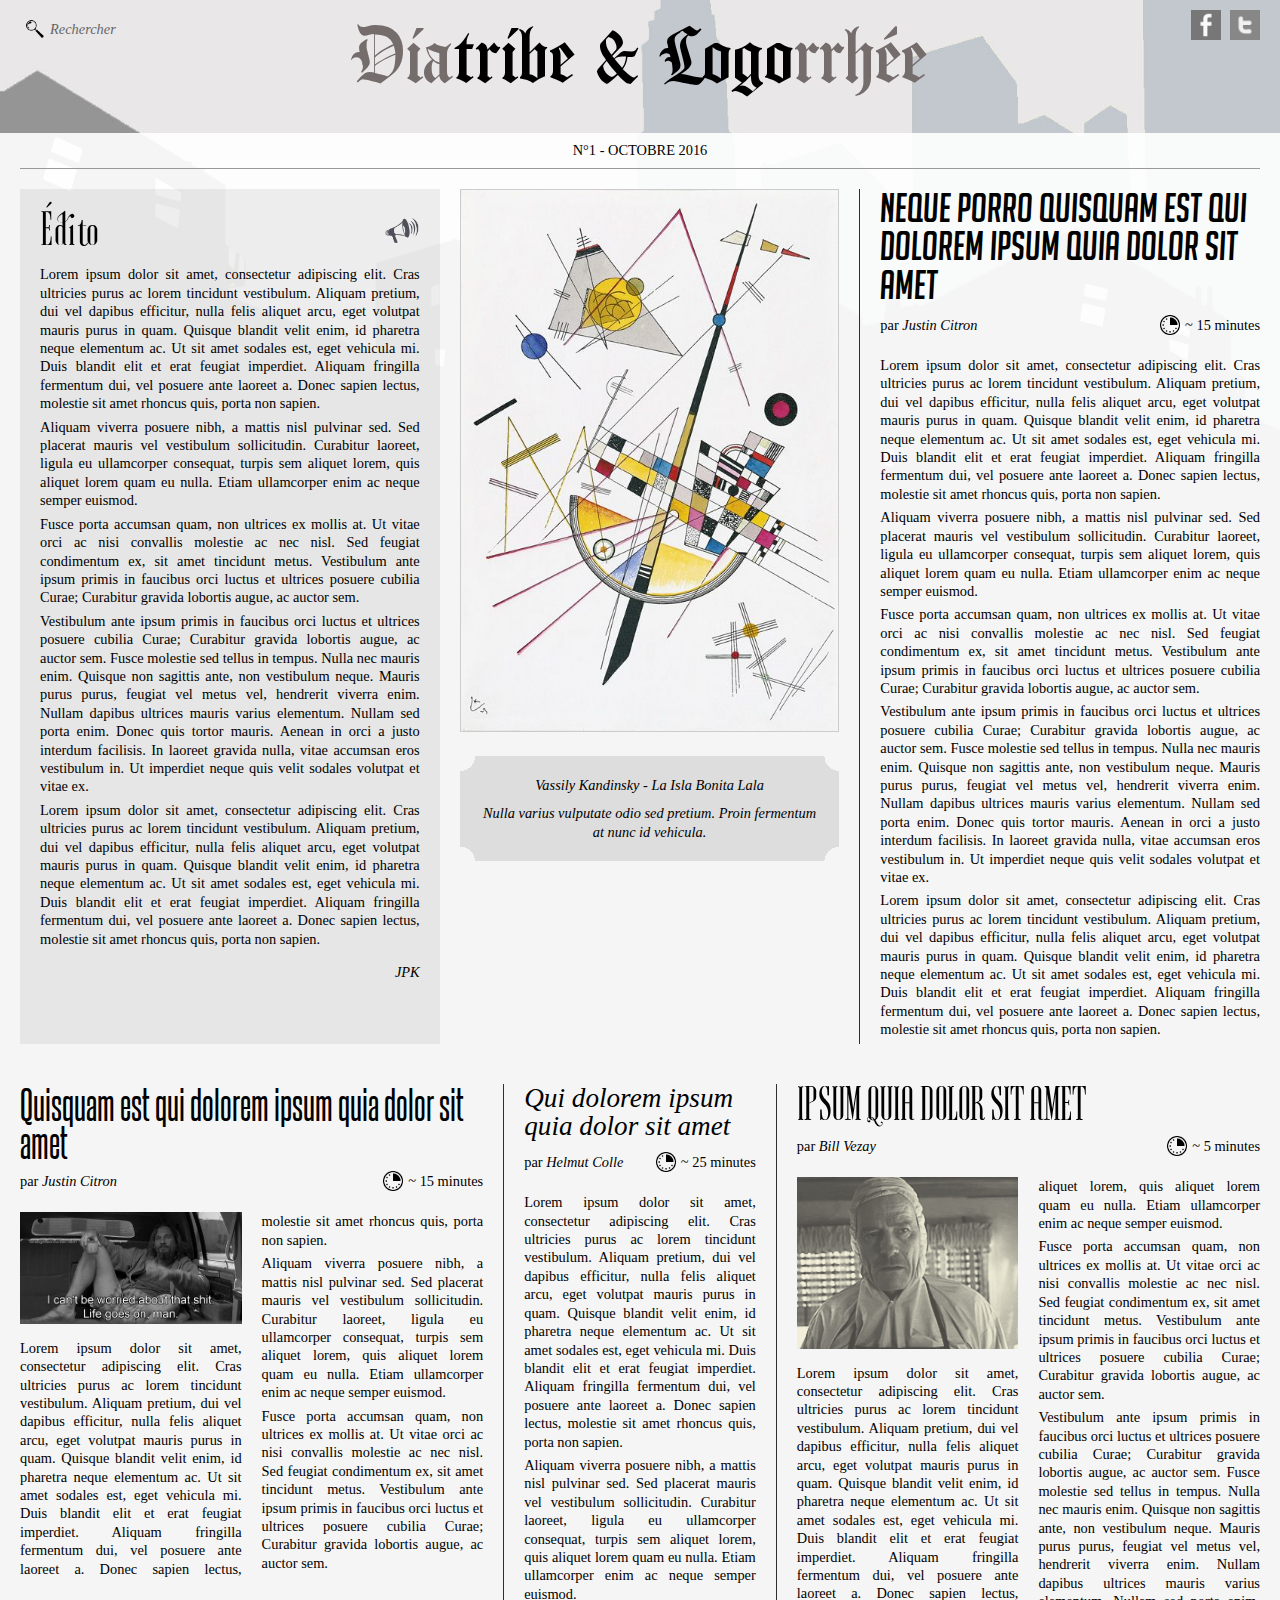
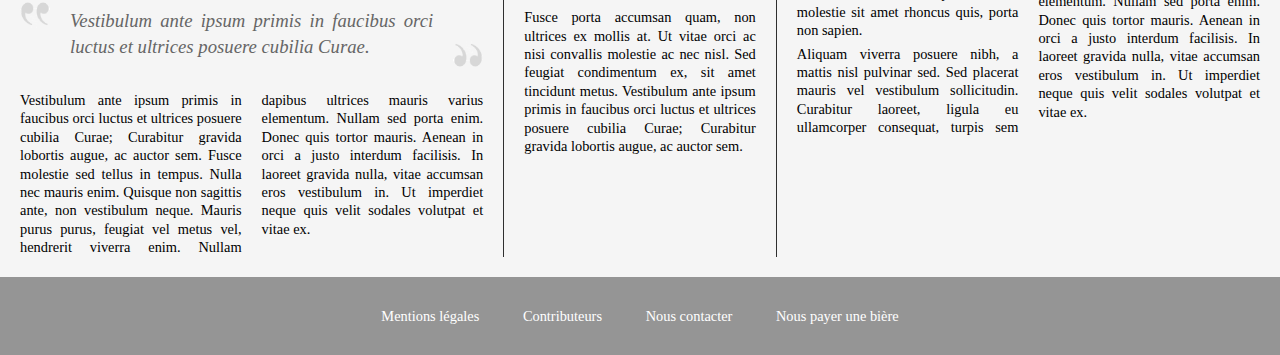
<file: index.html>
<!DOCTYPE html>
<html lang="fr" class="no-js">
	<head>
		<meta charset="UTF-8" />
		<meta http-equiv="X-UA-Compatible" content="IE=edge"> 
		<meta name="viewport" content="width=device-width, initial-scale=1"> 
		<title>Dia|rrhée</title>
		<meta name="description" content="" />
		<meta name="keywords" content="" />
		<meta name="author" content="" />
		<link rel="shortcut icon" href="../favicon.ico">
		<link rel="stylesheet" type="text/css" href="css/screen.css" />
	</head>
	<body>
		<header id="header">
			<h1><span>Dia</span>tribe <i>&amp;</i> Logo<span>rrhée</span><em>chroniques</em></h1>
			<ul id="social">
				<li><a href="#" title="Vers la page facebook"><img src="img/fb-icon.png" alt="Facebook" width="30" /></a></li>
				<li><a href="#" title="Vers le compte twitter"><img src="img/twit-icon.png" alt="Twitter" width="30" /></a></li>
			</ul>
			<button type="button" id="search-bt">Rechercher</button>
		</header>

		<div id="page">
			<div id="top-infos">
				<p>N°1 - Octobre 2016</p>
			</div>
			<section class="articles-wrapper">
				<article id="edito">
					<header><h1 class="titleFont5">Édito</h1></header>
					<div class="inner">
					<p>
					Lorem ipsum dolor sit amet, consectetur adipiscing elit. Cras ultricies purus ac lorem tincidunt vestibulum. Aliquam pretium, dui vel dapibus efficitur, nulla felis aliquet arcu, eget volutpat mauris purus in quam. Quisque blandit velit enim, id pharetra neque elementum ac. Ut sit amet sodales est, eget vehicula mi. Duis blandit elit et erat feugiat imperdiet. Aliquam fringilla fermentum dui, vel posuere ante laoreet a. Donec sapien lectus, molestie sit amet rhoncus quis, porta non sapien.
					</p>
					<p>
					Aliquam viverra posuere nibh, a mattis nisl pulvinar sed. Sed placerat mauris vel vestibulum sollicitudin. Curabitur laoreet, ligula eu ullamcorper consequat, turpis sem aliquet lorem, quis aliquet lorem quam eu nulla. Etiam ullamcorper enim ac neque semper euismod.
					</p>
					<p>
					Fusce porta accumsan quam, non ultrices ex mollis at. Ut vitae orci ac nisi convallis molestie ac nec nisl. Sed feugiat condimentum ex, sit amet tincidunt metus. Vestibulum ante ipsum primis in faucibus orci luctus et ultrices posuere cubilia Curae; Curabitur gravida lobortis augue, ac auctor sem.
					</p>
					<p>
					Vestibulum ante ipsum primis in faucibus orci luctus et ultrices posuere cubilia Curae; Curabitur gravida lobortis augue, ac auctor sem. Fusce molestie sed tellus in tempus. Nulla nec mauris enim. Quisque non sagittis ante, non vestibulum neque. Mauris purus purus, feugiat vel metus vel, hendrerit viverra enim. Nullam dapibus ultrices mauris varius elementum. Nullam sed porta enim. Donec quis tortor mauris. Aenean in orci a justo interdum facilisis. In laoreet gravida nulla, vitae accumsan eros vestibulum in. Ut imperdiet neque quis velit sodales volutpat et vitae ex.</p>
					<p>
					Lorem ipsum dolor sit amet, consectetur adipiscing elit. Cras ultricies purus ac lorem tincidunt vestibulum. Aliquam pretium, dui vel dapibus efficitur, nulla felis aliquet arcu, eget volutpat mauris purus in quam. Quisque blandit velit enim, id pharetra neque elementum ac. Ut sit amet sodales est, eget vehicula mi. Duis blandit elit et erat feugiat imperdiet. Aliquam fringilla fermentum dui, vel posuere ante laoreet a. Donec sapien lectus, molestie sit amet rhoncus quis, porta non sapien.
					</p>
					<p><em>JPK</em></p>
					<!-- <img src="img/walter.gif" alt="" width="200" /> -->
					</div>
				</article>

				<article class="article1 figure">
					<figure>
						<img src="img/_TEMP/kandinsky.jpg" alt="" />
						<figcaption>
						<strong>
							Vassily Kandinsky - La Isla Bonita Lala
						</strong>
						<p>
							Nulla varius vulputate odio sed pretium. Proin fermentum at nunc id vehicula.
						</p>
						</figcaption>
					</figure>
				</article>

				<article class="article1">
					<header>
						<h1 class="titleFont1"><a href="article.html">Neque porro quisquam est qui dolorem ipsum quia dolor sit amet</a></h1>
						<p class="estim">~ 15 minutes</p>
						<p>par <em>Justin Citron</em></p>
						<ul class="tags">
							<li></li>
						</ul>
					</header>
					<div class="inner">
					<p>
					Lorem ipsum dolor sit amet, consectetur adipiscing elit. Cras ultricies purus ac lorem tincidunt vestibulum. Aliquam pretium, dui vel dapibus efficitur, nulla felis aliquet arcu, eget volutpat mauris purus in quam. Quisque blandit velit enim, id pharetra neque elementum ac. Ut sit amet sodales est, eget vehicula mi. Duis blandit elit et erat feugiat imperdiet. Aliquam fringilla fermentum dui, vel posuere ante laoreet a. Donec sapien lectus, molestie sit amet rhoncus quis, porta non sapien.
					</p>
					<p>
					Aliquam viverra posuere nibh, a mattis nisl pulvinar sed. Sed placerat mauris vel vestibulum sollicitudin. Curabitur laoreet, ligula eu ullamcorper consequat, turpis sem aliquet lorem, quis aliquet lorem quam eu nulla. Etiam ullamcorper enim ac neque semper euismod.
					</p>
					<p>
					Fusce porta accumsan quam, non ultrices ex mollis at. Ut vitae orci ac nisi convallis molestie ac nec nisl. Sed feugiat condimentum ex, sit amet tincidunt metus. Vestibulum ante ipsum primis in faucibus orci luctus et ultrices posuere cubilia Curae; Curabitur gravida lobortis augue, ac auctor sem.
					</p>
					<p>
					Vestibulum ante ipsum primis in faucibus orci luctus et ultrices posuere cubilia Curae; Curabitur gravida lobortis augue, ac auctor sem. Fusce molestie sed tellus in tempus. Nulla nec mauris enim. Quisque non sagittis ante, non vestibulum neque. Mauris purus purus, feugiat vel metus vel, hendrerit viverra enim. Nullam dapibus ultrices mauris varius elementum. Nullam sed porta enim. Donec quis tortor mauris. Aenean in orci a justo interdum facilisis. In laoreet gravida nulla, vitae accumsan eros vestibulum in. Ut imperdiet neque quis velit sodales volutpat et vitae ex.</p>
					<p>
					Lorem ipsum dolor sit amet, consectetur adipiscing elit. Cras ultricies purus ac lorem tincidunt vestibulum. Aliquam pretium, dui vel dapibus efficitur, nulla felis aliquet arcu, eget volutpat mauris purus in quam. Quisque blandit velit enim, id pharetra neque elementum ac. Ut sit amet sodales est, eget vehicula mi. Duis blandit elit et erat feugiat imperdiet. Aliquam fringilla fermentum dui, vel posuere ante laoreet a. Donec sapien lectus, molestie sit amet rhoncus quis, porta non sapien.
					</p>
					</div>
					<footer>
					</footer>
				</article>

			</section>
			<section class="articles-wrapper">
				<article class="article2">
					<header>
						<h1 class="titleFont2"><a href="#">Quisquam est qui dolorem ipsum quia dolor sit amet</a></h1>
						<p class="estim">~ 15 minutes</p>
						<p>par <em>Justin Citron</em></p>
						<ul class="tags">
							<li></li>
						</ul>
					</header>
					<div class="inner">
					<img src="img/_TEMP/lebowski.gif" alt="" />
					<p>
					Lorem ipsum dolor sit amet, consectetur adipiscing elit. Cras ultricies purus ac lorem tincidunt vestibulum. Aliquam pretium, dui vel dapibus efficitur, nulla felis aliquet arcu, eget volutpat mauris purus in quam. Quisque blandit velit enim, id pharetra neque elementum ac. Ut sit amet sodales est, eget vehicula mi. Duis blandit elit et erat feugiat imperdiet. Aliquam fringilla fermentum dui, vel posuere ante laoreet a. Donec sapien lectus, molestie sit amet rhoncus quis, porta non sapien.
					</p>
					<p>
					Aliquam viverra posuere nibh, a mattis nisl pulvinar sed. Sed placerat mauris vel vestibulum sollicitudin. Curabitur laoreet, ligula eu ullamcorper consequat, turpis sem aliquet lorem, quis aliquet lorem quam eu nulla. Etiam ullamcorper enim ac neque semper euismod.
					</p>
					<p>
					Fusce porta accumsan quam, non ultrices ex mollis at. Ut vitae orci ac nisi convallis molestie ac nec nisl. Sed feugiat condimentum ex, sit amet tincidunt metus. Vestibulum ante ipsum primis in faucibus orci luctus et ultrices posuere cubilia Curae; Curabitur gravida lobortis augue, ac auctor sem.
					</p>
					<blockquote>
						Vestibulum ante ipsum primis in faucibus orci luctus et ultrices posuere cubilia Curae.
					</blockquote>
					<p>
					Vestibulum ante ipsum primis in faucibus orci luctus et ultrices posuere cubilia Curae; Curabitur gravida lobortis augue, ac auctor sem. Fusce molestie sed tellus in tempus. Nulla nec mauris enim. Quisque non sagittis ante, non vestibulum neque. Mauris purus purus, feugiat vel metus vel, hendrerit viverra enim. Nullam dapibus ultrices mauris varius elementum. Nullam sed porta enim. Donec quis tortor mauris. Aenean in orci a justo interdum facilisis. In laoreet gravida nulla, vitae accumsan eros vestibulum in. Ut imperdiet neque quis velit sodales volutpat et vitae ex.</p>
					</div>
					<footer>
					</footer>
				</article>

				<article class="article1">
					<header>
						<h1 class="titleFont3"><a href="#">Qui dolorem ipsum quia dolor sit amet</a></h1>
						<p class="estim">~ 25 minutes</p>
						<p>par <em>Helmut Colle</em></p>
						<ul class="tags">
							<li></li>
						</ul>
					</header>
					<div class="inner">
					<p>
					Lorem ipsum dolor sit amet, consectetur adipiscing elit. Cras ultricies purus ac lorem tincidunt vestibulum. Aliquam pretium, dui vel dapibus efficitur, nulla felis aliquet arcu, eget volutpat mauris purus in quam. Quisque blandit velit enim, id pharetra neque elementum ac. Ut sit amet sodales est, eget vehicula mi. Duis blandit elit et erat feugiat imperdiet. Aliquam fringilla fermentum dui, vel posuere ante laoreet a. Donec sapien lectus, molestie sit amet rhoncus quis, porta non sapien.
					</p>
					<p>
					Aliquam viverra posuere nibh, a mattis nisl pulvinar sed. Sed placerat mauris vel vestibulum sollicitudin. Curabitur laoreet, ligula eu ullamcorper consequat, turpis sem aliquet lorem, quis aliquet lorem quam eu nulla. Etiam ullamcorper enim ac neque semper euismod.
					</p>
					<p>
					Fusce porta accumsan quam, non ultrices ex mollis at. Ut vitae orci ac nisi convallis molestie ac nec nisl. Sed feugiat condimentum ex, sit amet tincidunt metus. Vestibulum ante ipsum primis in faucibus orci luctus et ultrices posuere cubilia Curae; Curabitur gravida lobortis augue, ac auctor sem.
					</p>
					</div>
					<footer>
					</footer>
				</article>

				<article class="article2">
					<header>
						<h1 class="titleFont4"><a href="#">Ipsum quia dolor sit amet</a></h1>
						<p class="estim">~ 5 minutes</p>
						<p>par <em>Bill Vezay</em></p>
						<ul class="tags">
							<li></li>
						</ul>
					</header>
					<div class="inner">
					<img src="img/_TEMP/walter.gif" alt="" />
					<p>
					Lorem ipsum dolor sit amet, consectetur adipiscing elit. Cras ultricies purus ac lorem tincidunt vestibulum. Aliquam pretium, dui vel dapibus efficitur, nulla felis aliquet arcu, eget volutpat mauris purus in quam. Quisque blandit velit enim, id pharetra neque elementum ac. Ut sit amet sodales est, eget vehicula mi. Duis blandit elit et erat feugiat imperdiet. Aliquam fringilla fermentum dui, vel posuere ante laoreet a. Donec sapien lectus, molestie sit amet rhoncus quis, porta non sapien.
					</p>
					<p>
					Aliquam viverra posuere nibh, a mattis nisl pulvinar sed. Sed placerat mauris vel vestibulum sollicitudin. Curabitur laoreet, ligula eu ullamcorper consequat, turpis sem aliquet lorem, quis aliquet lorem quam eu nulla. Etiam ullamcorper enim ac neque semper euismod.
					</p>
					<p>
					Fusce porta accumsan quam, non ultrices ex mollis at. Ut vitae orci ac nisi convallis molestie ac nec nisl. Sed feugiat condimentum ex, sit amet tincidunt metus. Vestibulum ante ipsum primis in faucibus orci luctus et ultrices posuere cubilia Curae; Curabitur gravida lobortis augue, ac auctor sem.
					</p>
					<p>
					Vestibulum ante ipsum primis in faucibus orci luctus et ultrices posuere cubilia Curae; Curabitur gravida lobortis augue, ac auctor sem. Fusce molestie sed tellus in tempus. Nulla nec mauris enim. Quisque non sagittis ante, non vestibulum neque. Mauris purus purus, feugiat vel metus vel, hendrerit viverra enim. Nullam dapibus ultrices mauris varius elementum. Nullam sed porta enim. Donec quis tortor mauris. Aenean in orci a justo interdum facilisis. In laoreet gravida nulla, vitae accumsan eros vestibulum in. Ut imperdiet neque quis velit sodales volutpat et vitae ex.</p>
					</div>
					<footer>
					</footer>
				</article>
			</section>
		</div>
		<footer id="footer">
			<ul>
				<li><a href="#">Mentions légales</a></li>
				<li><a href="#">Contributeurs</a></li>
				<li><a href="#">Nous contacter</a></li>
				<li><a href="#">Nous payer une bière</a></li>
			</ul>
		</footer>
	</body>
</html>
</file>
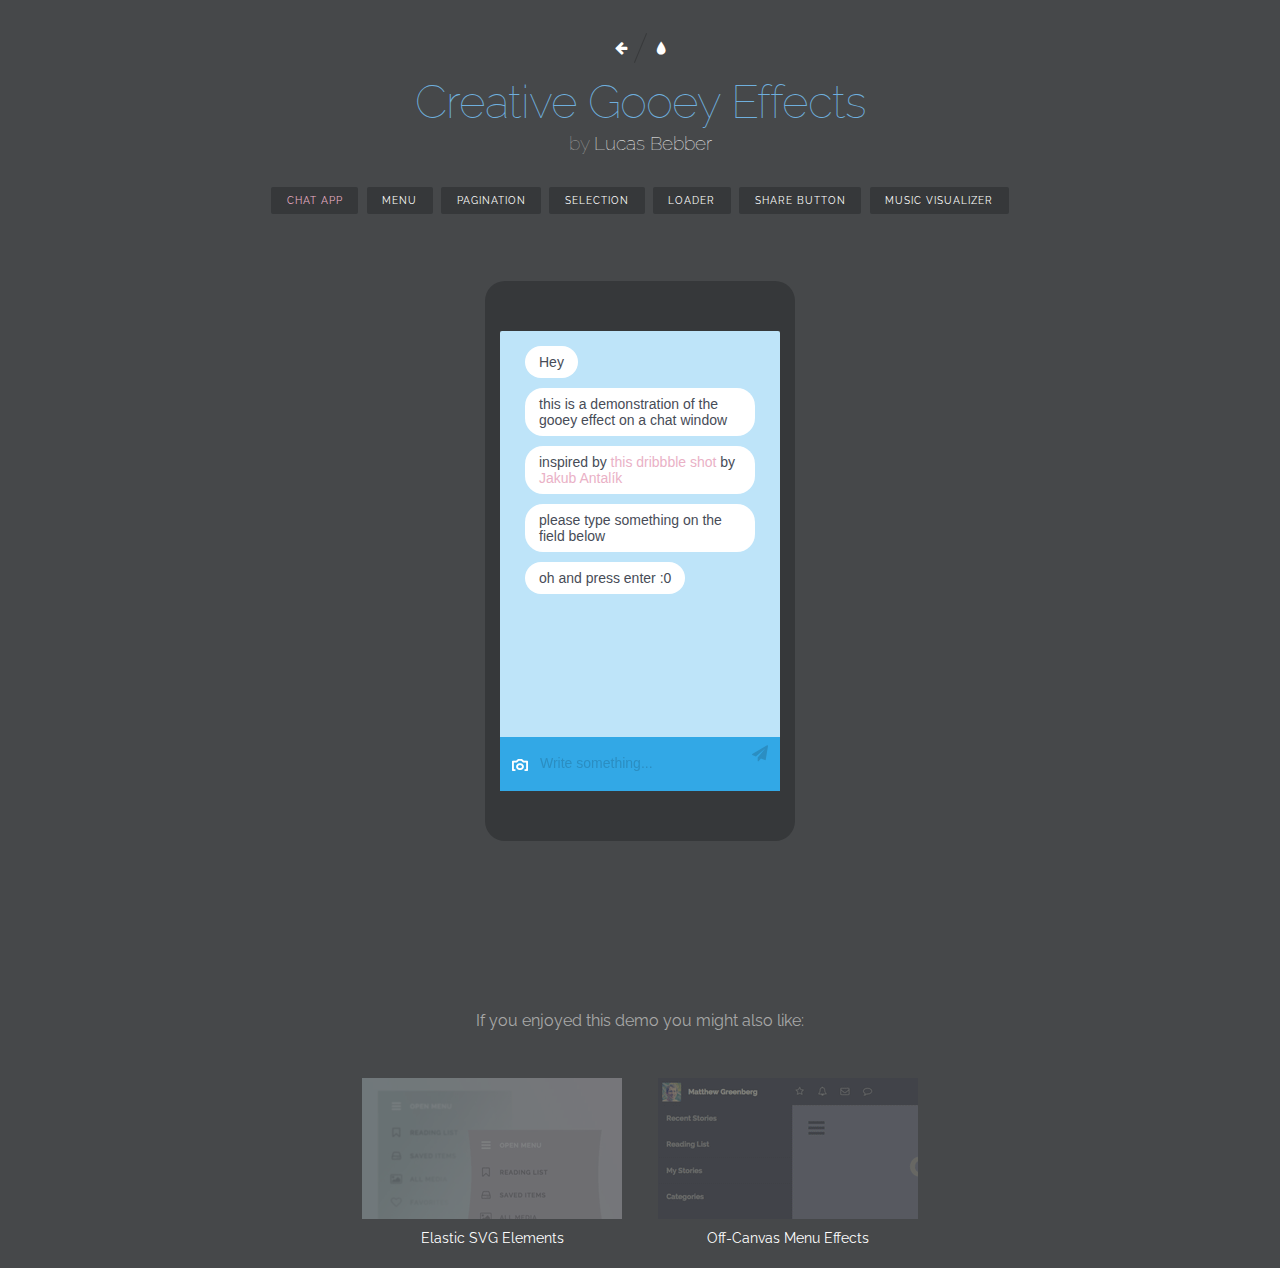
<file: ressources/CreativeGooeyEffects/index.html>
<!DOCTYPE html>
<html lang="en" class="no-js">
	<head>
		<meta charset="UTF-8" />
		<meta http-equiv="X-UA-Compatible" content="IE=edge">
		<meta name="viewport" content="width=device-width, initial-scale=1, user-scalable=no">
		<title>Creative Gooey Effects: Chat App</title>
		<meta name="description" content="Practical examples of how to apply the Gooey effect by Lucas Bebber" />
		<meta name="keywords" content="gooey, effect, inspiration, web design, example, css, svg, filter" />
		<meta name="author" content="Lucas Bebber for Codrops" />
		<link rel="shortcut icon" href="../favicon.ico">
		<link rel="stylesheet" type="text/css" href="css/normalize.css" />
		<link rel="stylesheet" type="text/css" href="fonts/font-awesome-4.3.0/css/font-awesome.min.css" />
		<link rel="stylesheet" type="text/css" href="fonts/vicons/vicons-font.css" />
		<link rel="stylesheet" type="text/css" href="css/base.css" />
		<link rel="stylesheet" type="text/css" href="css/chat.css" />
		<!--[if IE]>
  		<script src="http://html5shiv.googlecode.com/svn/trunk/html5.js"></script>
		<![endif]-->
	</head>
	<body class="demo-1">
		<div class="container">
			<header class="codrops-header">
				<div class="codrops-links">
					<a class="codrops-icon codrops-icon--prev" href="http://tympanus.net/Tutorials/PlayfulTrampolineEffect/" title="Previous Demo"><span>Previous Demo</span></a>
					<a class="codrops-icon codrops-icon--drop" href="http://tympanus.net/codrops/?p=23487" title="Back to the article"><span>Back to the Codrops article</span></a>
				</div>
				<h1>Creative Gooey Effects <span>by <a href="http://twitter.com/lucasbebber">Lucas Bebber</a></span></h1>
				<nav class="codrops-demos">
					<a class="current-demo" href="index.html">Chat App</a>
					<a href="menu.html">Menu</a>
					<a href="pagination.html">Pagination</a>
					<a href="select.html">Selection</a>
					<a href="send.html">Loader</a>
					<a href="share.html">Share Button</a>
					<a href="player.html">Music Visualizer</a>
				</nav>
			</header>
			<div class="content">
				<div class="chat-window">
					<div class="chat-messages">
						<ol class="chat-messages-list">
							<li class="chat-message chat-message-friend">
								<div class="chat-message-bubble">
									Hey
								</div>
							</li>
							<li class="chat-message chat-message-friend">
								<div class="chat-message-bubble">
									this is a demonstration of the gooey effect on a chat window
								</div>
							</li>
							<li class="chat-message chat-message-friend">
								<div class="chat-message-bubble">
									inspired by <a href="https://dribbble.com/shots/1901175-Chat-Animation">this dribbble shot</a> by <a href="https://dribbble.com/antalik">Jakub Antalík</a>
								</div>
							</li>
							<li class="chat-message chat-message-friend">
								<div class="chat-message-bubble">
									please type something on the field below
								</div>
							</li>
							<li class="chat-message chat-message-friend">
								<div class="chat-message-bubble">
									oh and press enter :0
								</div>
							</li>
						</ol>
					</div>
					<div class="chat-input-bar">
						<div class="chat-info-container">

						</div>
						<div class="chat-effect-container">
							<div class="chat-effect-bar"></div>
						</div>
						<div class="chat-input-wrapper">
							<button class="chat-input-tool">
								<i class="icon icon-camera"></i>
							</button>
							<div class="chat-input" contenteditable></div>
							<button class="chat-send">
								<i class="fa fa-paper-plane"></i>
							</button>
						</div>
					</div>
				</div>
			</div>
			<svg xmlns="http://www.w3.org/2000/svg" version="1.1" width="800">
			  <defs>
			    <filter id="goo">
			      <feGaussianBlur in="SourceGraphic" stdDeviation="10" result="blur" />
			      <feColorMatrix in="blur" mode="matrix" values="1 0 0 0 0  0 1 0 0 0  0 0 1 0 0  0 0 0 19 -9" result="goo" />
			      <feComposite in="SourceGraphic" in2="goo" />
			    </filter>
			  </defs>
			</svg>
			<!-- Related demos -->
			<section class="content content--related">
				<p>If you enjoyed this demo you might also like:</p>
				<a class="media-item" href="http://tympanus.net/Development/ElasticSVGElements/">
					<img class="media-item__img" src="img/related/MorphingShapeEffects.png">
					<h3 class="media-item__title">Elastic SVG Elements</h3>
				</a>
				<a class="media-item" href="http://tympanus.net/Development/OffCanvasMenuEffects/">
					<img class="media-item__img" src="img/related/OffCanvasMenuEffects.png">
					<h3 class="media-item__title">Off-Canvas Menu Effects</h3>
				</a>
			</section>
		</div><!-- /container -->
		<script src="js/jquery.min.js"></script>
		<script src="js/TweenMax.min.js"></script>
		<script src="js/chat.js"></script>
	</body>
</html>
</file>
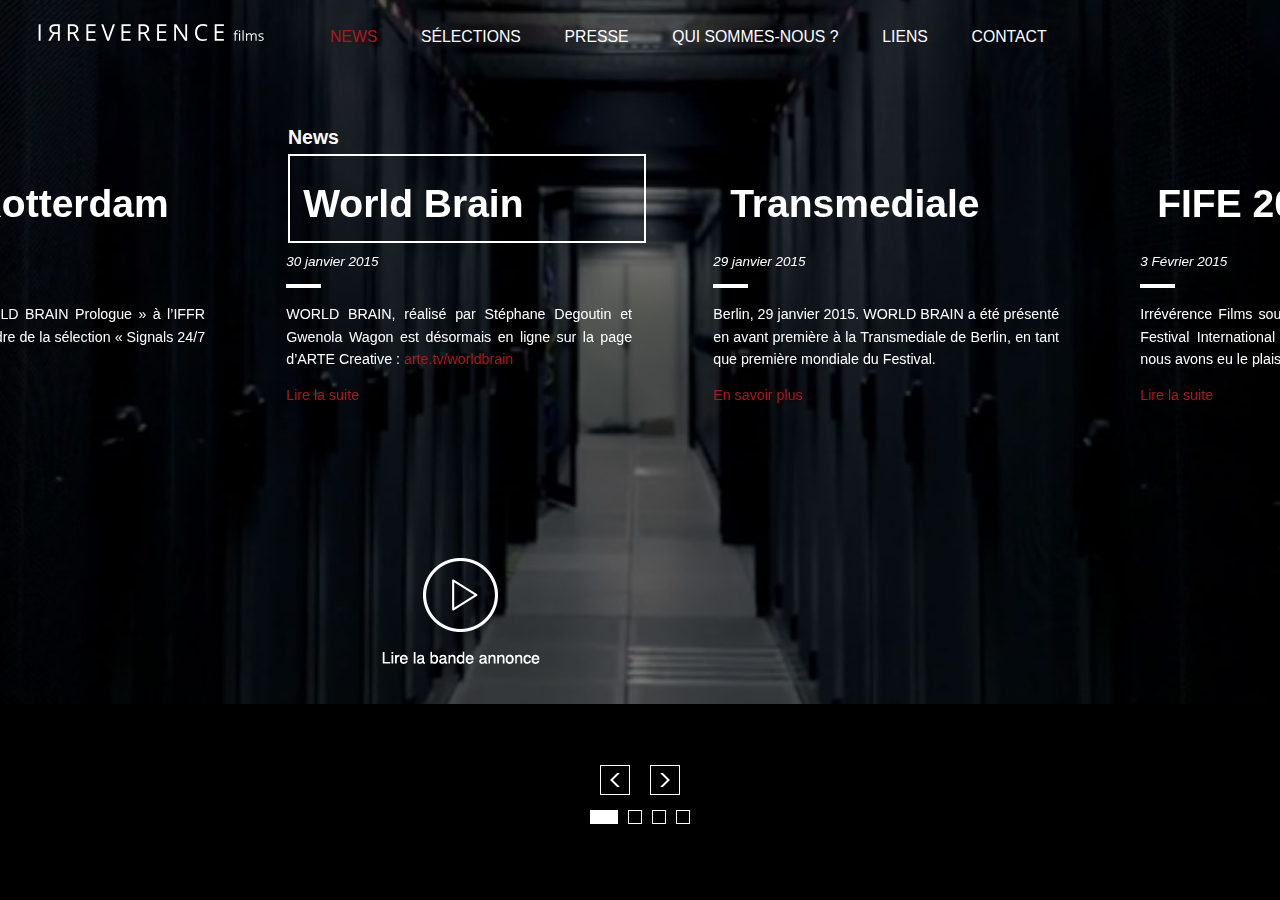
<file: ressources/irreverence/index.html>
<!DOCTYPE html>
<html lang="en" class="no-js">
	<head>
		<meta charset="UTF-8" />
		<meta http-equiv="X-UA-Compatible" content="IE=edge"> 
		<meta name="viewport" content="width=device-width, initial-scale=1"> 
		<title>Irreverence</title>
		<meta name="description" content="" />
		<meta name="keywords" content="" />
		<meta name="author" content="Codrops" />
		<link rel="shortcut icon" href="../favicon.ico">
		<link rel="stylesheet" type="text/css" href="css/screen.css" />
		<link rel="stylesheet" type="text/css" href="css/magnific-popup.css" />
		<link rel="stylesheet" type="text/css" href="css/slick.css" />
	</head>
	<body>
		<div id="page">
			<header>
				<h1>
					<svg version="1.1" id="logo" id="Calque_1" xmlns="http://www.w3.org/2000/svg" xmlns:xlink="http://www.w3.org/1999/xlink" x="0px" y="0px"
						 width="300px" height="82px" viewBox="0 0 258 71" enable-background="new 0 0 258 71" xml:space="preserve">
					<g>
						<path fill="#FFFFFF" d="M32.594,41.363V27.086h1.66v14.277H32.594z"/>
						<path fill="#FFFFFF" d="M46.27,35.426l-3.457,5.938H40.85l3.877-6.416c-1.914-0.664-2.871-1.94-2.871-3.828
							c0-1.348,0.418-2.357,1.255-3.027s2.13-1.006,3.882-1.006h3.916v14.277h-1.66v-5.938H46.27z M49.249,28.541H47.09
							c-1.23,0-2.124,0.208-2.681,0.625s-0.835,1.097-0.835,2.041c0,0.931,0.273,1.629,0.82,2.095S45.801,34,46.973,34h2.275V28.541z"/>
						<path fill="#FFFFFF" d="M59.553,35.426v5.938h-1.66V27.086h3.916c1.751,0,3.045,0.335,3.882,1.006s1.255,1.68,1.255,3.027
							c0,1.888-0.957,3.164-2.871,3.828l3.877,6.416h-1.963l-3.457-5.938H59.553z M59.553,34h2.275c1.172,0,2.031-0.233,2.578-0.698
							s0.82-1.164,0.82-2.095c0-0.944-0.278-1.625-0.835-2.041s-1.45-0.625-2.681-0.625h-2.158V34z"/>
						<path fill="#FFFFFF" d="M81.896,41.363h-7.959V27.086h7.959v1.475h-6.299v4.6h5.918v1.465h-5.918v5.254h6.299V41.363z"/>
						<path fill="#FFFFFF" d="M96.894,27.086h1.787l-5.146,14.277h-1.641l-5.117-14.277h1.758l3.281,9.238
							c0.377,1.061,0.677,2.093,0.898,3.096c0.234-1.055,0.541-2.106,0.918-3.154L96.894,27.086z"/>
						<path fill="#FFFFFF" d="M112.283,41.363h-7.959V27.086h7.959v1.475h-6.299v4.6h5.918v1.465h-5.918v5.254h6.299V41.363z"/>
						<path fill="#FFFFFF" d="M120.787,35.426v5.938h-1.66V27.086h3.916c1.751,0,3.045,0.335,3.882,1.006s1.255,1.68,1.255,3.027
							c0,1.888-0.957,3.164-2.871,3.828l3.877,6.416h-1.963l-3.457-5.938H120.787z M120.787,34h2.275c1.172,0,2.031-0.233,2.578-0.698
							s0.82-1.164,0.82-2.095c0-0.944-0.278-1.625-0.835-2.041s-1.45-0.625-2.681-0.625h-2.158V34z"/>
						<path fill="#FFFFFF" d="M143.129,41.363h-7.959V27.086h7.959v1.475h-6.299v4.6h5.918v1.465h-5.918v5.254h6.299V41.363z"/>
						<path fill="#FFFFFF" d="M161.125,41.363h-1.895l-7.803-11.982h-0.078c0.104,1.406,0.156,2.695,0.156,3.867v8.115h-1.533V27.086
							h1.875l7.783,11.934h0.078c-0.013-0.176-0.042-0.741-0.088-1.694s-0.062-1.636-0.049-2.046v-8.193h1.553V41.363z"/>
						<path fill="#FFFFFF" d="M174.845,28.365c-1.569,0-2.808,0.522-3.716,1.567s-1.362,2.476-1.362,4.292
							c0,1.869,0.438,3.312,1.313,4.331s2.124,1.528,3.745,1.528c0.996,0,2.132-0.179,3.408-0.537v1.455
							c-0.99,0.371-2.21,0.557-3.662,0.557c-2.103,0-3.726-0.638-4.868-1.914s-1.714-3.089-1.714-5.439c0-1.471,0.275-2.76,0.825-3.867
							s1.344-1.959,2.383-2.559s2.261-0.898,3.667-0.898c1.498,0,2.806,0.273,3.926,0.82l-0.703,1.426
							C177.006,28.619,175.925,28.365,174.845,28.365z"/>
						<path fill="#FFFFFF" d="M192.987,41.363h-7.959V27.086h7.959v1.475h-6.299v4.6h5.918v1.465h-5.918v5.254h6.299V41.363z"/>
						<path fill="#FFFFFF" d="M204.912,35.697h-1.635v5.666h-0.973v-5.666h-1.148v-0.439l1.148-0.352v-0.357
							c0-1.578,0.689-2.367,2.068-2.367c0.34,0,0.738,0.068,1.195,0.205l-0.252,0.779c-0.375-0.121-0.695-0.182-0.961-0.182
							c-0.367,0-0.639,0.122-0.814,0.366s-0.264,0.636-0.264,1.175v0.416h1.635V35.697z M206.001,33.201c0-0.223,0.055-0.386,0.164-0.489
							s0.246-0.155,0.41-0.155c0.156,0,0.291,0.053,0.404,0.158s0.17,0.268,0.17,0.486s-0.057,0.382-0.17,0.489s-0.248,0.161-0.404,0.161
							c-0.164,0-0.301-0.054-0.41-0.161S206.001,33.42,206.001,33.201z M207.056,41.363h-0.973v-6.422h0.973V41.363z"/>
						<path fill="#FFFFFF" d="M210.091,41.363h-0.973v-9.117h0.973V41.363z"/>
						<path fill="#FFFFFF" d="M220.339,41.363v-4.178c0-0.512-0.109-0.896-0.328-1.151s-0.559-0.384-1.02-0.384
							c-0.605,0-1.053,0.174-1.342,0.521s-0.434,0.883-0.434,1.605v3.586h-0.973v-4.178c0-0.512-0.109-0.896-0.328-1.151
							s-0.561-0.384-1.025-0.384c-0.609,0-1.056,0.183-1.339,0.548s-0.425,0.964-0.425,1.796v3.369h-0.973v-6.422h0.791l0.158,0.879
							h0.047c0.184-0.312,0.442-0.557,0.776-0.732s0.708-0.264,1.122-0.264c1.004,0,1.66,0.363,1.969,1.09h0.047
							c0.191-0.336,0.469-0.602,0.832-0.797s0.777-0.293,1.242-0.293c0.727,0,1.271,0.187,1.632,0.56s0.542,0.97,0.542,1.79v4.189
							H220.339z"/>
						<path fill="#FFFFFF" d="M227.458,39.611c0,0.598-0.223,1.059-0.668,1.383s-1.07,0.486-1.875,0.486
							c-0.852,0-1.516-0.135-1.992-0.404v-0.902c0.309,0.156,0.64,0.279,0.993,0.369s0.694,0.135,1.022,0.135
							c0.508,0,0.898-0.081,1.172-0.243s0.41-0.409,0.41-0.741c0-0.25-0.108-0.464-0.325-0.642s-0.64-0.388-1.269-0.63
							c-0.598-0.223-1.022-0.417-1.274-0.583s-0.439-0.354-0.562-0.565s-0.185-0.463-0.185-0.756c0-0.523,0.213-0.937,0.639-1.239
							s1.01-0.454,1.752-0.454c0.691,0,1.367,0.141,2.027,0.422l-0.346,0.791c-0.645-0.266-1.229-0.398-1.752-0.398
							c-0.461,0-0.809,0.072-1.043,0.217s-0.352,0.344-0.352,0.598c0,0.172,0.044,0.318,0.132,0.439s0.229,0.236,0.425,0.346
							s0.57,0.268,1.125,0.475c0.762,0.277,1.276,0.557,1.544,0.838S227.458,39.186,227.458,39.611z"/>
					</g>
					</svg>
				</h1>
				<nav>
					<ul>
						<li class="active"><a href="#">News</a></li>
						<li><a class="open-popup-link" href="#popup-selections">Sélections</a></li>
						<li><a target="_blank" href="http://cargocollective.com/WorldBrain/Press-1">Presse</a></li>
						<li><a class="open-popup-link" href="#popup-quisommesnous">Qui sommes-nous ?</a></li>
						<li><a class="open-popup-link" href="#popup-liens">Liens</a></li>
						<li><a href="mailto:lissandra@irreverencefilms.fr">Contact</a></li>
					</ul>
				</nav>
			</header>

			<div id="backgrounds">
				<img id="bg1" src="img/temp/bg1.jpg" alt"" />
				<img id="bg2" src="img/temp/bg2.jpg" alt"" />
				<div id="bg3">&nbsp;</div>
				<img id="bg4" src="img/temp/bg3.jpg" alt"" />
			</div>


			<a id="center1" href="https://player.vimeo.com/video/123114321" class="center iframepopup"><img src="img/bt_ba.png" alt="Lire la vidéo" /></a>
			<a id="center2" href="https://player.vimeo.com/video/124043607" class="center iframepopup"><img src="img/bt_video.png" alt="Lire la vidéo" /></a>

			<div id="popup-selections" class="popup-content popup-hide">
				<section>
					<h1>Sélections</h1>
					<span class="deco">/////////////////////////////</span>
					<p>
						29/03/2015 : live screening au « FIGRA Village web-doc/ Pictanovo »<br />
						22/03/2015 : Surveillance 0.2. Galerie East Wing, Dubai<br />
						18/03/2015 : projection au Studio National des Arts Contemporains du Fresnoy. Avant-première Pictanovo<br />
						07/03/2015 : projection au Festival Tropismes Montpellier<br />
						29/01/2015 : avant-première Transmediale Berlin<br />
						25/01/2015 : World Brain Prologue, IFFR Rotterdam, sélection 24/7
					</p>
				</section>
			</div>

			<div id="popup-quisommesnous" class="popup-content popup-hide">
				<section>
					<h1>Irreverence Films</h1>
					<span class="deco">/////////////////////////////</span>
					<p>
						IRREVERENCE FILMS est une société de production créée par Lissandra HAULICA.
					</p>
					<p>
						Après des études de philosophie et de cinéma, Lissandra HAULICA intègre Bande à Part, où elle participe à la production de nombreux courts métrages, puis LDM Productions pour y développer le pôle fiction. Elle y produira notamment le long-métrage «8 ». Huit films sur les Objectifs  du Millénaire initiés par l’ONU et réalisés par huit personnalités comme Jane Campion, Wim Wenders, Abderrahmane Sissako, Gaspar Noé, Jan Kounen, Mira Nair, Gus Van Sant et Gael Garcia Bernal. 
					</p>
					<p>
						Lissandra HAULICA crée ensuite IRREVERENCE FILMS pour y produire de la fiction, du documentaire et des projets transmédia. Nous venons de terminer la production de « World Brain », un documentaire transmedia réalisé par Stéphane Degoutin et Gwenola Wagon. Le film a été présenté en première mondiale à la Transmediale de Berlin 2015. 

					</p>
				</section>
			</div>

			<div id="popup-liens" class="popup-content popup-hide">
				<section>
					<h1>Liens</h1>
					<span class="deco">/////////////////////////////</span>
					<p>
						<a href="http://arte.tv/worldbrain">arte.tv/worldbrain</a>
					</p>
				</section>
			</div>

			<section id="news">
				<h2>News</h2>
				<div id="rectangle">&nbsp;</div>
				<div id="carousel">
					<div>
						<article data-bg="bg1">
							<h1 class="big">World Brain</h1>
							<span class="date">30 janvier 2015</span>
							<p>
								WORLD BRAIN, réalisé par Stéphane Degoutin et Gwenola Wagon est désormais en ligne sur la page d’ARTE Creative : <a href="arte.tv/worldbrain">arte.tv/worldbrain</a>
							</p>
							<a class="more open-popup-link" href="#test-popup">Lire la suite</a>
							<div id="test-popup" class="popup-content popup-hide">
								<section>
									<h1>World Brain<span> réalisé par Stéphane Degoutin et Gwenola Wagon</span></h1>
									<span class="deco">/////////////////////////////</span>
									<p>
										Composé d’un film de 70 minutes et d’un site web interactif, « World Brain » propose une plongée à l’intérieur des lieux physiques par lesquels transite le réseau internet. À cette exploration se superpose une enquête sur les utopies et les idéologies liées à l’émergence d’une intelligence collective et à l’hypothèse d’un cerveau mondial. Nous suivons ainsi les pérégrinations d’un groupe de chercheurs qui tente de survivre dans la forêt grâce à Wikipédia. Au contraire des rêves de déconnexion, ils quittent tout, sauf la connexion. Première mondiale à la Transmediale de Berlin 2015, Sélectionné au Festival International du Film de Rotterdam 2015.
									</p>
									<p>
										Avec le soutien de : CNC Nouveaux Médias, ARTE Creative, Pictanovo, Le Fresnoy
									</p>
								</section>
							</div>
						</article>
					</div>
					<div>
						<article data-bg="bg2">
							<h1 class="big">Transmediale</h1>
							<span class="date">29 janvier 2015</span>
							<p>
								Berlin, 29 janvier 2015. WORLD BRAIN a été présenté en avant première à la Transmediale de Berlin, en tant que première mondiale du Festival.
							</p>
							<a class="more open-popup-link" href="#test-popup2">En savoir plus</a>
							<div id="test-popup2" class="popup-content popup-hide">
								<section>
									<h1>Transmediale</h1>
									<span class="deco">/////////////////////////////</span>
									<p><a target='_blank' href="img/temp/flyer_transmediale.pdf">[Affiche]</a></p>
									<p><a target='_blank' href="http://cargocollective.com/WorldBrain/Press-1">Voir revue de presse</a></p>
								</section>
							</div>
						</article>
					</div>
					<div>
						<article data-bg="bg3">
							<h1 class="big">FIFE 2015</h1>
							<span class="date">3 Février 2015</span>
							<p>
								Irrévérence Films souhaite une belle édition 2015 au Festival International du Film d’Environnement, dont nous avons eu le plaisir de réaliser la bande-annonce.
							</p>
							<a class="more open-popup-link" href="#test-popup3">Lire la suite</a>
							<div id="test-popup3" class="popup-content popup-hide">
								<section>
									<p class="margin-bottom:0">
										Production : IRREVERENCE FILMS<br />
										Productrice : Lissandra Haulica<br />
										Réalisation : Pauline Goasmat<br />
										Conception : Mario Eymieux<br />
										Image : Vincent Zacharias<br />
										Avec Jules Crépin et Julie Da Silva
									</p>
								</section>
							</div>
						</article>
					</div>
					<div>
						<article data-bg="bg4">
							<h1 class="big">IFFR Rotterdam</h1>
							<span class="date">25 janvier 2015</span>
							<p>
								Projection de « WORLD BRAIN Prologue » à l’IFFR Rotterdam dans le cadre de la sélection « Signals 24/7 »
							</p>
							<div id="test-popup4" class="popup-content popup-hide">
								<section>
									<h1>News 3</h1>
									<span class="deco">/////////////////////////////</span>
									<p>
										Lorem ipsum dolor sit amet, consectetur adipiscing elit. Nulla dictum lacus libero, vel vulputate libero vulputate ac. Nulla facilisi. 
									</p>
								</section>
							</div>
						</article>
					</div>
				</div>
			</section>
		</div>
		<script type="text/javascript" src="js/jquery.js"></script>
		<script type="text/javascript" src="js/slick.min.js"></script>
		<script type="text/javascript" src="js/jquery.magnific-popup.min.js"></script>
		<script type="text/javascript" src="js/script.js"></script>
	</body>
</html>
</file>
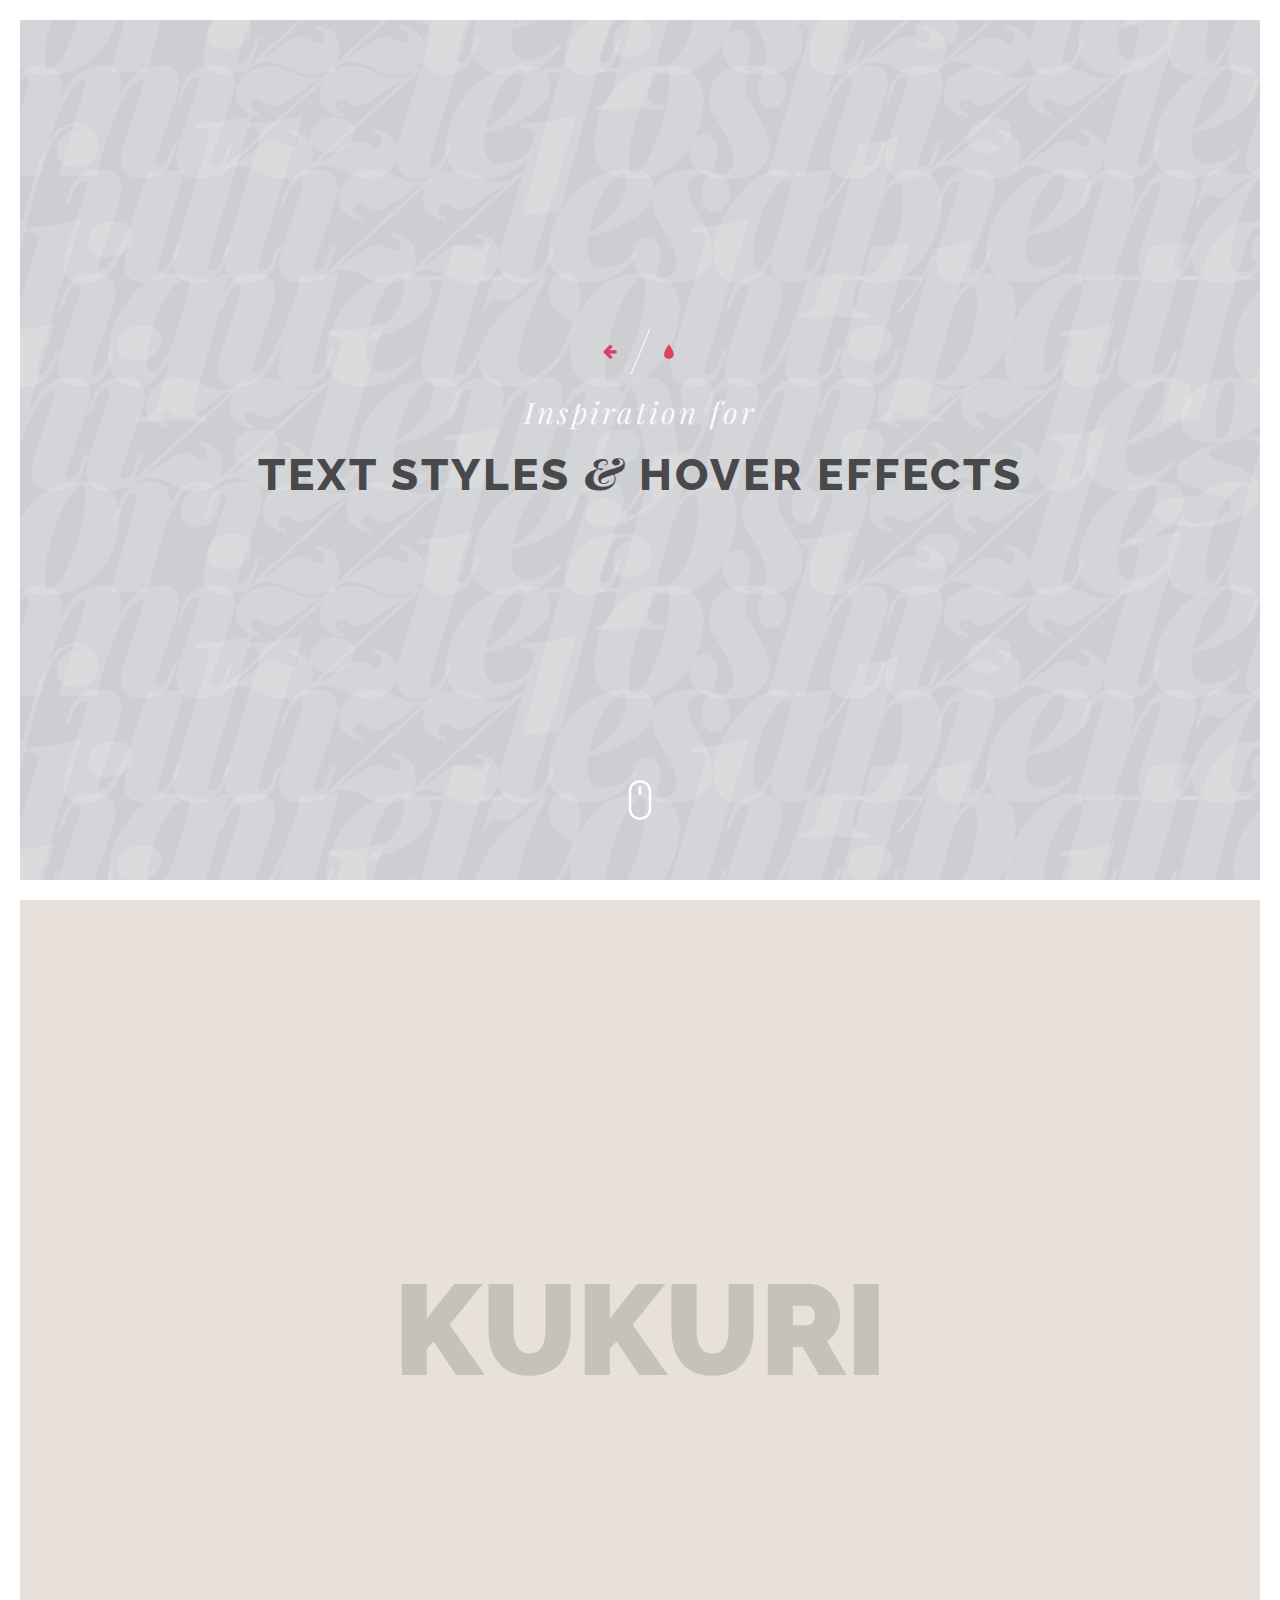
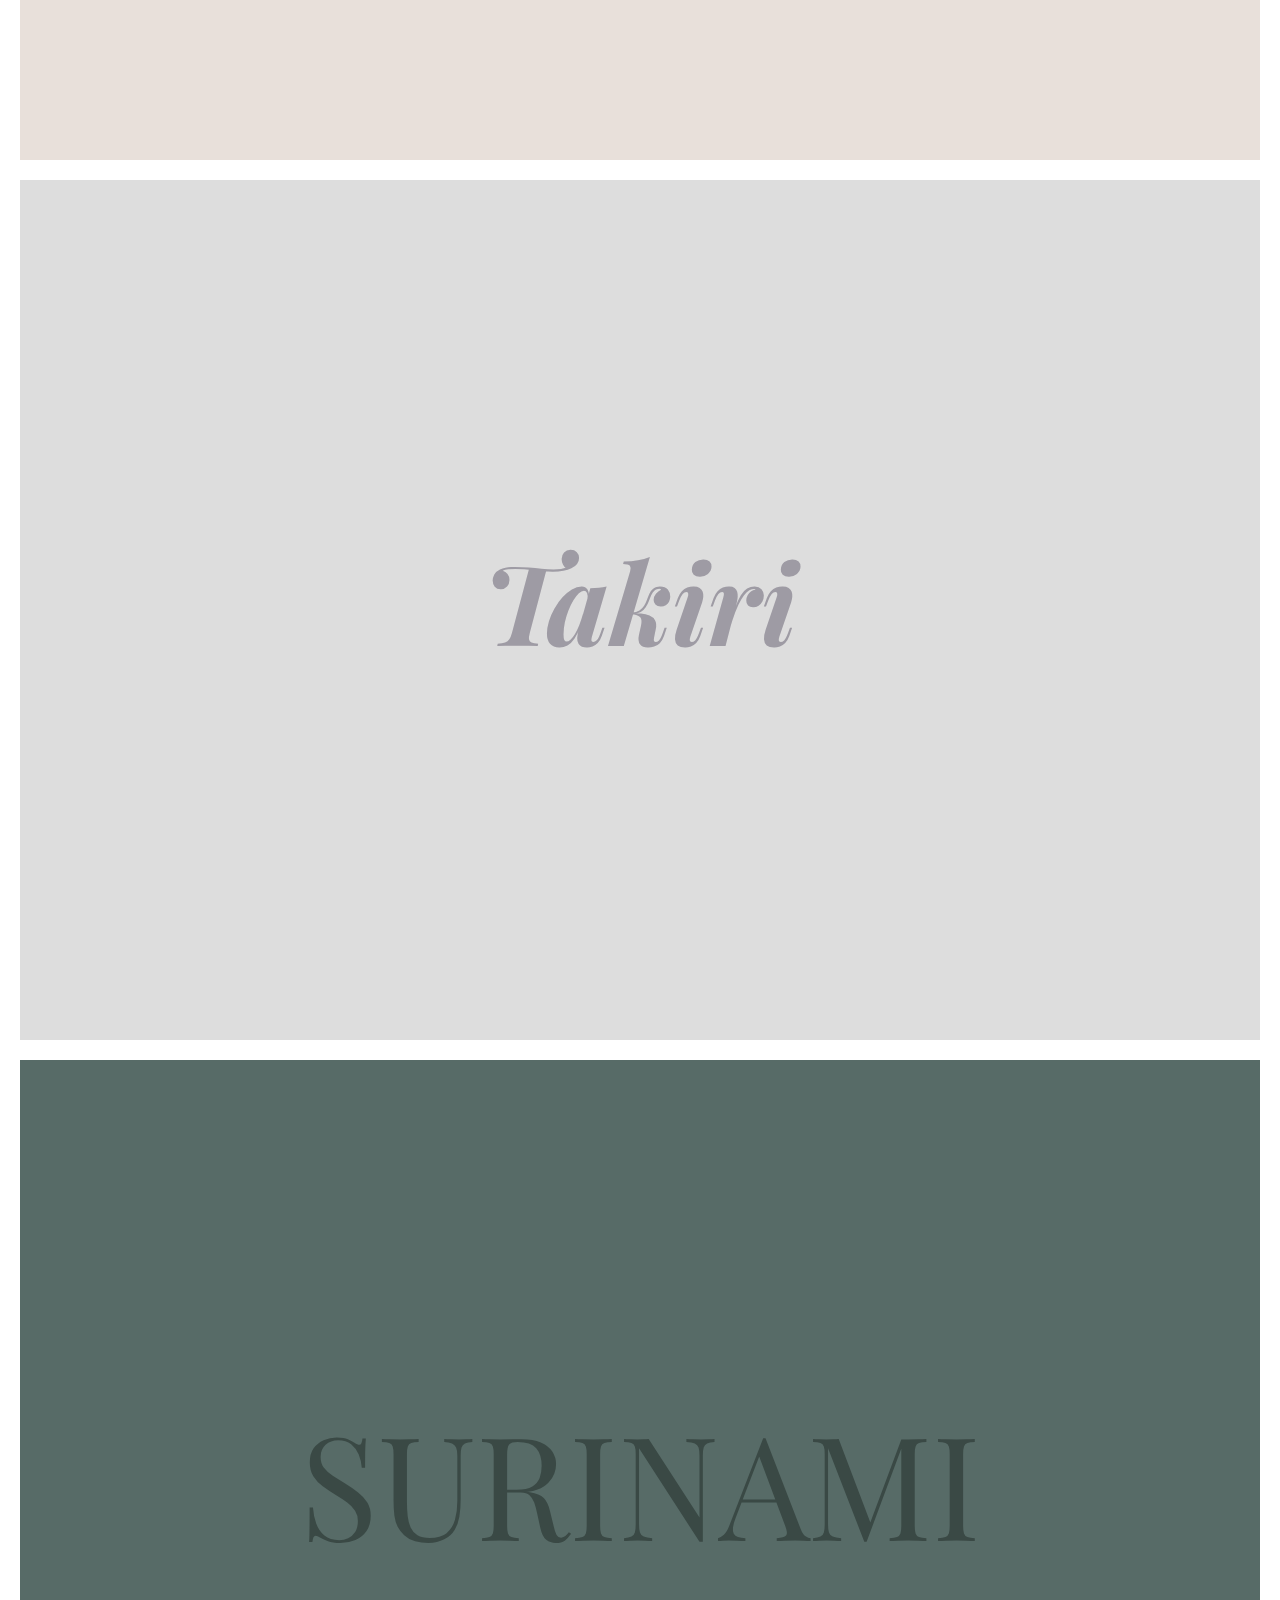
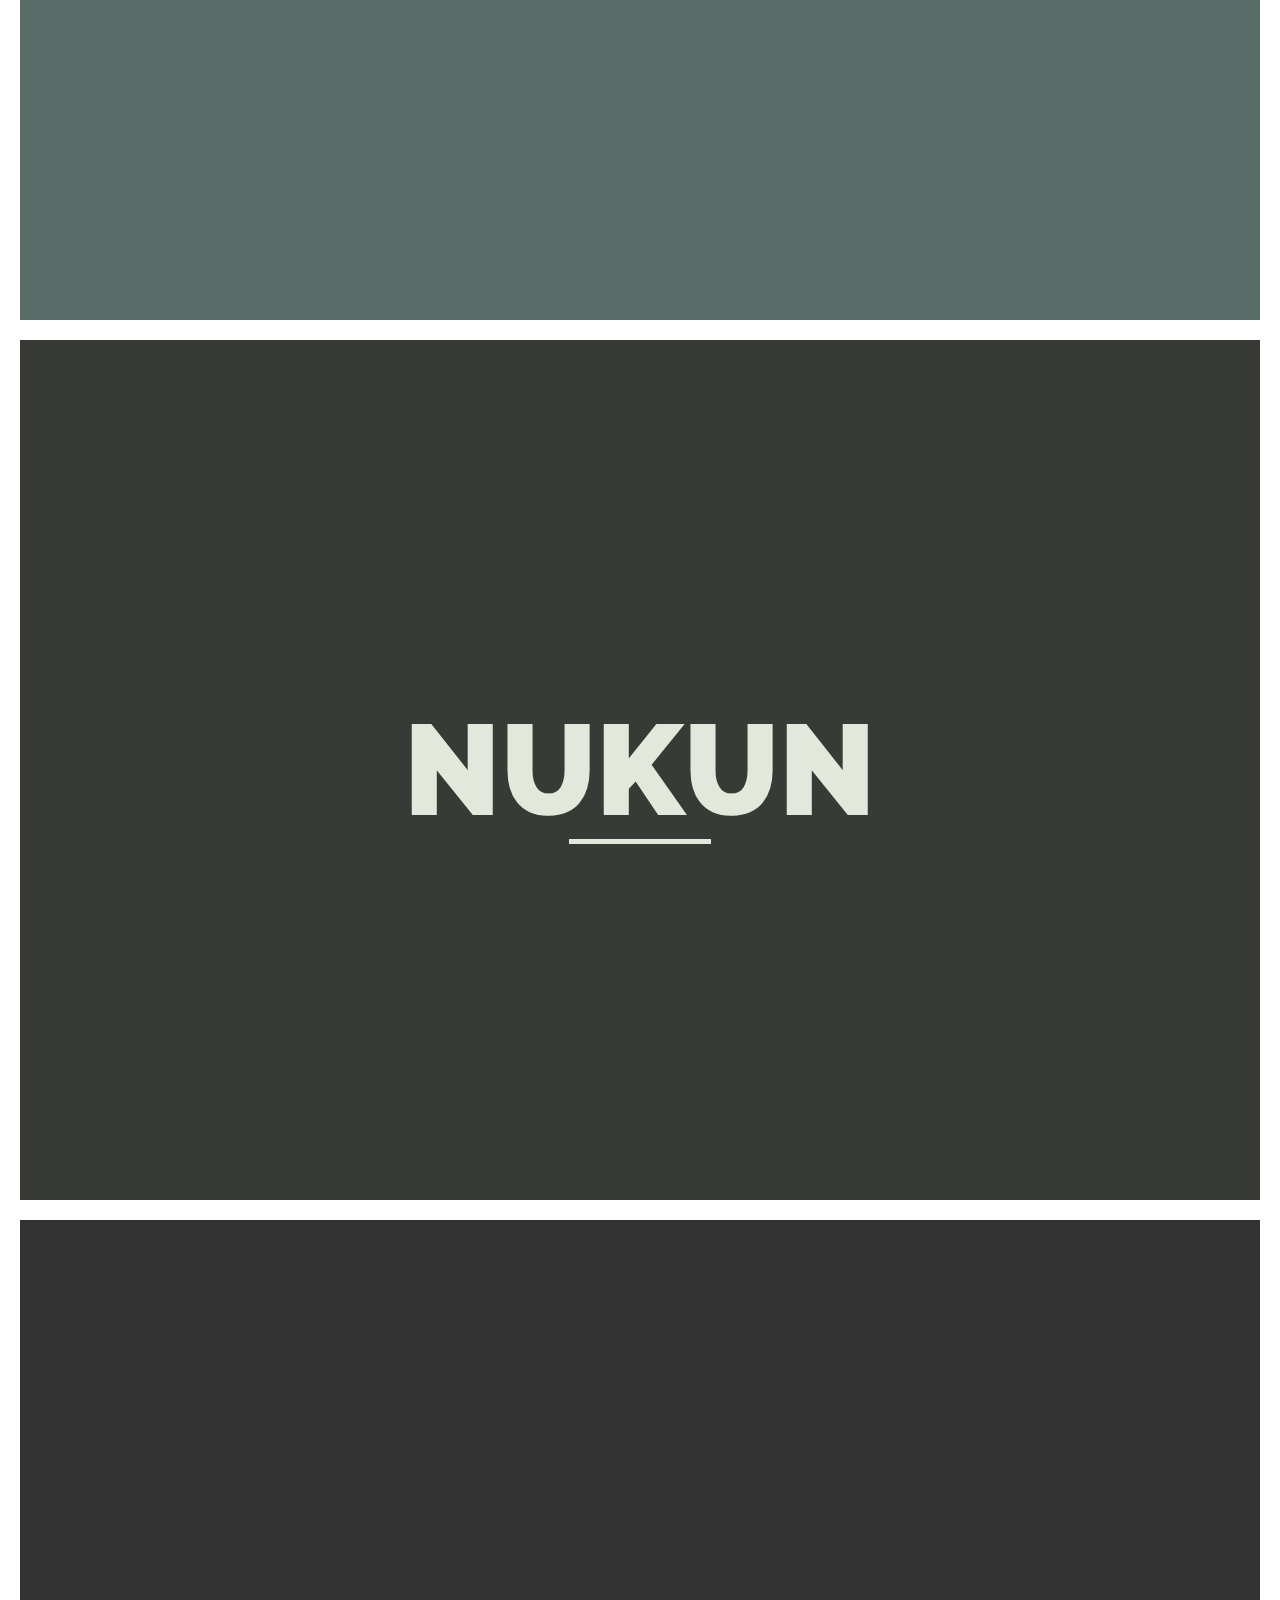
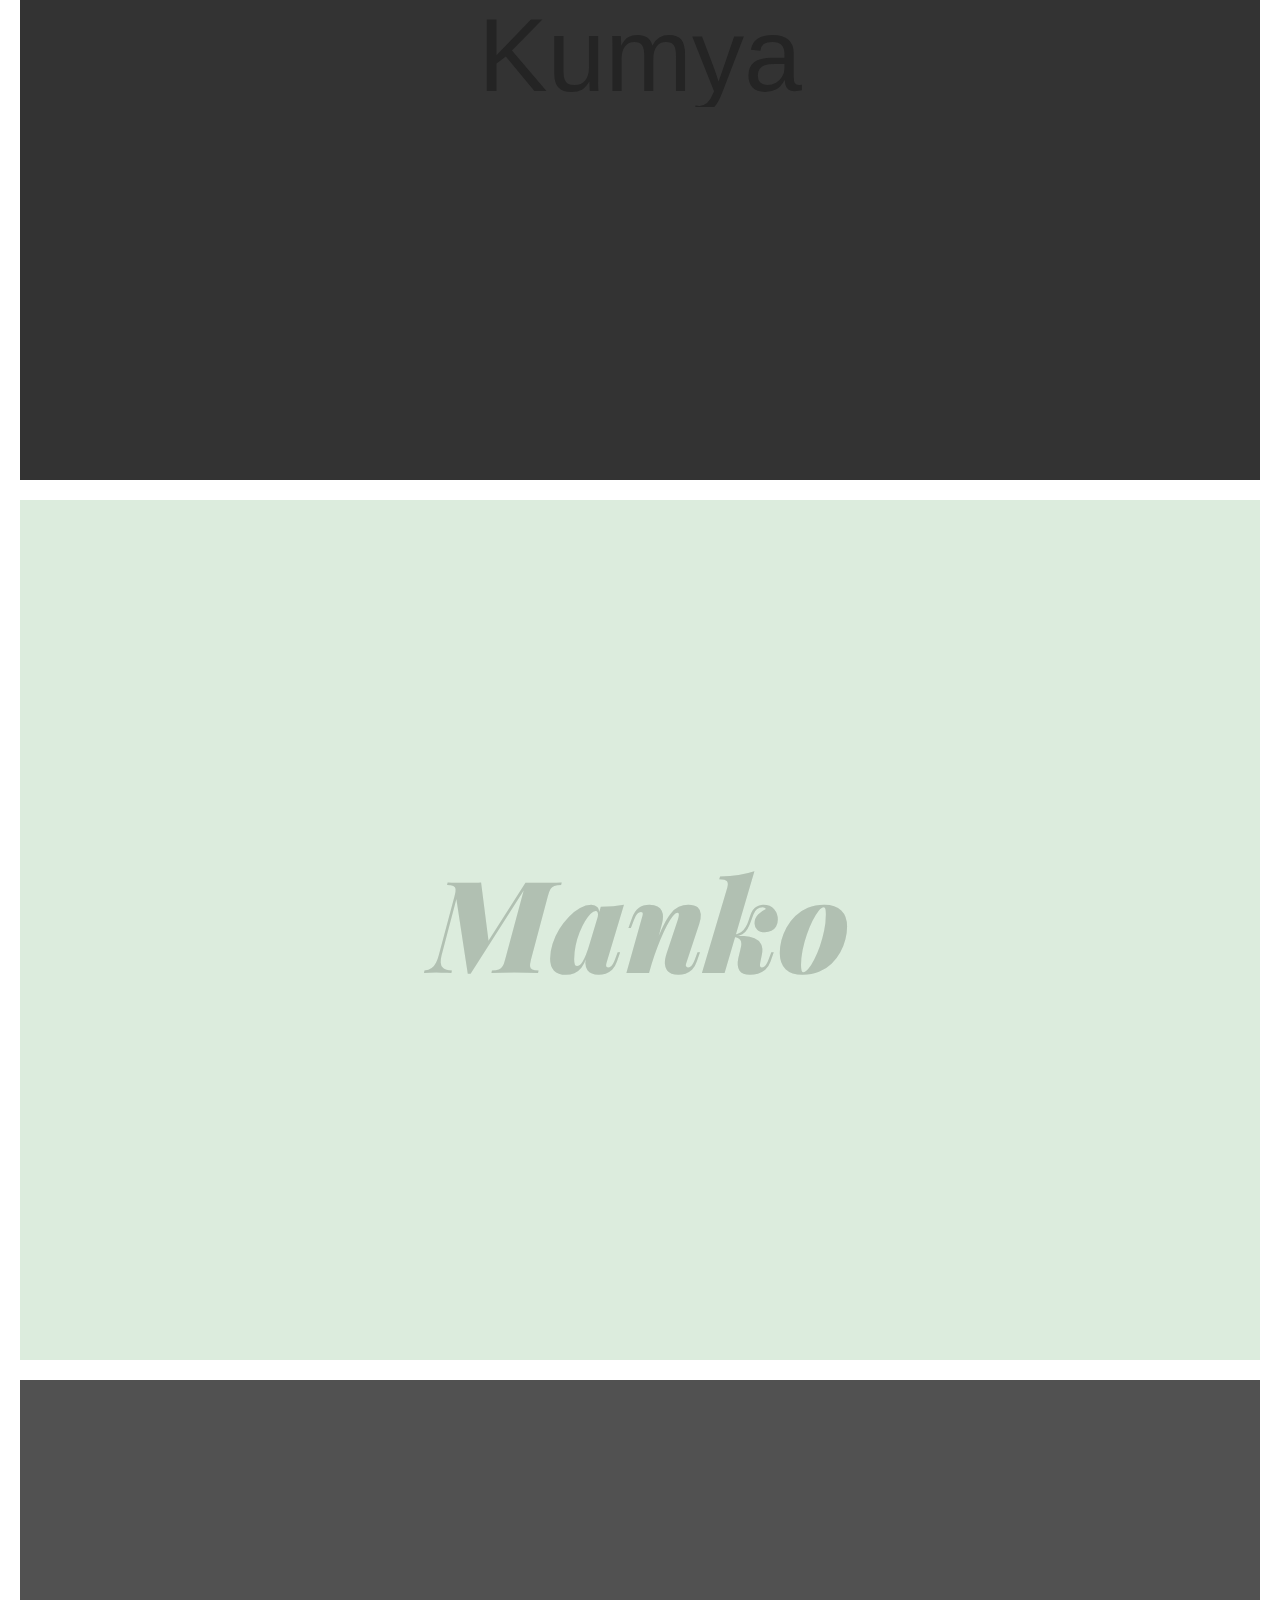
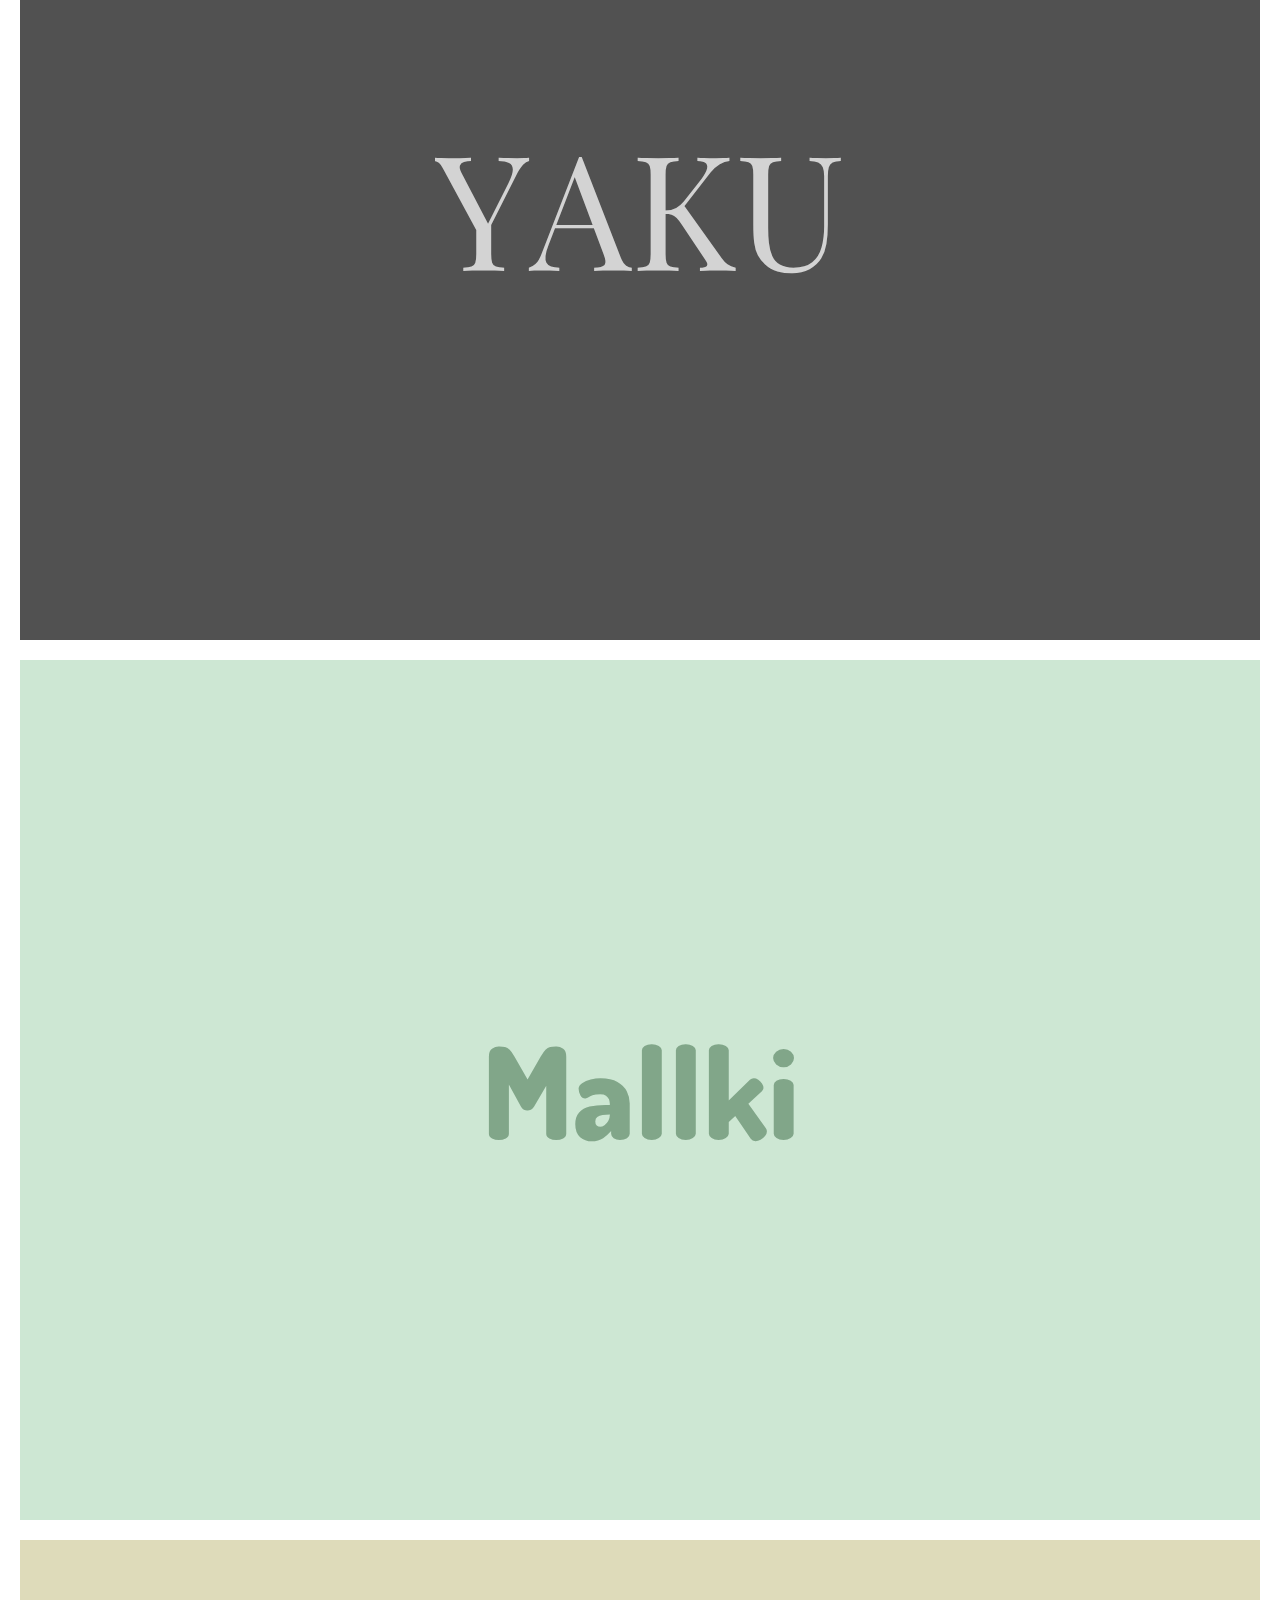
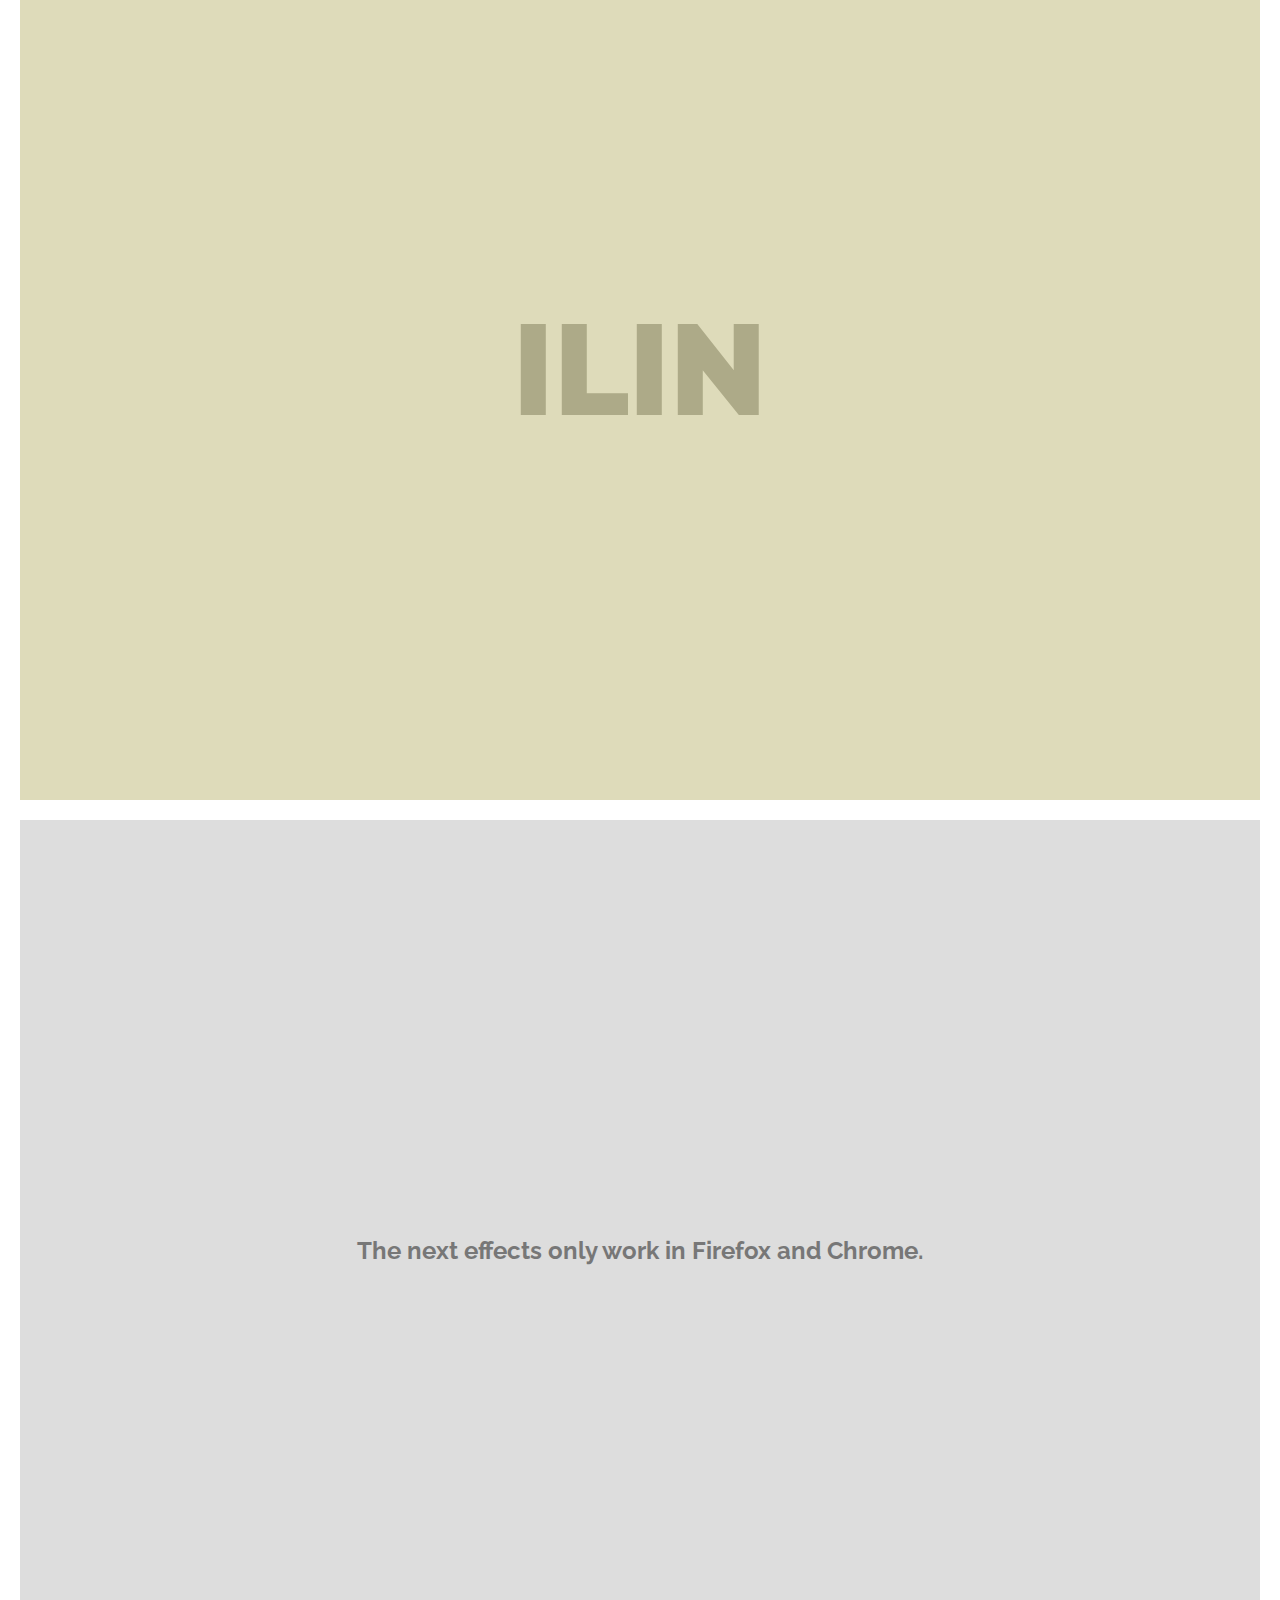
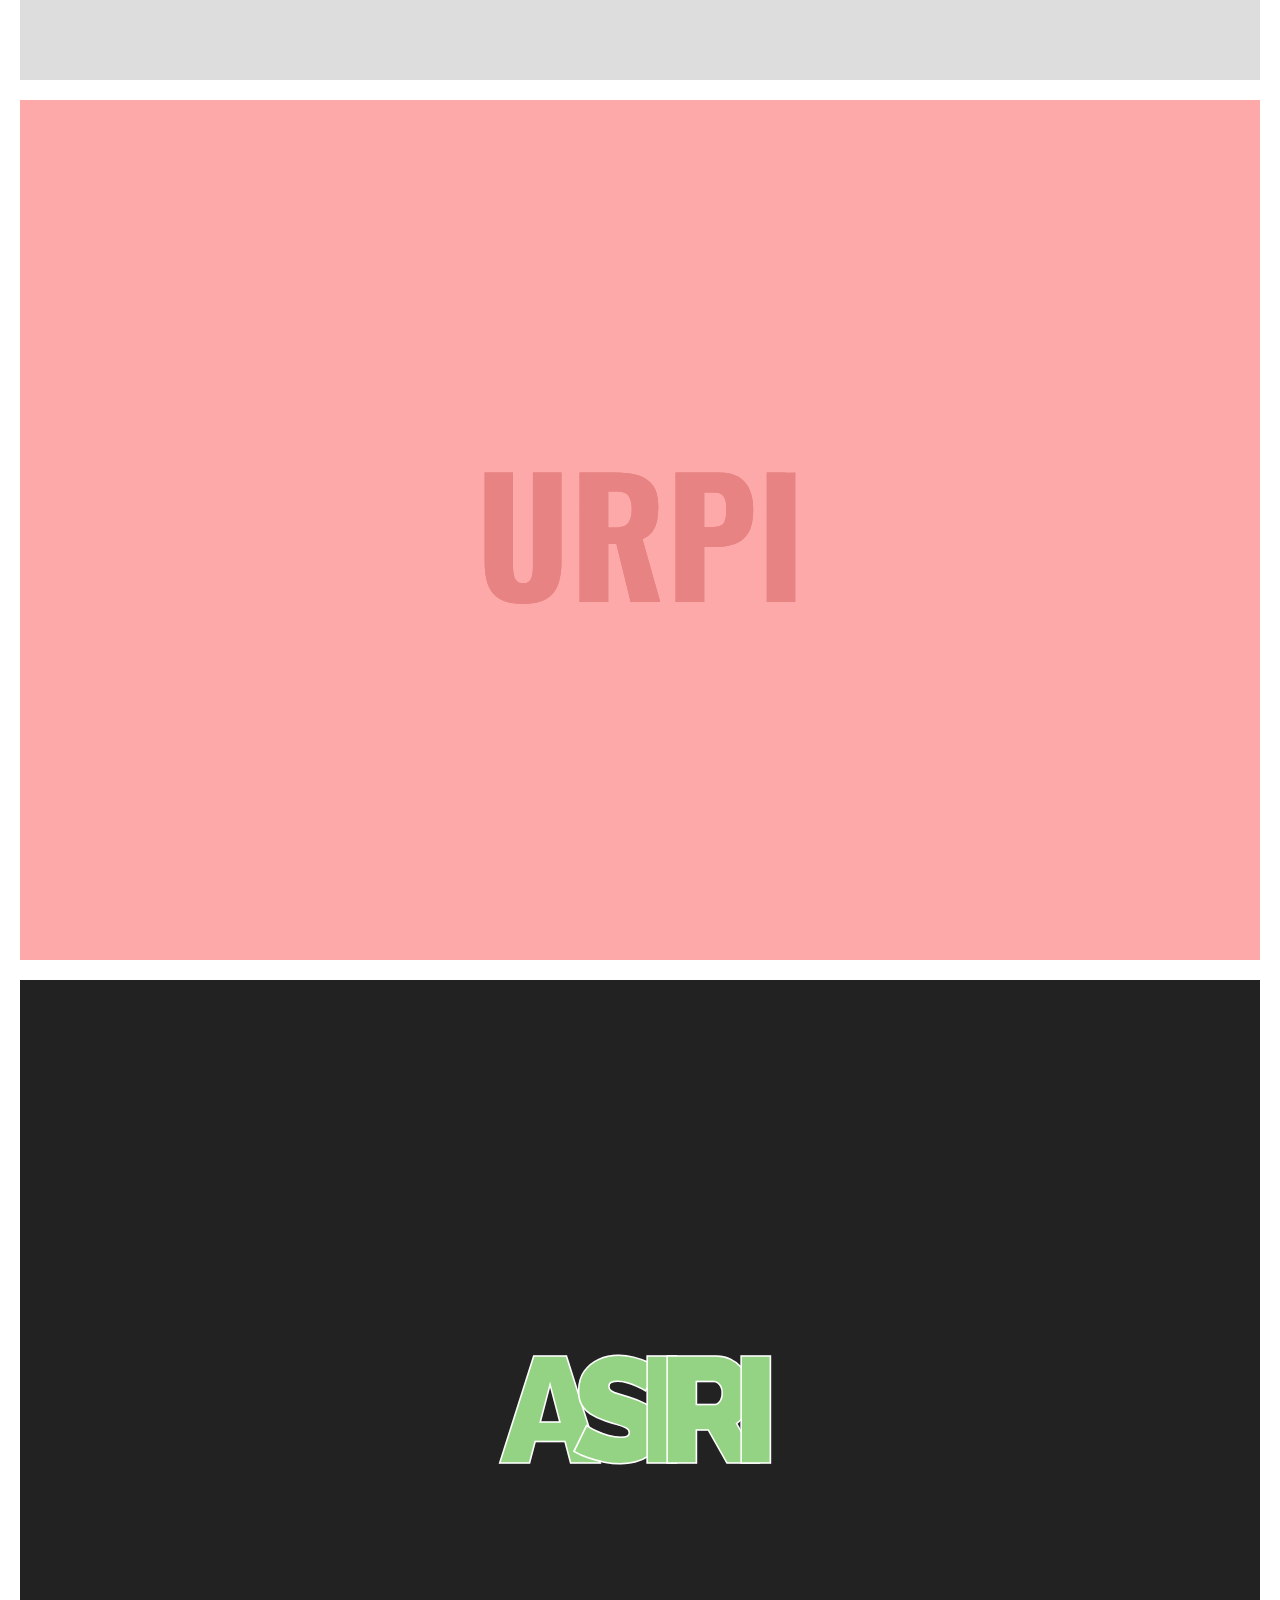
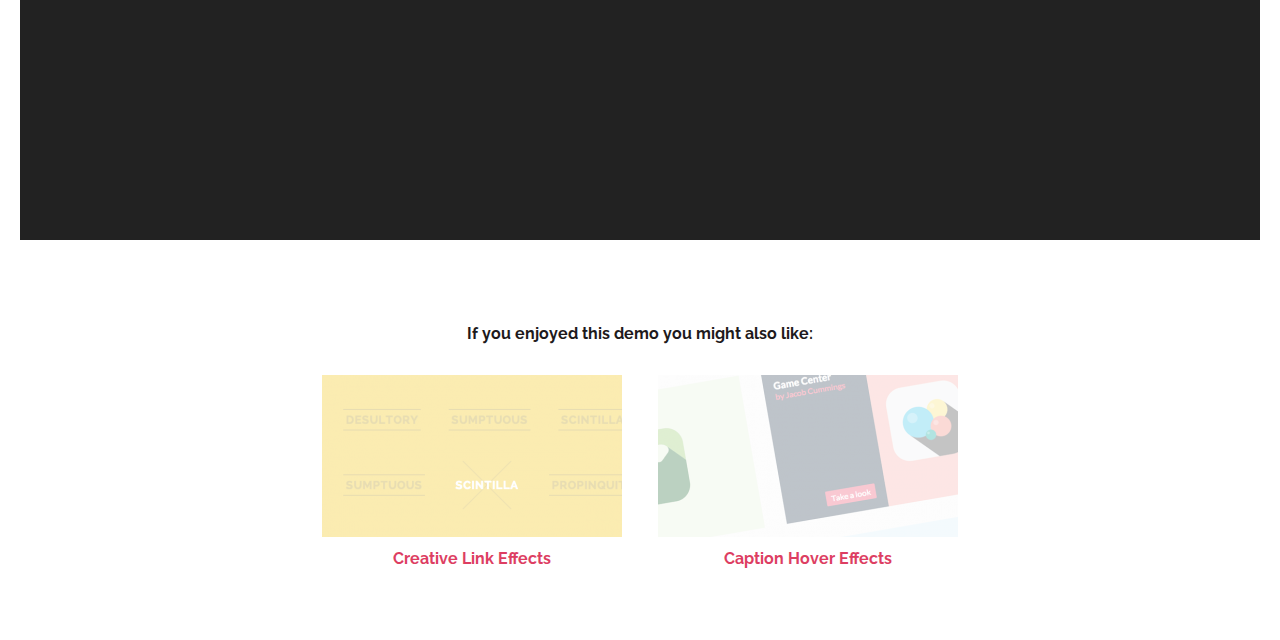
<file: ressources/TextStylesHoverEffects/TextStylesHoverEffects/index.html>
<!DOCTYPE html>
<html lang="en" class="no-js">

<head>
	<meta charset="UTF-8" />
	<meta http-equiv="X-UA-Compatible" content="IE=edge">
	<meta name="viewport" content="width=device-width, initial-scale=1">
	<title>Inspiration for Text Styles and Hover Effects</title>
	<meta name="description" content="A set of modern text styles and hover effects for your inspiration" />
	<meta name="keywords" content="text style, link style, link hover, effect, animation, inspiration, web design" />
	<meta name="author" content="Codrops" />
	<link rel="shortcut icon" href="favicon.ico">
	<link rel="stylesheet" type="text/css" href="css/normalize.css" />
	<link rel="stylesheet" type="text/css" href="css/demo.css" />
	<link rel="stylesheet" type="text/css" href="css/linkstyles.css" />
	<!--[if IE]>
		<script src="http://html5shiv.googlecode.com/svn/trunk/html5.js"></script>
	<![endif]-->
	<style> /* Firefox seems to have issues loading the clip path from inside the CSS */
		.link--urpi::before {
			-webkit-clip-path: url(#cp_up); 
			clip-path: url(#cp_up);
		}

		.link--urpi::after {
			-webkit-clip-path: url(#cp_down); 
			clip-path: url(#cp_down);
		}
	</style>
</head>

<body>
	<!-- clipping mask for style "Urpi" -->
	<svg class="hidden" viewBox="0 0 310 160">
		<defs>
			<clippath id="cp_up">
				<polygon id="cp_poly_up" points="0,0 310,0 310,160" />
			</clippath>
			<clippath id="cp_down">
				<polygon id="cp_poly_down" points="0,0 0,160 310,160" />
			</clippath>
		</defs>
	</svg>
	<!-- SVG for effect "Asiri" -->
	<!-- Inverted masking technique by Yoksel http://tympanus.net/codrops/2015/02/16/create-animated-text-fills/ -->
	<svg class="hidden svg--asiri" viewBox="0 0 400 200">
		<!-- Symbol with text -->
		<symbol id="s-text">
			<text text-anchor="middle" x="50%" y="50%" dy="0.35em" textLength="280" class="text--asiri">Asiri</text>
		</symbol>
		<!-- Mask with text -->
		<mask id="m-text" maskunits="userSpaceOnUse" maskcontentunits="userSpaceOnUse">
			<rect width="100%" height="100%" class="mask__shape">
			</rect>
			<use xlink:href="#s-text" class="mask__text"></use>
		</mask>
	</svg>
	<div class="container">
		<header class="codrops-header">
			<div class="codrops-links">
				<a class="codrops-icon codrops-icon--prev" href="http://tympanus.net/Development/PhotographyWebsiteConcept/" title="Previous Demo"><span>Previous Demo</span></a>
				<a class="codrops-icon codrops-icon--drop" href="http://tympanus.net/codrops/?p=24024" title="Back to the article"><span>Back to the Codrops article</span></a>
			</div>
			<h1><span class="sub">Inspiration for</span> Text Styles <span class="amp">&amp;</span> Hover Effects</h1>
		</header>
		<div class="grid">
			<div class="grid__item color-1">
				<a class="link link--kukuri" href="#" data-letters="Kukuri">Kukuri</a>
			</div>
			<div class="grid__item">
				<a class="link link--takiri" href="#">Takiri <span>Where do you want to be?</span></a>
			</div>
			<div class="grid__item color-2">
				<a class="link link--surinami" href="#"><span data-letters-l="Suri" data-letters-r="nami">Surinami</span></a>
			</div>
			<div class="grid__item color-3">
				<a class="link link--nukun" href="#">Nu<span>k</span>un</a>
			</div>
			<div class="grid__item color-4">
				<a class="link link--kumya" href="#"><span data-letters="Kumya">Kumya</span></a>
			</div>
			<div class="grid__item color-8">
				<a class="link link--manko" href="#">Manko <span>one step</span> <span>at a time</span></a>
			</div>
			<div class="grid__item color-11">
				<a class="link link--yaku" href="#">
					<span>Y</span><span>a</span><span>k</span><span>u</span>					
				</a>
			</div>
			<div class="grid__item color-7">
				<a class="link link--mallki" href="#">Mallki<span data-letters="Mallki"></span><span data-letters="Mallki"></span></a>
			</div>
			<div class="grid__item color-9">
				<a class="link link--ilin" href="#"><span>Il</span><span>in</span></a>
			</div>
			<div class="grid__item">
				<p>The next effects only work in Firefox and Chrome.</p>
			</div>
			<div class="grid__item color-5">
				<a class="link link--urpi" href="#" data-letters="Urpi">Urpi</a>
			</div>
			<div class="grid__item color-10">
				<a class="link link--asiri" href="#">
					<!-- Content for text -->
					<div class="text-fill">
						<canvas id="canv"></canvas>
					</div>
					<!-- SVG to cover text fill -->
					<svg viewBox="0 0 400 200" class="svg-inverted-mask">
						<!-- Big shape with hole in form of text -->
						<rect width="100%" height="100%" mask="url(#m-text)" class="shape--fill" />
						<!-- Transparent copy of text to keep
							 patterned text selectable -->
						<use xlink:href="#s-text" class="text--transparent"></use>
					</svg>
				</a>
			</div>
		</div>
		<!-- Related demos -->
		<section class="content content--related">
			<p>If you enjoyed this demo you might also like:</p>
			<a class="media-item" href="http://tympanus.net/Development/CreativeLinkEffects/">
				<img class="media-item__img" src="img/related/CreativeLinkEffects.png">
				<h3 class="media-item__title">Creative Link Effects</h3>
			</a>
			<a class="media-item" href="http://tympanus.net/Tutorials/CaptionHoverEffects/">
				<img class="media-item__img" src="img/related/CaptionHoverEffect.png">
				<h3 class="media-item__title">Caption Hover Effects</h3>
			</a>
		</section>
	</div>
	<!-- /container -->
	<!-- Jolt by Tiffany Rayside: http://codepen.io/tmrDevelops/pen/dPjYYP/ -->
	<script>
		window.requestAnimFrame = (function(callback) {
			return window.requestAnimationFrame || window.webkitRequestAnimationFrame || window.mozRequestAnimationFrame || window.oRequestAnimationFrame || window.msRequestAnimationFrame ||
				function(callback) {
					window.setTimeout(callback, 1000 / 60);
				};
		})();

		var requestId, jolttime;

		var c = document.getElementById('canv');
		var $ = c.getContext('2d');

		var s = 18; //grid square size
		var mv = 10; //moving areas
		var sp = 1; //move speed
		var clm = 23; //columns
		var rw = 10; //rows
		var x = []; //x array
		var y = []; //y array
		var X = []; //starting X array
		var Y = []; //starting Y array

		c.width  = c.offsetWidth;
		c.height = c.offsetHeight;

		for (var i = 0; i < clm * rw; i++) {
			x[i] = ((i % clm) - 0.5) * s;
			y[i] = (Math.floor(i / clm) - 0.5) * s;
			X[i] = x[i];
			Y[i] = y[i];
		}
		var t = 0;

		function jolt() {
			$.fillRect(0, 0, c.width, c.height);

			for (var i = 0; i < clm * rw; i++) {
				if (i % clm != clm - 1 && i < clm * (rw - 1) - 1) {
					$.fillStyle = "hsla(0,0,0,1)";
					$.strokeStyle = "#95D384";
					$.lineWidth = 1;
					$.beginPath();
					$.moveTo(x[i], y[i]);
					$.lineTo(x[i + 1], y[i + 1]);
					$.lineTo(x[i + clm + 1], y[i + clm + 1]);
					$.lineTo(x[i + clm], y[i + clm]);
					$.closePath();
					$.stroke();
					$.fill();
				}
			}
			for (var i = 0; i < rw * clm; i++) {
				if ((x[i] < X[i] + mv) && (x[i] > X[i] - mv) && (y[i] < Y[i] + mv) && (y[i] > Y[i] - mv)) {
					x[i] = x[i] + Math.floor(Math.random() * (sp * 2 + 1)) - sp;
					y[i] = y[i] + Math.floor(Math.random() * (sp * 2 + 1)) - sp;
				} else if (x[i] >= X[i] + mv) {
					x[i] = x[i] - sp;
				} else if (x[i] <= X[i] - mv) {
					x[i] = x[i] + sp;
				} else if (y[i] >= Y[i] + mv) {
					y[i] = y[i] - sp;
				} else if (y[i] <= Y[i] + mv) {
					y[i] = y[i] + sp;
				}
			}
			//controls time of electric shake> when counter equals 0, it will reset for 5s then start again.
			if (t % c.width == 0) {
				jolttime = setTimeout('jolt()', 5);
				t++;
			} else {
				jolttime = setTimeout('jolt()', 5);
				t++;
			}
		}

		function start() {
			if (!requestId) {
				requestId = window.requestAnimFrame(jolt);
			}
		}

		function stop() {
			if (requestId) {
				clearTimeout(jolttime);
				window.cancelAnimationFrame(requestId);
				requestId = undefined;
			}
		}

		document.querySelector('a.link--asiri').addEventListener('mouseenter', start);
		document.querySelector('a.link--asiri').addEventListener('mouseleave', stop);
	</script>
	<script>
		// For Demo purposes only (show hover effect on mobile devices)
		[].slice.call( document.querySelectorAll('.grid a') ).forEach( function(el) {
			el.onclick = function() { return false; }
		} );
	</script>
</body>

</html>
</file>
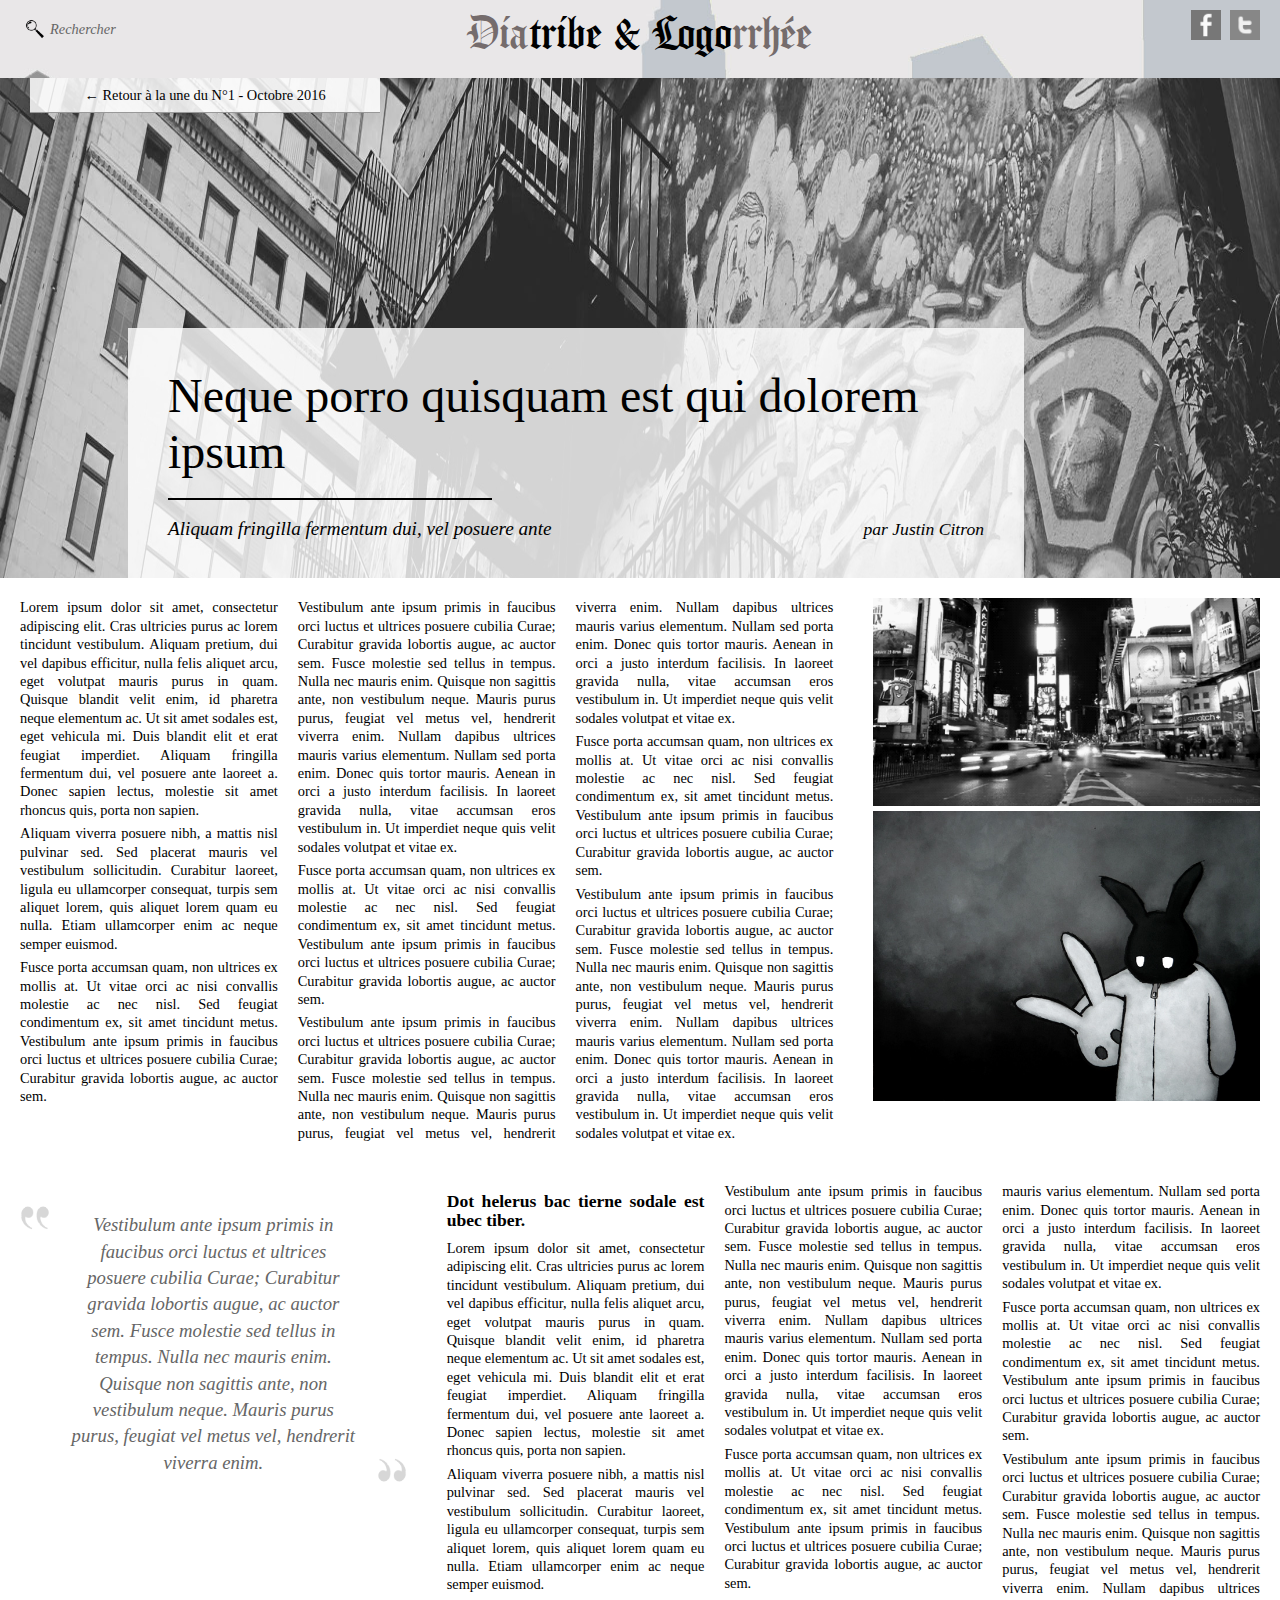
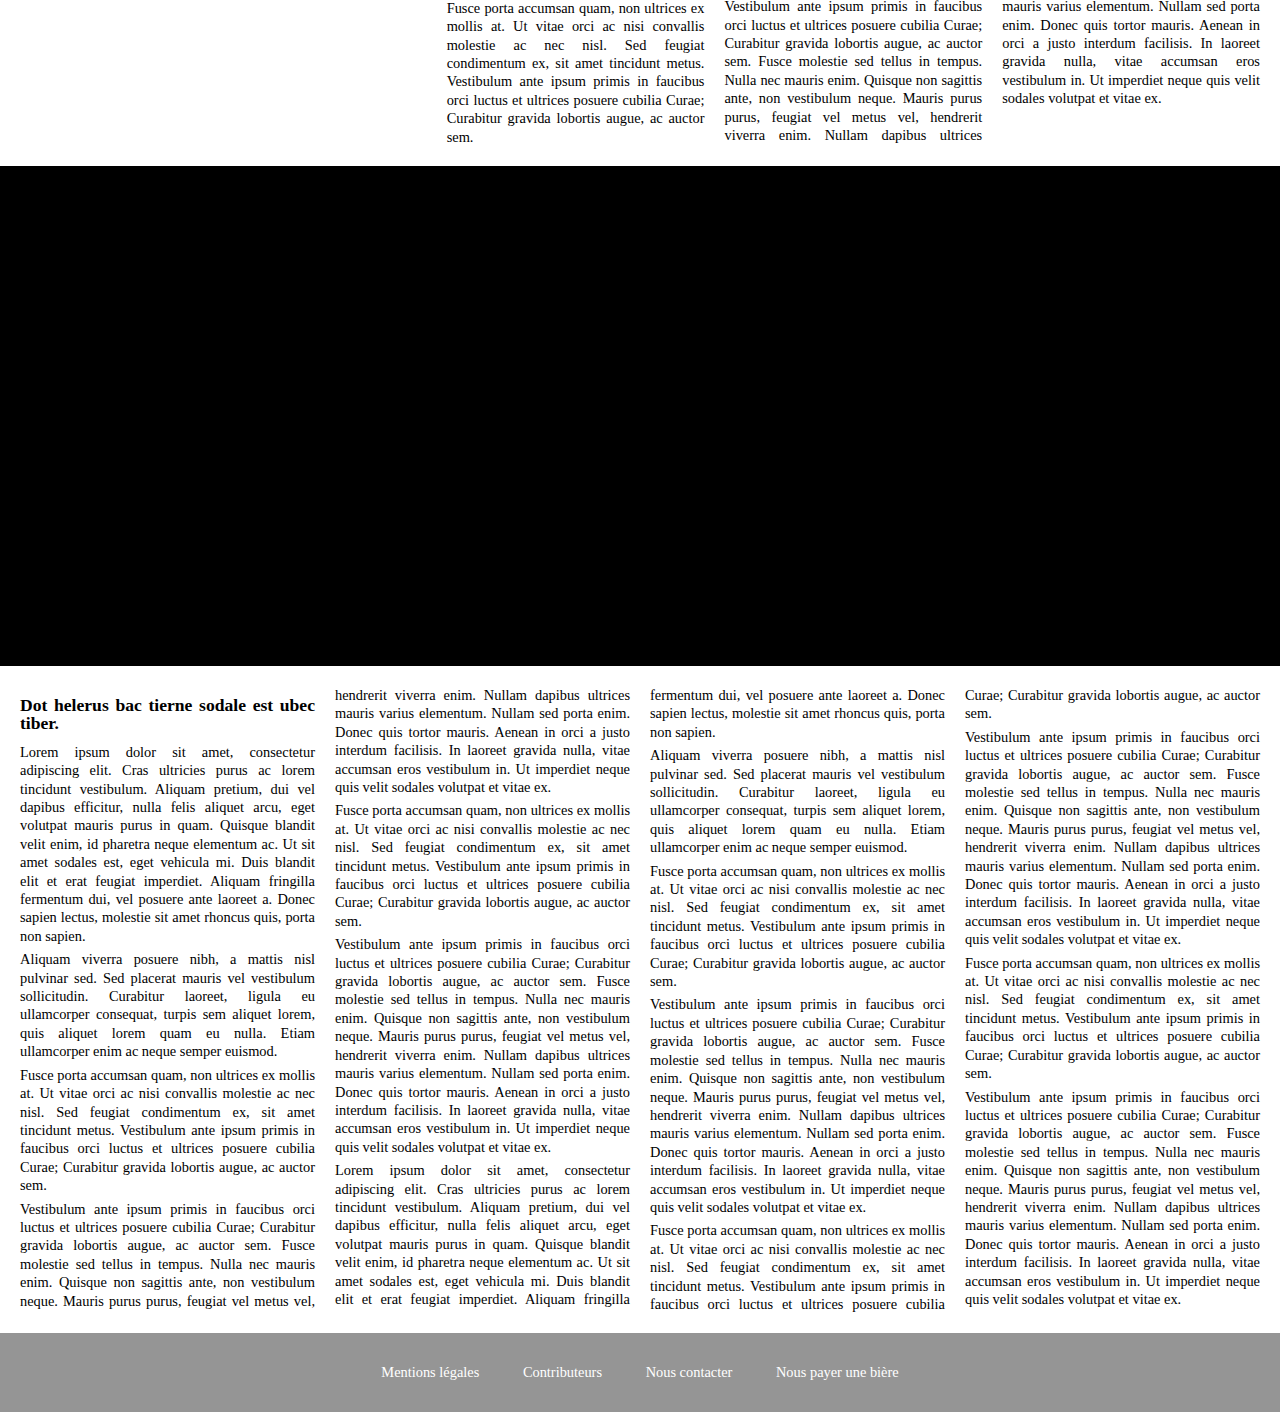
<file: article.html>
<!DOCTYPE html>
<html lang="fr" class="no-js">
	<head>
		<meta charset="UTF-8" />
		<meta http-equiv="X-UA-Compatible" content="IE=edge"> 
		<meta name="viewport" content="width=device-width, initial-scale=1"> 
		<title>Dia|rrhée - Article</title>
		<meta name="description" content="" />
		<meta name="keywords" content="" />
		<meta name="author" content="" />
		<link rel="shortcut icon" href="../favicon.ico">
		<link rel="stylesheet" type="text/css" href="css/screen.css" />
	</head>
	<body class="page-article">
		<header id="header">
			<h1><a href="index.html"><span>Dia</span>tribe &amp; Logo<span>rrhée</span></a></h1>
			<ul id="social">
				<li><a href="#" title="Vers la page facebook"><img src="img/fb-icon.png" alt="Facebook" width="30" /></a></li>
				<li><a href="#" title="Vers le compte twitter"><img src="img/twit-icon.png" alt="Twitter" width="30" /></a></li>
			</ul>
			<button type="button" id="search-bt">Rechercher</button>
		</header>

		<div id="page">
			<div id="top-infos">
				<p> &larr;	<a href="index.html">Retour à la une du N°1 - Octobre 2016</a></p>
			</div>
			<article id="article-full">
				<header id="article-header">
					<div class="inner">
						<h1>Neque porro quisquam est qui dolorem ipsum</h1>
						<i>Aliquam fringilla fermentum dui, vel posuere ante</i>
						<em>par Justin Citron</em>
					</div>
				</header>
				<div id="article-content">
					<div class="section">
						<div class="bloc bloc2">
							<div class="text-inner">
							<p>
							Lorem ipsum dolor sit amet, consectetur adipiscing elit. Cras ultricies purus ac lorem tincidunt vestibulum. Aliquam pretium, dui vel dapibus efficitur, nulla felis aliquet arcu, eget volutpat mauris purus in quam. Quisque blandit velit enim, id pharetra neque elementum ac. Ut sit amet sodales est, eget vehicula mi. Duis blandit elit et erat feugiat imperdiet. Aliquam fringilla fermentum dui, vel posuere ante laoreet a. Donec sapien lectus, molestie sit amet rhoncus quis, porta non sapien.
							</p>
							<p>
							Aliquam viverra posuere nibh, a mattis nisl pulvinar sed. Sed placerat mauris vel vestibulum sollicitudin. Curabitur laoreet, ligula eu ullamcorper consequat, turpis sem aliquet lorem, quis aliquet lorem quam eu nulla. Etiam ullamcorper enim ac neque semper euismod.
							</p>
							<p>
							Fusce porta accumsan quam, non ultrices ex mollis at. Ut vitae orci ac nisi convallis molestie ac nec nisl. Sed feugiat condimentum ex, sit amet tincidunt metus. Vestibulum ante ipsum primis in faucibus orci luctus et ultrices posuere cubilia Curae; Curabitur gravida lobortis augue, ac auctor sem.
							</p>
							<p>
							Vestibulum ante ipsum primis in faucibus orci luctus et ultrices posuere cubilia Curae; Curabitur gravida lobortis augue, ac auctor sem. Fusce molestie sed tellus in tempus. Nulla nec mauris enim. Quisque non sagittis ante, non vestibulum neque. Mauris purus purus, feugiat vel metus vel, hendrerit viverra enim. Nullam dapibus ultrices mauris varius elementum. Nullam sed porta enim. Donec quis tortor mauris. Aenean in orci a justo interdum facilisis. In laoreet gravida nulla, vitae accumsan eros vestibulum in. Ut imperdiet neque quis velit sodales volutpat et vitae ex.</p>
							<p>
							Fusce porta accumsan quam, non ultrices ex mollis at. Ut vitae orci ac nisi convallis molestie ac nec nisl. Sed feugiat condimentum ex, sit amet tincidunt metus. Vestibulum ante ipsum primis in faucibus orci luctus et ultrices posuere cubilia Curae; Curabitur gravida lobortis augue, ac auctor sem.
							</p>
							<p>
							Vestibulum ante ipsum primis in faucibus orci luctus et ultrices posuere cubilia Curae; Curabitur gravida lobortis augue, ac auctor sem. Fusce molestie sed tellus in tempus. Nulla nec mauris enim. Quisque non sagittis ante, non vestibulum neque. Mauris purus purus, feugiat vel metus vel, hendrerit viverra enim. Nullam dapibus ultrices mauris varius elementum. Nullam sed porta enim. Donec quis tortor mauris. Aenean in orci a justo interdum facilisis. In laoreet gravida nulla, vitae accumsan eros vestibulum in. Ut imperdiet neque quis velit sodales volutpat et vitae ex.</p>
							<p>
							Fusce porta accumsan quam, non ultrices ex mollis at. Ut vitae orci ac nisi convallis molestie ac nec nisl. Sed feugiat condimentum ex, sit amet tincidunt metus. Vestibulum ante ipsum primis in faucibus orci luctus et ultrices posuere cubilia Curae; Curabitur gravida lobortis augue, ac auctor sem.
							</p>
							<p>
							Vestibulum ante ipsum primis in faucibus orci luctus et ultrices posuere cubilia Curae; Curabitur gravida lobortis augue, ac auctor sem. Fusce molestie sed tellus in tempus. Nulla nec mauris enim. Quisque non sagittis ante, non vestibulum neque. Mauris purus purus, feugiat vel metus vel, hendrerit viverra enim. Nullam dapibus ultrices mauris varius elementum. Nullam sed porta enim. Donec quis tortor mauris. Aenean in orci a justo interdum facilisis. In laoreet gravida nulla, vitae accumsan eros vestibulum in. Ut imperdiet neque quis velit sodales volutpat et vitae ex.</p>
							</div>
						</div>
						<div class="pic bloc">
							<img src="img/_TEMP/ny.gif" alt="" />
							<img src="img/_TEMP/art1.jpg" alt="" />
						</div>
					</div>
					<div class="section">
						<div class="bloc quote">
							<blockquote>
							Vestibulum ante ipsum primis in faucibus orci luctus et ultrices posuere cubilia Curae; Curabitur gravida lobortis augue, ac auctor sem. Fusce molestie sed tellus in tempus. Nulla nec mauris enim. Quisque non sagittis ante, non vestibulum neque. Mauris purus purus, feugiat vel metus vel, hendrerit viverra enim.
							</blockquote>
						</div>
						<div class="bloc bloc2">
							<div class="text-inner">
							<h2>Dot helerus bac tierne sodale est ubec tiber.</h2>
							<p>
							Lorem ipsum dolor sit amet, consectetur adipiscing elit. Cras ultricies purus ac lorem tincidunt vestibulum. Aliquam pretium, dui vel dapibus efficitur, nulla felis aliquet arcu, eget volutpat mauris purus in quam. Quisque blandit velit enim, id pharetra neque elementum ac. Ut sit amet sodales est, eget vehicula mi. Duis blandit elit et erat feugiat imperdiet. Aliquam fringilla fermentum dui, vel posuere ante laoreet a. Donec sapien lectus, molestie sit amet rhoncus quis, porta non sapien.
							</p>
							<p>
							Aliquam viverra posuere nibh, a mattis nisl pulvinar sed. Sed placerat mauris vel vestibulum sollicitudin. Curabitur laoreet, ligula eu ullamcorper consequat, turpis sem aliquet lorem, quis aliquet lorem quam eu nulla. Etiam ullamcorper enim ac neque semper euismod.
							</p>
							<p>
							Fusce porta accumsan quam, non ultrices ex mollis at. Ut vitae orci ac nisi convallis molestie ac nec nisl. Sed feugiat condimentum ex, sit amet tincidunt metus. Vestibulum ante ipsum primis in faucibus orci luctus et ultrices posuere cubilia Curae; Curabitur gravida lobortis augue, ac auctor sem.
							</p>
							<p>
							Vestibulum ante ipsum primis in faucibus orci luctus et ultrices posuere cubilia Curae; Curabitur gravida lobortis augue, ac auctor sem. Fusce molestie sed tellus in tempus. Nulla nec mauris enim. Quisque non sagittis ante, non vestibulum neque. Mauris purus purus, feugiat vel metus vel, hendrerit viverra enim. Nullam dapibus ultrices mauris varius elementum. Nullam sed porta enim. Donec quis tortor mauris. Aenean in orci a justo interdum facilisis. In laoreet gravida nulla, vitae accumsan eros vestibulum in. Ut imperdiet neque quis velit sodales volutpat et vitae ex.</p>
							<p>
							Fusce porta accumsan quam, non ultrices ex mollis at. Ut vitae orci ac nisi convallis molestie ac nec nisl. Sed feugiat condimentum ex, sit amet tincidunt metus. Vestibulum ante ipsum primis in faucibus orci luctus et ultrices posuere cubilia Curae; Curabitur gravida lobortis augue, ac auctor sem.
							</p>
							<p>
							Vestibulum ante ipsum primis in faucibus orci luctus et ultrices posuere cubilia Curae; Curabitur gravida lobortis augue, ac auctor sem. Fusce molestie sed tellus in tempus. Nulla nec mauris enim. Quisque non sagittis ante, non vestibulum neque. Mauris purus purus, feugiat vel metus vel, hendrerit viverra enim. Nullam dapibus ultrices mauris varius elementum. Nullam sed porta enim. Donec quis tortor mauris. Aenean in orci a justo interdum facilisis. In laoreet gravida nulla, vitae accumsan eros vestibulum in. Ut imperdiet neque quis velit sodales volutpat et vitae ex.</p>
							<p>
							Fusce porta accumsan quam, non ultrices ex mollis at. Ut vitae orci ac nisi convallis molestie ac nec nisl. Sed feugiat condimentum ex, sit amet tincidunt metus. Vestibulum ante ipsum primis in faucibus orci luctus et ultrices posuere cubilia Curae; Curabitur gravida lobortis augue, ac auctor sem.
							</p>
							<p>
							Vestibulum ante ipsum primis in faucibus orci luctus et ultrices posuere cubilia Curae; Curabitur gravida lobortis augue, ac auctor sem. Fusce molestie sed tellus in tempus. Nulla nec mauris enim. Quisque non sagittis ante, non vestibulum neque. Mauris purus purus, feugiat vel metus vel, hendrerit viverra enim. Nullam dapibus ultrices mauris varius elementum. Nullam sed porta enim. Donec quis tortor mauris. Aenean in orci a justo interdum facilisis. In laoreet gravida nulla, vitae accumsan eros vestibulum in. Ut imperdiet neque quis velit sodales volutpat et vitae ex.</p>
							</div>
						</div>
					</div>
					<div class="interpic" style="background:black url('../img/_TEMP/large_pic.jpg') no-repeat center center fixed;height:500px;width:100%"></div>
					<div class="section">
						<div class="bloc bloc2">
							<div class="text-inner">
							<h2>Dot helerus bac tierne sodale est ubec tiber.</h2>
							<p>
							Lorem ipsum dolor sit amet, consectetur adipiscing elit. Cras ultricies purus ac lorem tincidunt vestibulum. Aliquam pretium, dui vel dapibus efficitur, nulla felis aliquet arcu, eget volutpat mauris purus in quam. Quisque blandit velit enim, id pharetra neque elementum ac. Ut sit amet sodales est, eget vehicula mi. Duis blandit elit et erat feugiat imperdiet. Aliquam fringilla fermentum dui, vel posuere ante laoreet a. Donec sapien lectus, molestie sit amet rhoncus quis, porta non sapien.
							</p>
							<p>
							Aliquam viverra posuere nibh, a mattis nisl pulvinar sed. Sed placerat mauris vel vestibulum sollicitudin. Curabitur laoreet, ligula eu ullamcorper consequat, turpis sem aliquet lorem, quis aliquet lorem quam eu nulla. Etiam ullamcorper enim ac neque semper euismod.
							</p>
							<p>
							Fusce porta accumsan quam, non ultrices ex mollis at. Ut vitae orci ac nisi convallis molestie ac nec nisl. Sed feugiat condimentum ex, sit amet tincidunt metus. Vestibulum ante ipsum primis in faucibus orci luctus et ultrices posuere cubilia Curae; Curabitur gravida lobortis augue, ac auctor sem.
							</p>
							<p>
							Vestibulum ante ipsum primis in faucibus orci luctus et ultrices posuere cubilia Curae; Curabitur gravida lobortis augue, ac auctor sem. Fusce molestie sed tellus in tempus. Nulla nec mauris enim. Quisque non sagittis ante, non vestibulum neque. Mauris purus purus, feugiat vel metus vel, hendrerit viverra enim. Nullam dapibus ultrices mauris varius elementum. Nullam sed porta enim. Donec quis tortor mauris. Aenean in orci a justo interdum facilisis. In laoreet gravida nulla, vitae accumsan eros vestibulum in. Ut imperdiet neque quis velit sodales volutpat et vitae ex.</p>
							<p>
							Fusce porta accumsan quam, non ultrices ex mollis at. Ut vitae orci ac nisi convallis molestie ac nec nisl. Sed feugiat condimentum ex, sit amet tincidunt metus. Vestibulum ante ipsum primis in faucibus orci luctus et ultrices posuere cubilia Curae; Curabitur gravida lobortis augue, ac auctor sem.
							</p>
							<p>
							Vestibulum ante ipsum primis in faucibus orci luctus et ultrices posuere cubilia Curae; Curabitur gravida lobortis augue, ac auctor sem. Fusce molestie sed tellus in tempus. Nulla nec mauris enim. Quisque non sagittis ante, non vestibulum neque. Mauris purus purus, feugiat vel metus vel, hendrerit viverra enim. Nullam dapibus ultrices mauris varius elementum. Nullam sed porta enim. Donec quis tortor mauris. Aenean in orci a justo interdum facilisis. In laoreet gravida nulla, vitae accumsan eros vestibulum in. Ut imperdiet neque quis velit sodales volutpat et vitae ex.</p>
							<p>
							Lorem ipsum dolor sit amet, consectetur adipiscing elit. Cras ultricies purus ac lorem tincidunt vestibulum. Aliquam pretium, dui vel dapibus efficitur, nulla felis aliquet arcu, eget volutpat mauris purus in quam. Quisque blandit velit enim, id pharetra neque elementum ac. Ut sit amet sodales est, eget vehicula mi. Duis blandit elit et erat feugiat imperdiet. Aliquam fringilla fermentum dui, vel posuere ante laoreet a. Donec sapien lectus, molestie sit amet rhoncus quis, porta non sapien.
							</p>
							<p>
							Aliquam viverra posuere nibh, a mattis nisl pulvinar sed. Sed placerat mauris vel vestibulum sollicitudin. Curabitur laoreet, ligula eu ullamcorper consequat, turpis sem aliquet lorem, quis aliquet lorem quam eu nulla. Etiam ullamcorper enim ac neque semper euismod.
							</p>
							<p>
							Fusce porta accumsan quam, non ultrices ex mollis at. Ut vitae orci ac nisi convallis molestie ac nec nisl. Sed feugiat condimentum ex, sit amet tincidunt metus. Vestibulum ante ipsum primis in faucibus orci luctus et ultrices posuere cubilia Curae; Curabitur gravida lobortis augue, ac auctor sem.
							</p>
							<p>
							Vestibulum ante ipsum primis in faucibus orci luctus et ultrices posuere cubilia Curae; Curabitur gravida lobortis augue, ac auctor sem. Fusce molestie sed tellus in tempus. Nulla nec mauris enim. Quisque non sagittis ante, non vestibulum neque. Mauris purus purus, feugiat vel metus vel, hendrerit viverra enim. Nullam dapibus ultrices mauris varius elementum. Nullam sed porta enim. Donec quis tortor mauris. Aenean in orci a justo interdum facilisis. In laoreet gravida nulla, vitae accumsan eros vestibulum in. Ut imperdiet neque quis velit sodales volutpat et vitae ex.</p>
							<p>
							Fusce porta accumsan quam, non ultrices ex mollis at. Ut vitae orci ac nisi convallis molestie ac nec nisl. Sed feugiat condimentum ex, sit amet tincidunt metus. Vestibulum ante ipsum primis in faucibus orci luctus et ultrices posuere cubilia Curae; Curabitur gravida lobortis augue, ac auctor sem.
							</p>
							<p>
							Vestibulum ante ipsum primis in faucibus orci luctus et ultrices posuere cubilia Curae; Curabitur gravida lobortis augue, ac auctor sem. Fusce molestie sed tellus in tempus. Nulla nec mauris enim. Quisque non sagittis ante, non vestibulum neque. Mauris purus purus, feugiat vel metus vel, hendrerit viverra enim. Nullam dapibus ultrices mauris varius elementum. Nullam sed porta enim. Donec quis tortor mauris. Aenean in orci a justo interdum facilisis. In laoreet gravida nulla, vitae accumsan eros vestibulum in. Ut imperdiet neque quis velit sodales volutpat et vitae ex.</p>
							<p>
							Fusce porta accumsan quam, non ultrices ex mollis at. Ut vitae orci ac nisi convallis molestie ac nec nisl. Sed feugiat condimentum ex, sit amet tincidunt metus. Vestibulum ante ipsum primis in faucibus orci luctus et ultrices posuere cubilia Curae; Curabitur gravida lobortis augue, ac auctor sem.
							</p>
							<p>
							Vestibulum ante ipsum primis in faucibus orci luctus et ultrices posuere cubilia Curae; Curabitur gravida lobortis augue, ac auctor sem. Fusce molestie sed tellus in tempus. Nulla nec mauris enim. Quisque non sagittis ante, non vestibulum neque. Mauris purus purus, feugiat vel metus vel, hendrerit viverra enim. Nullam dapibus ultrices mauris varius elementum. Nullam sed porta enim. Donec quis tortor mauris. Aenean in orci a justo interdum facilisis. In laoreet gravida nulla, vitae accumsan eros vestibulum in. Ut imperdiet neque quis velit sodales volutpat et vitae ex.</p>
							</div>
						</div>
					</div>
				</div>
				<aside id="references">
				</aside>
			</article>
		</div>
		<footer id="footer">
			<ul>
				<li><a href="#">Mentions légales</a></li>
				<li><a href="#">Contributeurs</a></li>
				<li><a href="#">Nous contacter</a></li>
				<li><a href="#">Nous payer une bière</a></li>
			</ul>
		</footer>
	</body>
</html>
</file>
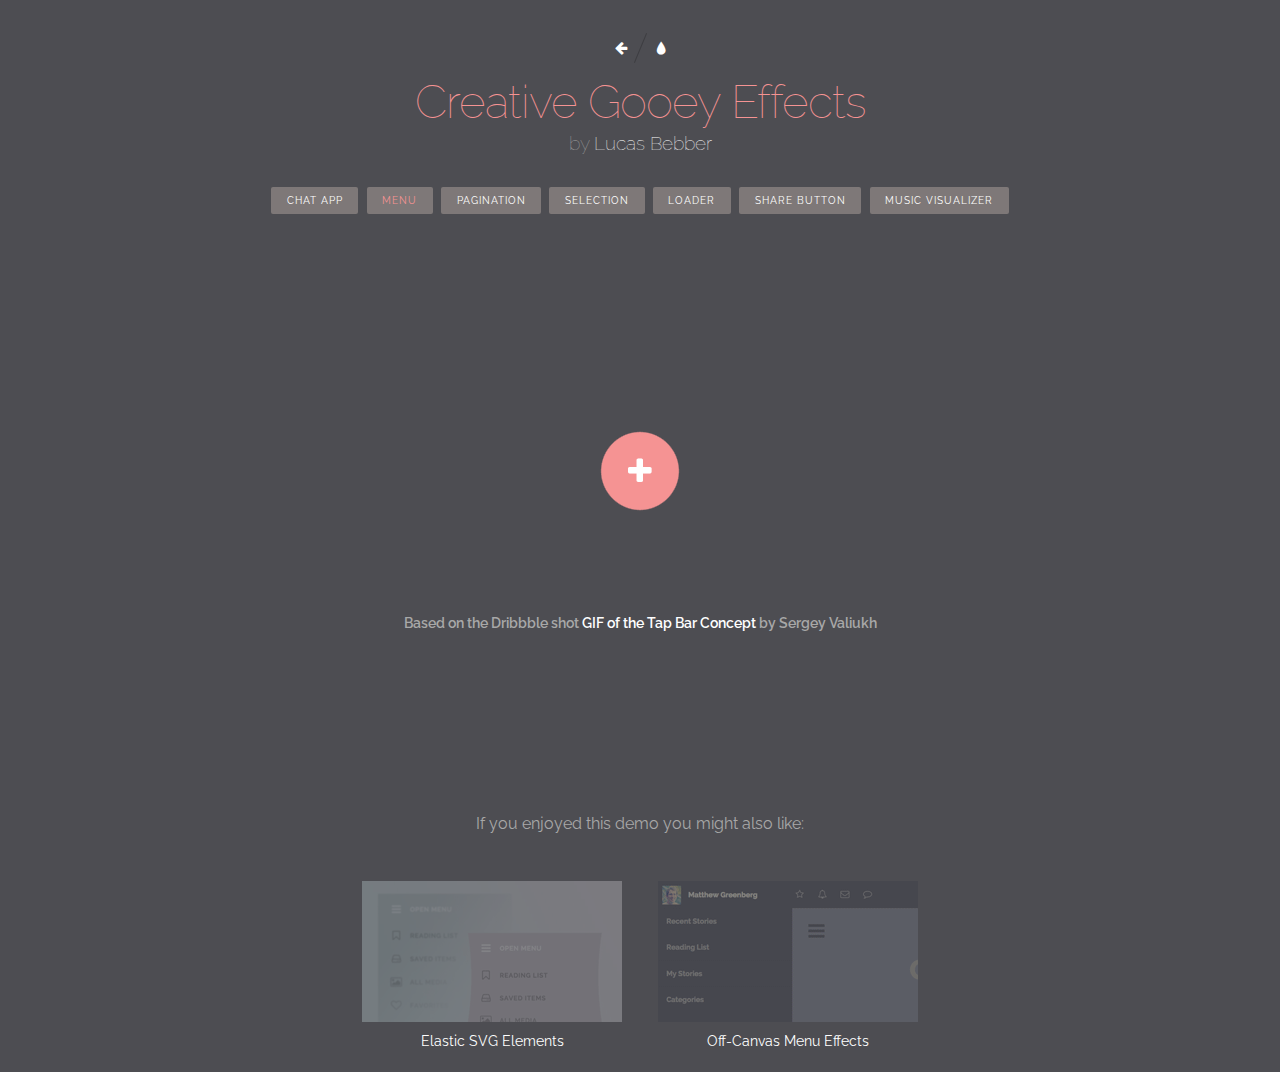
<file: ressources/CreativeGooeyEffects/menu.html>
<!DOCTYPE html>
<html lang="en" class="no-js">
	<head>
		<meta charset="UTF-8" />
		<meta http-equiv="X-UA-Compatible" content="IE=edge">
		<meta name="viewport" content="width=device-width, initial-scale=1, user-scalable=no">
		<title>Creative Gooey Effects: Menu</title>
		<meta name="description" content="Practical examples of how to apply the Gooey effect by Lucas Bebber" />
		<meta name="keywords" content="gooey, effect, inspiration, web design, example, css, svg, filter" />
		<meta name="author" content="Lucas Bebber for Codrops" />
		<link rel="shortcut icon" href="../favicon.ico">
		<link rel="stylesheet" type="text/css" href="css/normalize.css" />
		<link rel="stylesheet" type="text/css" href="fonts/font-awesome-4.3.0/css/font-awesome.min.css" />
		<link rel="stylesheet" type="text/css" href="fonts/vicons/vicons-font.css" />
		<link rel="stylesheet" type="text/css" href="css/base.css" />
		<link rel="stylesheet" type="text/css" href="css/menu.css" />
		<!--[if IE]>
  		<script src="http://html5shiv.googlecode.com/svn/trunk/html5.js"></script>
		<![endif]-->
	</head>
	<body class="demo-2">
		<div class="container">
			<header class="codrops-header">
				<div class="codrops-links">
					<a class="codrops-icon codrops-icon--prev" href="http://tympanus.net/Tutorials/PlayfulTrampolineEffect/" title="Previous Demo"><span>Previous Demo</span></a>
					<a class="codrops-icon codrops-icon--drop" href="http://tympanus.net/codrops/?p=23487" title="Back to the article"><span>Back to the Codrops article</span></a>
				</div>
				<h1>Creative Gooey Effects <span>by <a href="http://twitter.com/lucasbebber">Lucas Bebber</a></span></h1>
				<nav class="codrops-demos">
					<a href="index.html">Chat App</a>
					<a class="current-demo" href="menu.html">Menu</a>
					<a href="pagination.html">Pagination</a>
					<a href="select.html">Selection</a>
					<a href="send.html">Loader</a>
					<a href="share.html">Share Button</a>
					<a href="player.html">Music Visualizer</a>
				</nav>
			</header>
			<div class="content">
				<div class="menu">
					<div class="menu-wrapper">
						<ul class="menu-items">
							<li class="menu-item">
								<button class="menu-item-button">
									<i class="menu-item-icon icon icon-reply"></i>
								</button>
								<div class="menu-item-bounce"></div>
							</li>
							<li class="menu-item">
								<button class="menu-item-button">
									<i class="menu-item-icon icon icon-box"></i>
								</button>
								<div class="menu-item-bounce"></div>
							</li>
							<li class="menu-item">
								<button class="menu-item-button">
									<i class="menu-item-icon icon icon-trash"></i>
								</button>
								<div class="menu-item-bounce"></div>
							</li>
						</ul>
						<button class="menu-toggle-button">
							<i class="fa fa-plus menu-toggle-icon"></i>
						</button>
					</div>
				</div>
				<p class="info">Based on the Dribbble shot <a href="https://dribbble.com/shots/1936758-GIF-of-the-Tap-Bar-Concept">GIF of the Tap Bar Concept</a> by Sergey Valiukh</p>
			</div>

			<svg xmlns="http://www.w3.org/2000/svg" version="1.1" width="800">
			  <defs>
			    <filter id="goo">
			      <feGaussianBlur in="SourceGraphic" stdDeviation="10" result="blur" />
			      <feColorMatrix in="blur" mode="matrix" values="1 0 0 0 0  0 1 0 0 0  0 0 1 0 0  0 0 0 19 -9" result="goo" />
			      <feComposite in="SourceGraphic" in2="goo" operator="atop"/>
			    </filter>
			  </defs>
			</svg>
			<!-- Related demos -->
			<section class="content content--related">
				<p>If you enjoyed this demo you might also like:</p>
				<a class="media-item" href="http://tympanus.net/Development/ElasticSVGElements/">
					<img class="media-item__img" src="img/related/MorphingShapeEffects.png">
					<h3 class="media-item__title">Elastic SVG Elements</h3>
				</a>
				<a class="media-item" href="http://tympanus.net/Development/OffCanvasMenuEffects/">
					<img class="media-item__img" src="img/related/OffCanvasMenuEffects.png">
					<h3 class="media-item__title">Off-Canvas Menu Effects</h3>
				</a>
			</section>
		</div><!-- /container -->
		<script src="js/jquery.min.js"></script>
		<script src="js/TweenMax.min.js"></script>
		<script src="js/menu.js"></script>
	</body>
</html>
</file>
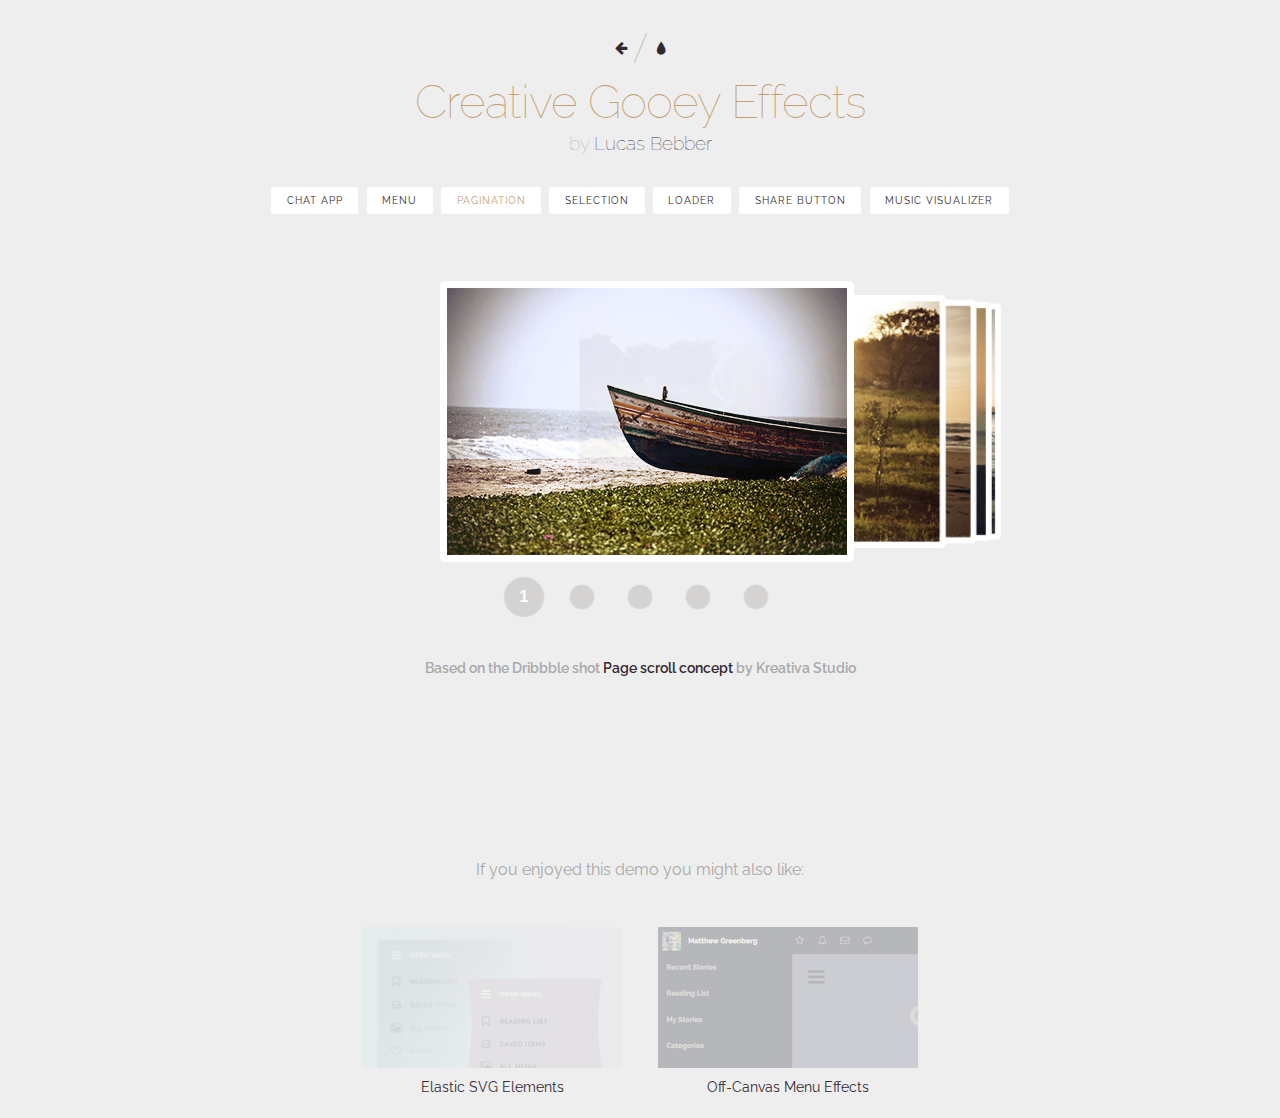
<file: ressources/CreativeGooeyEffects/pagination.html>
<!DOCTYPE html>
<html lang="en" class="no-js">
	<head>
		<meta charset="UTF-8" />
		<meta http-equiv="X-UA-Compatible" content="IE=edge">
		<meta name="viewport" content="width=device-width, initial-scale=1, user-scalable=no">
		<title>Creative Gooey Effects: Menu</title>
		<meta name="description" content="Practical examples of how to apply the Gooey effect by Lucas Bebber" />
		<meta name="keywords" content="gooey, effect, inspiration, web design, example, css, svg, filter" />
		<meta name="author" content="Lucas Bebber for Codrops" />
		<link rel="shortcut icon" href="../favicon.ico">
		<link rel="stylesheet" type="text/css" href="css/normalize.css" />
		<link rel="stylesheet" type="text/css" href="fonts/font-awesome-4.3.0/css/font-awesome.min.css" />
		<link rel="stylesheet" type="text/css" href="fonts/vicons/vicons-font.css" />
		<link rel="stylesheet" type="text/css" href="css/base.css" />
		<link rel="stylesheet" type="text/css" href="css/pagination.css" />
		<!--[if IE]>
  		<script src="http://html5shiv.googlecode.com/svn/trunk/html5.js"></script>
		<![endif]-->
	</head>
	<body class="demo-3">
		<div class="container">
			<header class="codrops-header">
				<div class="codrops-links">
					<a class="codrops-icon codrops-icon--prev" href="http://tympanus.net/Tutorials/PlayfulTrampolineEffect/" title="Previous Demo"><span>Previous Demo</span></a>
					<a class="codrops-icon codrops-icon--drop" href="http://tympanus.net/codrops/?p=23487" title="Back to the article"><span>Back to the Codrops article</span></a>
				</div>
				<h1>Creative Gooey Effects <span>by <a href="http://twitter.com/lucasbebber">Lucas Bebber</a></span></h1>
				<nav class="codrops-demos">
					<a href="index.html">Chat App</a>
					<a href="menu.html">Menu</a>
					<a class="current-demo" href="pagination.html">Pagination</a>
					<a href="select.html">Selection</a>
					<a href="send.html">Loader</a>
					<a href="share.html">Share Button</a>
					<a href="player.html">Music Visualizer</a>
				</nav>
			</header>
			<div class="content">
				<div class="pagination">
					<div class="pagination-content">
						<div class="pagination-item">
							<img src="img/1.jpg" alt="image01" />
						</div>
						<div class="pagination-item">
							<img src="img/2.jpg" alt="image02" />
						</div>
						<div class="pagination-item">
							<img src="img/3.jpg" alt="image03" />
						</div>
						<div class="pagination-item">
							<img src="img/4.jpg" alt="image04" />
						</div>
						<div class="pagination-item">
							<img src="img/5.jpg" alt="image05" />
						</div>
					</div>
					<div class="pagination-navigation">
						<div class="pagination-current"></div>
						<div class="pagination-dots">
							<button class="pagination-dot">
								<span class="pagination-number">1</span>
							</button>
							<button class="pagination-dot">
								<span class="pagination-number">2</span>
							</button>
							<button class="pagination-dot">
								<span class="pagination-number">3</span>
							</button>
							<button class="pagination-dot">
								<span class="pagination-number">4</span>
							</button>
							<button class="pagination-dot">
								<span class="pagination-number">5</span>
							</button>
						</div>
					</div>
				</div>
				<p class="info">Based on the Dribbble shot <a href="https://dribbble.com/shots/1676635-Page-scroll-concept">Page scroll concept</a> by Kreativa Studio</p>
			</div>

			<svg xmlns="http://www.w3.org/2000/svg" version="1.1" width="800">
			  <defs>
			    <filter id="goo">
			      <feGaussianBlur in="SourceGraphic" stdDeviation="10" result="blur" />
			      <feColorMatrix in="blur" mode="matrix" values="1 0 0 0 0  0 1 0 0 0  0 0 1 0 0  0 0 0 19 -9" result="goo" />
			      <feComposite in="SourceGraphic" in2="goo" operator="atop"/>
			    </filter>
			  </defs>
			</svg>
			<!-- Related demos -->
			<section class="content content--related">
				<p>If you enjoyed this demo you might also like:</p>
				<a class="media-item" href="http://tympanus.net/Development/ElasticSVGElements/">
					<img class="media-item__img" src="img/related/MorphingShapeEffects.png">
					<h3 class="media-item__title">Elastic SVG Elements</h3>
				</a>
				<a class="media-item" href="http://tympanus.net/Development/OffCanvasMenuEffects/">
					<img class="media-item__img" src="img/related/OffCanvasMenuEffects.png">
					<h3 class="media-item__title">Off-Canvas Menu Effects</h3>
				</a>
			</section>
		</div><!-- /container -->
		<script src="js/jquery.min.js"></script>
		<script src="js/TweenMax.min.js"></script>
		<script src="js/pagination.js"></script>
	</body>
</html>
</file>
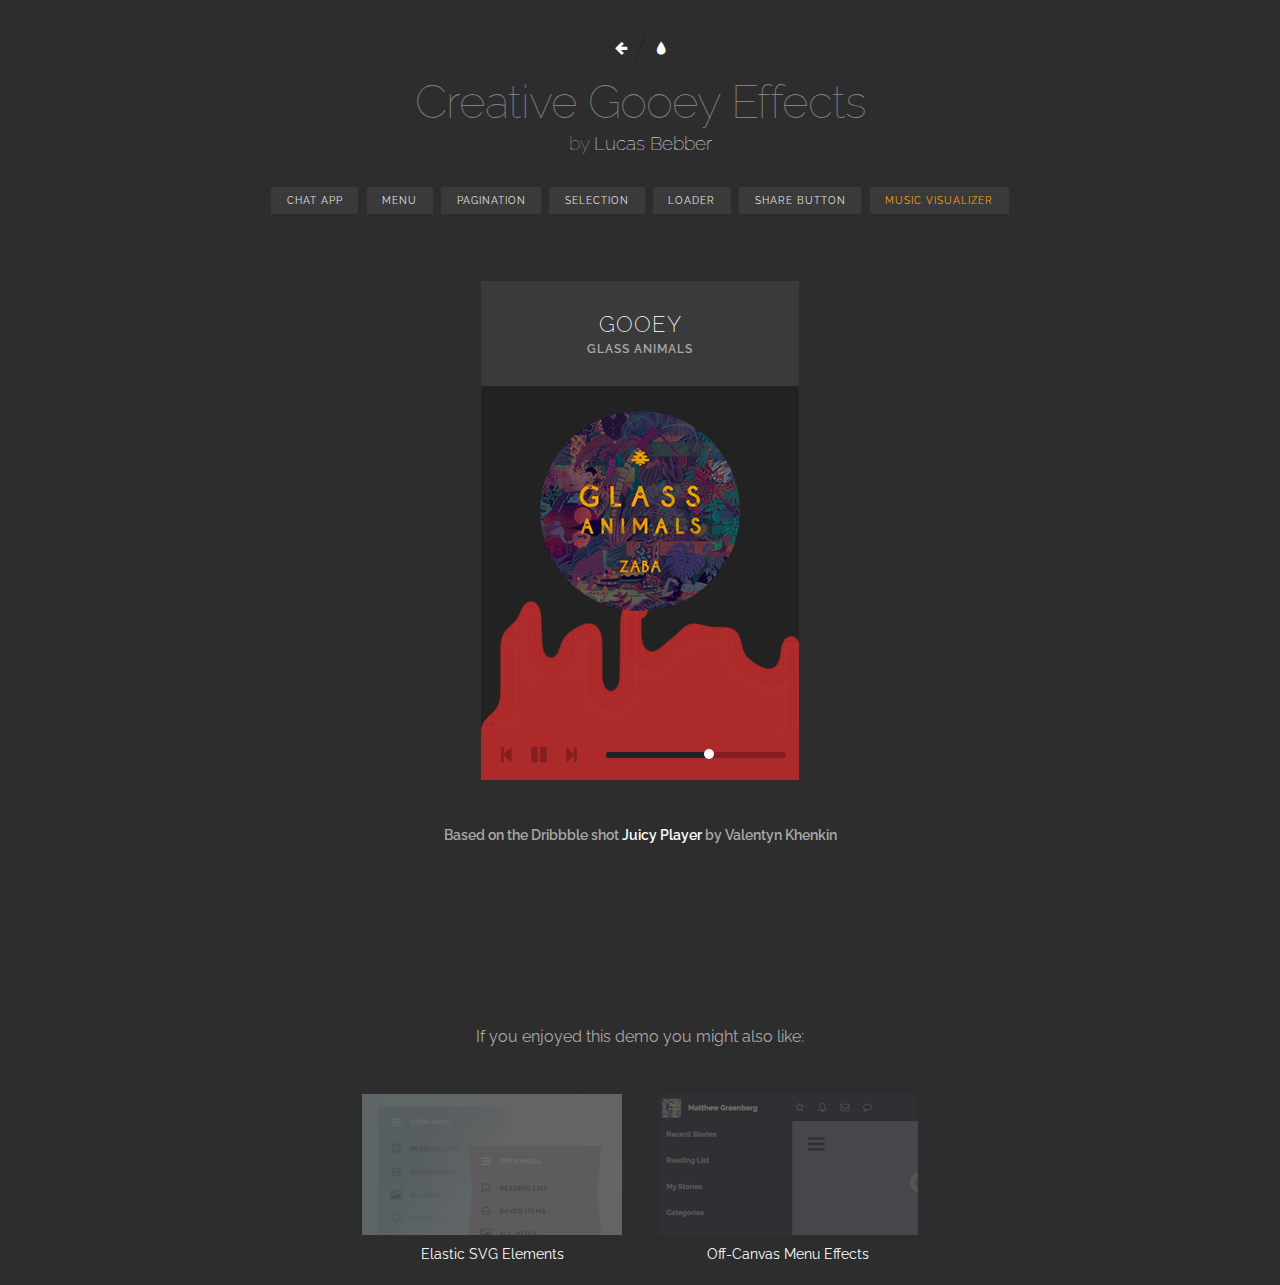
<file: ressources/CreativeGooeyEffects/player.html>
<!DOCTYPE html>
<html lang="en" class="no-js">
	<head>
		<meta charset="UTF-8" />
		<meta http-equiv="X-UA-Compatible" content="IE=edge">
		<meta name="viewport" content="width=device-width, initial-scale=1, user-scalable=no">
		<title>Creative Gooey Effects: Music Visualizer</title>
		<meta name="description" content="Practical examples of how to apply the Gooey effect by Lucas Bebber" />
		<meta name="keywords" content="gooey, effect, inspiration, web design, example, css, svg, filter" />
		<meta name="author" content="Lucas Bebber for Codrops" />
		<link rel="shortcut icon" href="../favicon.ico">
		<link rel="stylesheet" type="text/css" href="css/normalize.css" />
		<link rel="stylesheet" type="text/css" href="fonts/font-awesome-4.3.0/css/font-awesome.min.css" />
		<link rel="stylesheet" type="text/css" href="fonts/vicons/vicons-font.css" />
		<link rel="stylesheet" type="text/css" href="css/base.css" />
		<link rel="stylesheet" type="text/css" href="css/player.css" />
		<!--[if IE]>
  		<script src="http://html5shiv.googlecode.com/svn/trunk/html5.js"></script>
		<![endif]-->
	</head>
	<body class="demo-7">
		<div class="container">
			<header class="codrops-header">
				<div class="codrops-links">
					<a class="codrops-icon codrops-icon--prev" href="http://tympanus.net/Tutorials/PlayfulTrampolineEffect/" title="Previous Demo"><span>Previous Demo</span></a>
					<a class="codrops-icon codrops-icon--drop" href="http://tympanus.net/codrops/?p=23487" title="Back to the article"><span>Back to the Codrops article</span></a>
				</div>
				<h1>Creative Gooey Effects <span>by <a href="http://twitter.com/lucasbebber">Lucas Bebber</a></span></h1>
				<nav class="codrops-demos">
					<a href="index.html">Chat App</a>
					<a href="menu.html">Menu</a>
					<a href="pagination.html">Pagination</a>
					<a href="select.html">Selection</a>
					<a href="send.html">Loader</a>
					<a href="share.html">Share Button</a>
					<a class="current-demo" href="player.html">Music Visualizer</a>
				</nav>
			</header>
			<div class="content">
				<div class="player">
					<div class="player-info">
						<div class="player-info-text">
							<h2 class="player-song-name">Gooey</h2>
							<h3 class="player-artist">Glass Animals</h3>
						</div>
						<div class="player-cover">
							<img src="img/glassanimals.jpg" alt="Glass Animals Albumart">
						</div>
					</div>
					<div class="player-spectrum">
						<div class="player-spectrum-bars">
							<div class="player-spectrum-bar"></div>
							<div class="player-spectrum-bar"></div>
							<div class="player-spectrum-bar"></div>
							<div class="player-spectrum-bar"></div>
							<div class="player-spectrum-bar"></div>
							<div class="player-spectrum-bar"></div>
							<div class="player-spectrum-bar"></div>
							<div class="player-spectrum-bar"></div>
							<div class="player-spectrum-bar"></div>
							<div class="player-spectrum-bar"></div>
							<div class="player-spectrum-bar"></div>
							<div class="player-spectrum-bar"></div>
							<div class="player-spectrum-bar"></div>
							<div class="player-spectrum-bar"></div>
							<div class="player-spectrum-bar"></div>
							<div class="player-spectrum-bar"></div>
						</div>
						<div class="player-spectrum-floor"></div>
					</div>
					<div class="player-drops"></div>
					<div class="player-controls">
						<div class="player-buttons">
							<button class="player-button">
								<i class="fa fa-step-backward"></i> 
							</button>
							<button class="player-button play-pause-button">
								<i class="fa fa-pause"></i> 
							</button>
							<button class="player-button">
								<i class="fa fa-step-forward"></i> 
							</button>
						</div>
						<div class="player-slider"></div>
					</div>
				</div>
				<p class="info">Based on the Dribbble shot <a href="https://dribbble.com/shots/1857356-Juicy-Player">Juicy Player</a> by Valentyn Khenkin</p>
			</div>
			<svg xmlns="http://www.w3.org/2000/svg" version="1.1" width="800">
			  <defs>
			    <filter id="goo">
			      <feGaussianBlur in="SourceGraphic" stdDeviation="10" result="blur" />
			      <feColorMatrix in="blur" mode="matrix" values="1 0 0 0 0  0 1 0 0 0  0 0 1 0 0  0 0 0 19 -9" result="goo" />
			      <feComposite in="SourceGraphic" in2="goo" operator="atop"/>
			    </filter>
			    <filter id="goo-no-comp">
			      <feGaussianBlur in="SourceGraphic" stdDeviation="10" result="blur" />
			      <feColorMatrix in="blur" mode="matrix" values="1 0 0 0 0  0 1 0 0 0  0 0 1 0 0  0 0 0 20 -9" result="goo" />
			    </filter>
			    <filter id="goo-drops">
			      <feGaussianBlur in="SourceGraphic" stdDeviation="6" result="blur" />
			      <feColorMatrix in="blur" mode="matrix" values="1 0 0 0 0  0 1 0 0 0  0 0 1 0 0  0 0 0 19 -9" result="goo" />
			    </filter>
			  </defs>
			</svg>
			<!-- Related demos -->
			<section class="content content--related">
				<p>If you enjoyed this demo you might also like:</p>
				<a class="media-item" href="http://tympanus.net/Development/ElasticSVGElements/">
					<img class="media-item__img" src="img/related/MorphingShapeEffects.png">
					<h3 class="media-item__title">Elastic SVG Elements</h3>
				</a>
				<a class="media-item" href="http://tympanus.net/Development/OffCanvasMenuEffects/">
					<img class="media-item__img" src="img/related/OffCanvasMenuEffects.png">
					<h3 class="media-item__title">Off-Canvas Menu Effects</h3>
				</a>
			</section>
		</div><!-- /container -->
		<script src="js/jquery.min.js"></script>
		<script src="js/TweenMax.min.js"></script>
		<script src="js/player.js"></script>
	</body>
</html>
</file>
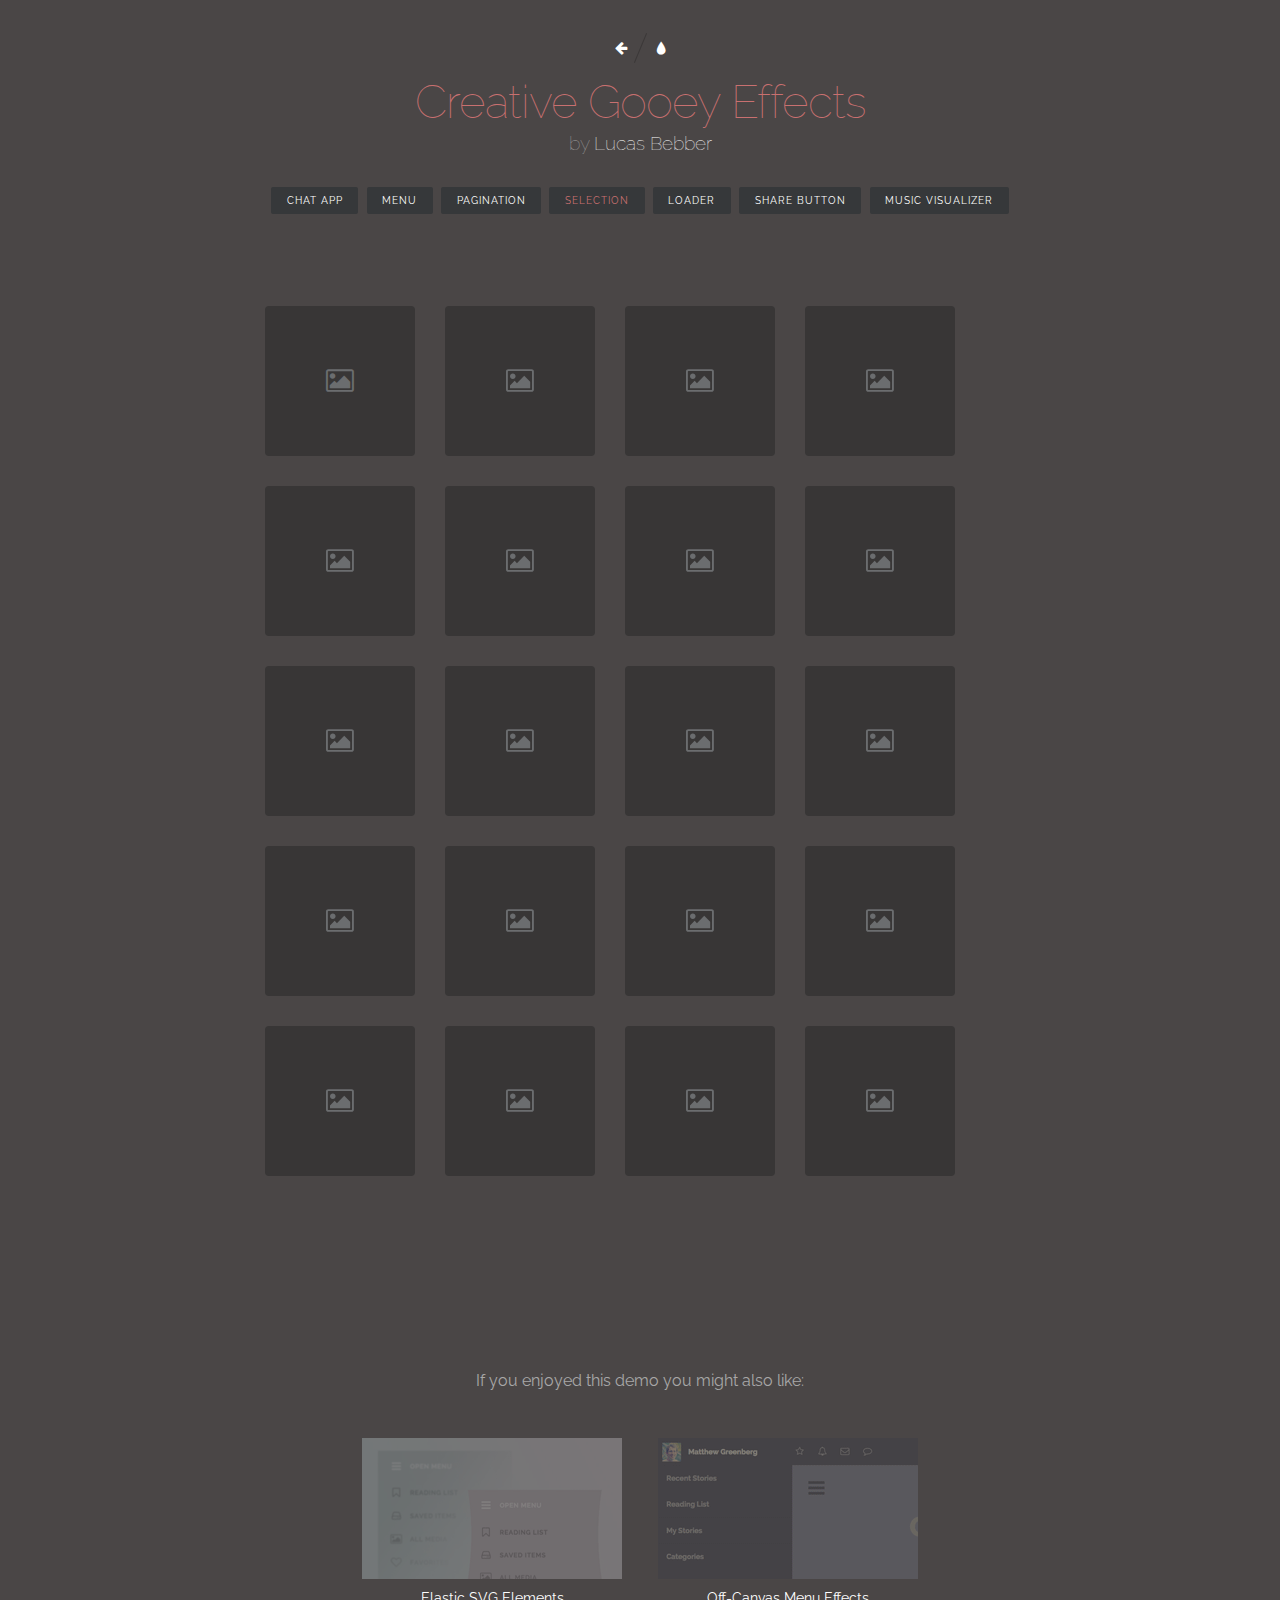
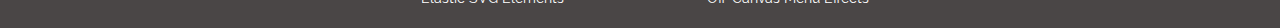
<file: ressources/CreativeGooeyEffects/select.html>
<!DOCTYPE html>
<html lang="en" class="no-js">
	<head>
		<meta charset="UTF-8" />
		<meta http-equiv="X-UA-Compatible" content="IE=edge">
		<meta name="viewport" content="width=device-width, initial-scale=1, user-scalable=no">
		<title>Creative Gooey Effects: Selection</title>
		<meta name="description" content="Practical examples of how to apply the Gooey effect by Lucas Bebber" />
		<meta name="keywords" content="gooey, effect, inspiration, web design, example, css, svg, filter" />
		<meta name="author" content="Lucas Bebber for Codrops" />
		<link rel="shortcut icon" href="../favicon.ico">
		<link rel="stylesheet" type="text/css" href="css/normalize.css" />
		<link rel="stylesheet" type="text/css" href="fonts/font-awesome-4.3.0/css/font-awesome.min.css" />
		<link rel="stylesheet" type="text/css" href="fonts/vicons/vicons-font.css" />
		<link rel="stylesheet" type="text/css" href="css/base.css" />
		<link rel="stylesheet" type="text/css" href="css/select.css" />
		<!--[if IE]>
  		<script src="http://html5shiv.googlecode.com/svn/trunk/html5.js"></script>
		<![endif]-->
	</head>
	<body class="demo-4">
		<div class="container">
			<header class="codrops-header">
				<div class="codrops-links">
					<a class="codrops-icon codrops-icon--prev" href="http://tympanus.net/Tutorials/PlayfulTrampolineEffect/" title="Previous Demo"><span>Previous Demo</span></a>
					<a class="codrops-icon codrops-icon--drop" href="http://tympanus.net/codrops/?p=23487" title="Back to the article"><span>Back to the Codrops article</span></a>
				</div>
				<h1>Creative Gooey Effects <span>by <a href="http://twitter.com/lucasbebber">Lucas Bebber</a></span></h1>
				<nav class="codrops-demos">
					<a href="index.html">Chat App</a>
					<a href="menu.html">Menu</a>
					<a href="pagination.html">Pagination</a>
					<a class="current-demo" href="select.html">Selection</a>
					<a href="send.html">Loader</a>
					<a href="share.html">Share Button</a>
					<a href="player.html">Music Visualizer</a>
				</nav>
			</header>
			<div class="content">
				<div class="select-container">
					<div class="selection-highlights"></div>
					<div class="selection-content"></div>
				</div>
			</div>
			<svg xmlns="http://www.w3.org/2000/svg" version="1.1" width="800">
			  <defs>
			    <filter id="goo">
			      <feGaussianBlur in="SourceGraphic" stdDeviation="9" result="blur" />
			      <feColorMatrix in="blur" mode="matrix" values="1 0 0 0 0  0 1 0 0 0  0 0 1 0 0  0 0 0 20 -6" result="goo" />
			      <feComposite in="SourceGraphic" in2="goo" operator="atop" result="goo"/>
			    </filter>
			  </defs>
			</svg>
			<!-- Related demos -->
			<section class="content content--related">
				<p>If you enjoyed this demo you might also like:</p>
				<a class="media-item" href="http://tympanus.net/Development/ElasticSVGElements/">
					<img class="media-item__img" src="img/related/MorphingShapeEffects.png">
					<h3 class="media-item__title">Elastic SVG Elements</h3>
				</a>
				<a class="media-item" href="http://tympanus.net/Development/OffCanvasMenuEffects/">
					<img class="media-item__img" src="img/related/OffCanvasMenuEffects.png">
					<h3 class="media-item__title">Off-Canvas Menu Effects</h3>
				</a>
			</section>
		</div><!-- /container -->
		<script src="js/jquery.min.js"></script>
		<script src="js/TweenMax.min.js"></script>
		<script src="js/select.js"></script>
	</body>
</html>
</file>
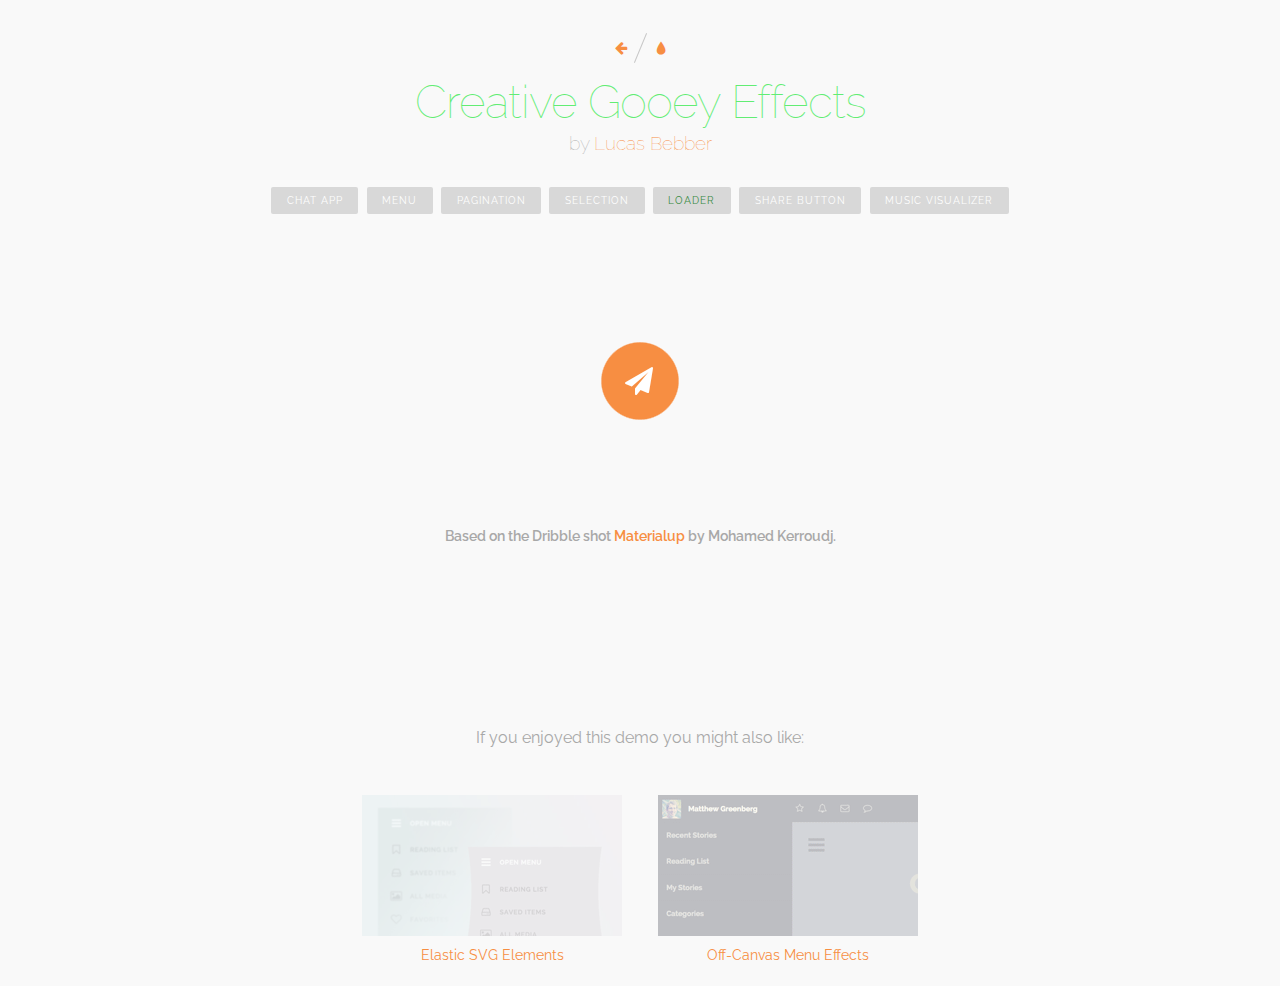
<file: ressources/CreativeGooeyEffects/send.html>
<!DOCTYPE html>
<html lang="en" class="no-js">
	<head>
		<meta charset="UTF-8" />
		<meta http-equiv="X-UA-Compatible" content="IE=edge">
		<meta name="viewport" content="width=device-width, initial-scale=1, user-scalable=no">
		<title>Creative Gooey Effects: Loader</title>
		<meta name="description" content="Practical examples of how to apply the Gooey effect by Lucas Bebber" />
		<meta name="keywords" content="gooey, effect, inspiration, web design, example, css, svg, filter" />
		<meta name="author" content="Lucas Bebber for Codrops" />
		<link rel="shortcut icon" href="../favicon.ico">
		<link rel="stylesheet" type="text/css" href="css/normalize.css" />
		<link rel="stylesheet" type="text/css" href="fonts/font-awesome-4.3.0/css/font-awesome.min.css" />
		<link rel="stylesheet" type="text/css" href="fonts/vicons/vicons-font.css" />
		<link rel="stylesheet" type="text/css" href="css/base.css" />
		<link rel="stylesheet" type="text/css" href="css/send.css" />
		<!--[if IE]>
  		<script src="http://html5shiv.googlecode.com/svn/trunk/html5.js"></script>
		<![endif]-->
	</head>
	<body class="demo-5">
		<div class="container">
			<header class="codrops-header">
				<div class="codrops-links">
					<a class="codrops-icon codrops-icon--prev" href="http://tympanus.net/Tutorials/PlayfulTrampolineEffect/" title="Previous Demo"><span>Previous Demo</span></a>
					<a class="codrops-icon codrops-icon--drop" href="http://tympanus.net/codrops/?p=23487" title="Back to the article"><span>Back to the Codrops article</span></a>
				</div>
				<h1>Creative Gooey Effects <span>by <a href="http://twitter.com/lucasbebber">Lucas Bebber</a></span></h1>
				<nav class="codrops-demos">
					<a href="index.html">Chat App</a>
					<a href="menu.html">Menu</a>
					<a href="pagination.html">Pagination</a>
					<a href="select.html">Selection</a>
					<a class="current-demo" href="send.html">Loader</a>
					<a href="share.html">Share Button</a>
					<a href="player.html">Music Visualizer</a>
				</nav>
			</header>
			<div class="content">
				<div class="send">
					<div class="send-indicator">
						<div class="send-indicator-dot"></div>
						<div class="send-indicator-dot"></div>
						<div class="send-indicator-dot"></div>
						<div class="send-indicator-dot"></div>
					</div>
					<button class="send-button">
						<div class="sent-bg"></div>
						<i class="fa fa-send send-icon"></i>
						<i class="fa fa-check sent-icon"></i>
					</button>
				</div>
				<p class="info">Based on the Dribble shot <a href="https://dribbble.com/shots/1932977-Materialup">Materialup</a> by Mohamed Kerroudj.</p>
			</div>
			<svg xmlns="http://www.w3.org/2000/svg" version="1.1" width="800">
			  <defs>
			    <filter id="goo">
			      <feGaussianBlur in="SourceGraphic" stdDeviation="10" result="blur" />
			      <feColorMatrix in="blur" mode="matrix" values="1 0 0 0 0  0 1 0 0 0  0 0 1 0 0  0 0 0 19 -9" result="goo" />
			      <feComposite in="SourceGraphic" in2="goo" operator="atop"/>
			    </filter>
			    <filter id="goo-no-comp">
			      <feGaussianBlur in="SourceGraphic" stdDeviation="10" result="blur" />
			      <feColorMatrix in="blur" mode="matrix" values="1 0 0 0 0  0 1 0 0 0  0 0 1 0 0  0 0 0 19 -9" result="goo" />
			    </filter>
			  </defs>
			</svg>
			<!-- Related demos -->
			<section class="content content--related">
				<p>If you enjoyed this demo you might also like:</p>
				<a class="media-item" href="http://tympanus.net/Development/ElasticSVGElements/">
					<img class="media-item__img" src="img/related/MorphingShapeEffects.png">
					<h3 class="media-item__title">Elastic SVG Elements</h3>
				</a>
				<a class="media-item" href="http://tympanus.net/Development/OffCanvasMenuEffects/">
					<img class="media-item__img" src="img/related/OffCanvasMenuEffects.png">
					<h3 class="media-item__title">Off-Canvas Menu Effects</h3>
				</a>
			</section>
		</div><!-- /container -->
		<script src="js/jquery.min.js"></script>
		<script src="js/TweenMax.min.js"></script>
		<script src="js/send.js"></script>
	</body>
</html>
</file>
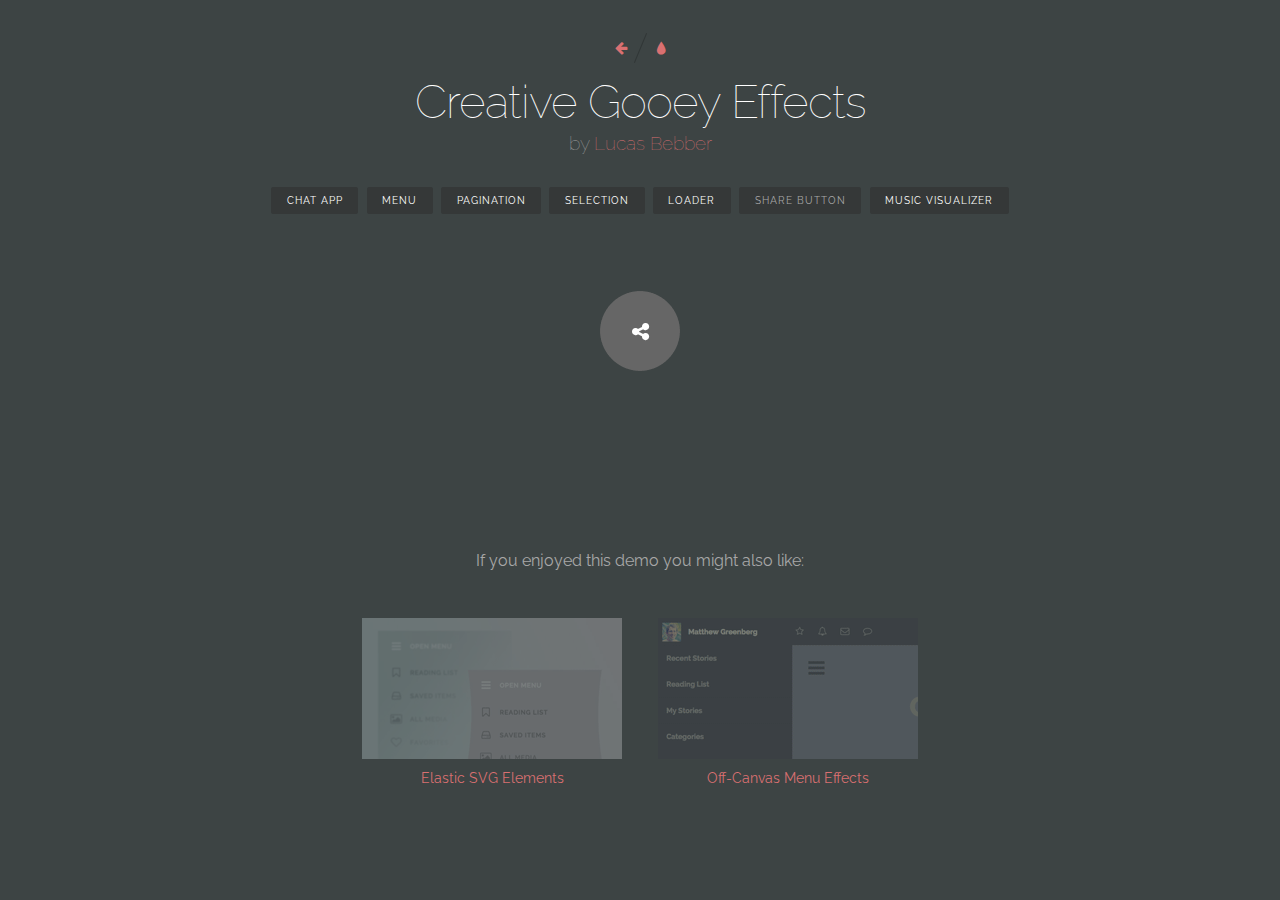
<file: ressources/CreativeGooeyEffects/share.html>
<!DOCTYPE html>
<html lang="en" class="no-js">
	<head>
		<meta charset="UTF-8" />
		<meta http-equiv="X-UA-Compatible" content="IE=edge">
		<meta name="viewport" content="width=device-width, initial-scale=1, user-scalable=no">
		<title>Creative Gooey Effects: Share Button</title>
		<meta name="description" content="Practical examples of how to apply the Gooey effect by Lucas Bebber" />
		<meta name="keywords" content="gooey, effect, inspiration, web design, example, css, svg, filter" />
		<meta name="author" content="Lucas Bebber for Codrops" />
		<link rel="shortcut icon" href="../favicon.ico">
		<link rel="stylesheet" type="text/css" href="css/normalize.css" />
		<link rel="stylesheet" type="text/css" href="fonts/font-awesome-4.3.0/css/font-awesome.min.css" />
		<link rel="stylesheet" type="text/css" href="fonts/vicons/vicons-font.css" />
		<link rel="stylesheet" type="text/css" href="css/base.css" />
		<link rel="stylesheet" type="text/css" href="css/share.css" />
		<!--[if IE]>
  		<script src="http://html5shiv.googlecode.com/svn/trunk/html5.js"></script>
		<![endif]-->
	</head>
	<body class="demo-6">
		<div class="container">
			<header class="codrops-header">
				<div class="codrops-links">
					<a class="codrops-icon codrops-icon--prev" href="http://tympanus.net/Tutorials/PlayfulTrampolineEffect/" title="Previous Demo"><span>Previous Demo</span></a>
					<a class="codrops-icon codrops-icon--drop" href="http://tympanus.net/codrops/?p=23487" title="Back to the article"><span>Back to the Codrops article</span></a>
				</div>
				<h1>Creative Gooey Effects <span>by <a href="http://twitter.com/lucasbebber">Lucas Bebber</a></span></h1>
				<nav class="codrops-demos">
					<a href="index.html">Chat App</a>
					<a href="menu.html">Menu</a>
					<a href="pagination.html">Pagination</a>
					<a href="select.html">Selection</a>
					<a href="send.html">Loader</a>
					<a class="current-demo" href="share.html">Share Button</a>
					<a href="player.html">Music Visualizer</a>
				</nav>
			</header>
			<div class="content">
				<div class="share">
					<button class="share-toggle-button">
						<i class="share-icon fa fa-share-alt"></i>
					</button>
					<ul class="share-items">
						<li class="share-item">
							<a href="#" class="share-button">
								<i class="share-icon fa fa-facebook"></i>
							</a>
						</li>
						<li class="share-item">
							<a href="#" class="share-button">
								<i class="share-icon fa fa-twitter"></i>
							</a>
						</li>
						<li class="share-item">
							<a href="#" class="share-button">
								<i class="share-icon fa fa-pinterest"></i>
							</a>
						</li>
						<li class="share-item">
							<a href="#" class="share-button">
								<i class="share-icon fa fa-tumblr"></i>
							</a>
						</li>
					</ul>
				</div>
			</div>
			
			<svg xmlns="http://www.w3.org/2000/svg" version="1.1" width="800">
			  <defs>
			    <filter id="goo">
			      <feGaussianBlur in="SourceGraphic" stdDeviation="12" result="blur" />
			      <feColorMatrix in="blur" mode="matrix" values="1 0 0 0 0  0 1 0 0 0  0 0 1 0 0  0 0 0 35 -15" result="goo" />
			      <feComposite in="SourceGraphic" in2="goo" operator="atop"/>
			    </filter>
			  </defs>
			</svg>
			<!-- Related demos -->
			<section class="content content--related">
				<p>If you enjoyed this demo you might also like:</p>
				<a class="media-item" href="http://tympanus.net/Development/ElasticSVGElements/">
					<img class="media-item__img" src="img/related/MorphingShapeEffects.png">
					<h3 class="media-item__title">Elastic SVG Elements</h3>
				</a>
				<a class="media-item" href="http://tympanus.net/Development/OffCanvasMenuEffects/">
					<img class="media-item__img" src="img/related/OffCanvasMenuEffects.png">
					<h3 class="media-item__title">Off-Canvas Menu Effects</h3>
				</a>
			</section>
		</div><!-- /container -->
		<script src="js/jquery.min.js"></script>
		<script src="js/TweenMax.min.js"></script>
		<script src="js/share.js"></script>
	</body>
</html>
</file>
<file: css/screen.css>
/* Welcome to Compass.
 * In this file you should write your main styles. (or centralize your imports)
 * Import this file using the following HTML or equivalent:
 * <link href="/stylesheets/screen.css" media="screen, projection" rel="stylesheet" type="text/css" /> */
/* line 5, ../../../../Ruby23-x64/lib/ruby/gems/2.3.0/gems/compass-core-1.0.3/stylesheets/compass/reset/_utilities.scss */
html, body, div, span, applet, object, iframe,
h1, h2, h3, h4, h5, h6, p, blockquote, pre,
a, abbr, acronym, address, big, cite, code,
del, dfn, em, img, ins, kbd, q, s, samp,
small, strike, strong, sub, sup, tt, var,
b, u, i, center,
dl, dt, dd, ol, ul, li,
fieldset, form, label, legend,
table, caption, tbody, tfoot, thead, tr, th, td,
article, aside, canvas, details, embed,
figure, figcaption, footer, header, hgroup,
menu, nav, output, ruby, section, summary,
time, mark, audio, video {
  margin: 0;
  padding: 0;
  border: 0;
  font: inherit;
  font-size: 100%;
  vertical-align: baseline;
}

/* line 22, ../../../../Ruby23-x64/lib/ruby/gems/2.3.0/gems/compass-core-1.0.3/stylesheets/compass/reset/_utilities.scss */
html {
  line-height: 1;
}

/* line 24, ../../../../Ruby23-x64/lib/ruby/gems/2.3.0/gems/compass-core-1.0.3/stylesheets/compass/reset/_utilities.scss */
ol, ul {
  list-style: none;
}

/* line 26, ../../../../Ruby23-x64/lib/ruby/gems/2.3.0/gems/compass-core-1.0.3/stylesheets/compass/reset/_utilities.scss */
table {
  border-collapse: collapse;
  border-spacing: 0;
}

/* line 28, ../../../../Ruby23-x64/lib/ruby/gems/2.3.0/gems/compass-core-1.0.3/stylesheets/compass/reset/_utilities.scss */
caption, th, td {
  text-align: left;
  font-weight: normal;
  vertical-align: middle;
}

/* line 30, ../../../../Ruby23-x64/lib/ruby/gems/2.3.0/gems/compass-core-1.0.3/stylesheets/compass/reset/_utilities.scss */
q, blockquote {
  quotes: none;
}
/* line 103, ../../../../Ruby23-x64/lib/ruby/gems/2.3.0/gems/compass-core-1.0.3/stylesheets/compass/reset/_utilities.scss */
q:before, q:after, blockquote:before, blockquote:after {
  content: "";
  content: none;
}

/* line 32, ../../../../Ruby23-x64/lib/ruby/gems/2.3.0/gems/compass-core-1.0.3/stylesheets/compass/reset/_utilities.scss */
a img {
  border: none;
}

/* line 116, ../../../../Ruby23-x64/lib/ruby/gems/2.3.0/gems/compass-core-1.0.3/stylesheets/compass/reset/_utilities.scss */
article, aside, details, figcaption, figure, footer, header, hgroup, main, menu, nav, section, summary {
  display: block;
}

/* line 9, ../sass/screen.scss */
* {
  box-sizing: border-box;
}

/* line 13, ../sass/screen.scss */
html {
  font-size: 16px;
}

@font-face {
  font-family: "Carol Gothic";
  src: url('../fonts/../font/CarolGothic.ttf?1470937350') format('truetype'), url('../fonts/../font/CarolGothic.otf?1470937350') format('opentype');
}
@font-face {
  font-family: "Big Noodle Oblique";
  src: url('../fonts/../font/big_noodle_titling_oblique.ttf?1471032206') format('truetype');
}
@font-face {
  font-family: "Steelfish";
  src: url('../fonts/../font/steelfishrg.ttf?1471033418') format('truetype');
}
@font-face {
  font-family: "Ayres";
  src: url('../fonts/../font/Ayres.ttf?1471034494') format('truetype');
}
/* line 23, ../sass/screen.scss */
body {
  font-family: Georgia, serif;
  background: #959595 url('../img/bg2.jpg?1471895692') no-repeat top center fixed;
  background-size: 100% 100%;
  color: #000;
  font-weight: 400;
  font-size: 0.9rem;
  line-height: 1.15rem;
}

/* line 33, ../sass/screen.scss */
body.page-article {
  /*background: #959595 image-url('bg2.jpg') no-repeat top center fixed / 100% 100%;*/
}

/* Header */
/* line 39, ../sass/screen.scss */
header#header {
  text-align: center;
  padding: 20px 0;
}
/* line 43, ../sass/screen.scss */
header#header h1 {
  font-family: "Carol Gothic", serif;
  font-size: 5rem;
  padding: 30px 0 45px;
  transition: color 0.5s;
  position: relative;
}
/* line 50, ../sass/screen.scss */
header#header h1 a {
  text-decoration: none;
  color: black;
}
/* line 55, ../sass/screen.scss */
header#header h1 span {
  color: #756C6C;
  transition: color 0.5s;
}
/* line 60, ../sass/screen.scss */
header#header h1 em {
  font-size: 2.5rem;
  font-weight: 400;
  position: absolute;
  right: calc(50% - 420px);
  color: black;
  top: 43px;
  opacity: 0;
  -webkit-transform: translate3d(-10px, -10px, 0);
  transform: translate3d(-10px, -10px, 0);
  -webkit-transition: -webkit-transform 0.5s, opacity 0.5s;
  transition: transform 0.5s, opacity 0.5s;
}
/* line 74, ../sass/screen.scss */
header#header h1 i {
  filter: progid:DXImageTransform.Microsoft.Alpha(enabled=false);
  opacity: 1;
  transition: all 0.5s;
}
/* line 79, ../sass/screen.scss */
header#header h1:hover {
  color: #756C6C;
}
/* line 83, ../sass/screen.scss */
header#header h1:hover span {
  color: black;
}
/* line 87, ../sass/screen.scss */
header#header h1::before {
  content: '';
  position: absolute;
  height: 15px;
  width: 140px;
  top: 60%;
  margin-top: -18px;
  left: 0;
  z-index: -1;
  background: #000;
  margin-left: calc(50% - 90px);
  -webkit-transform: rotate3d(0, 0, 1, 180deg) scale3d(0, 1, 1);
  transform: rotate3d(0, 0, 1, 180deg) scale3d(0, 1, 1);
  -webkit-transition: -webkit-transform 0.5s;
  transition: transform 0.5s;
}
/* line 104, ../sass/screen.scss */
header#header h1:hover::before {
  -webkit-transform: rotate3d(0, 0, 1, 70deg) scale3d(1, 1, 1);
  transform: rotate3d(0, 0, 1, 70deg) scale3d(1, 1, 1);
}
/* line 109, ../sass/screen.scss */
header#header h1:hover em {
  /*opacity: 1;*/
  -webkit-transform: translate3d(0, 0, 0);
  transform: translate3d(0, 0, 0);
}
/* line 115, ../sass/screen.scss */
header#header h1:hover i {
  filter: progid:DXImageTransform.Microsoft.Alpha(Opacity=0);
  opacity: 0;
}
/* line 120, ../sass/screen.scss */
header#header #social {
  position: absolute;
  top: 10px;
  right: 20px;
}
/* line 125, ../sass/screen.scss */
header#header #social li {
  display: inline-block;
  margin: 0 0 0 5px;
}
/* line 129, ../sass/screen.scss */
header#header #social li img {
  display: block;
}
/* line 135, ../sass/screen.scss */
header#header #search-bt {
  display: block;
  height: 30px;
  color: #666;
  position: absolute;
  top: 14px;
  left: 20px;
  border: 0;
  font-family: Georgia, serif;
  padding: 0 10px 0 30px;
  background: url('../img/loupe.png?1470948452') no-repeat 5px center;
  background-size: 20px 20px;
  cursor: pointer;
  font-style: italic;
  font-size: 0.9rem;
  -moz-border-radius: 5px;
  -webkit-border-radius: 5px;
  border-radius: 5px;
}

/* line 154, ../sass/screen.scss */
#page {
  padding: 0 20px;
  max-width: 1600px;
  margin: 0 auto;
  background: rgba(255, 255, 255, 0.9);
}
/* line 160, ../sass/screen.scss */
#page #top-infos {
  /*border-top:1px solid #999;*/
  border-bottom: 1px solid #999;
  padding: 8px 0;
  text-align: center;
  text-transform: uppercase;
}

/* line 169, ../sass/screen.scss */
.articles-wrapper {
  display: -webkit-flex;
  display: flex;
  -webkit-flex-direction: row;
  flex-direction: row;
  -webkit-flex-wrap: wrap;
  flex-wrap: wrap;
}
/* line 174, ../sass/screen.scss */
.articles-wrapper article {
  -webkit-flex-grow: 1;
  flex-grow: 1;
  -webkit-flex-shrink: 1;
  flex-shrink: 1;
  -webkit-flex-basis: 0;
  flex-basis: 0;
  margin: 20px 0;
}
/* line 180, ../sass/screen.scss */
.articles-wrapper article.article2 {
  -webkit-flex-grow: 2;
  flex-grow: 2;
  -webkit-flex-shrink: 2;
  flex-shrink: 2;
}
/* line 185, ../sass/screen.scss */
.articles-wrapper article#edito {
  padding: 20px;
  background: rgba(100, 100, 100, 0.1);
}
/* line 189, ../sass/screen.scss */
.articles-wrapper article#edito em {
  float: right;
  margin-top: 10px;
  font-style: italic;
}
/* line 195, ../sass/screen.scss */
.articles-wrapper article#edito h1 {
  padding-right: 50px;
  background: url('../img/megaphone.png?1471173124') no-repeat right center;
  background-size: 35px 35px;
}
/* line 203, ../sass/screen.scss */
.articles-wrapper article.figure img {
  border: 1px solid #ccc;
}
/* line 207, ../sass/screen.scss */
.articles-wrapper article.figure figcaption {
  margin-top: 10px;
  background: #ddd;
  padding: 20px;
  text-align: center;
  background: radial-gradient(circle at top left, rgba(0, 0, 0, 0) 15px, #dddddd 0%) top left, radial-gradient(circle at top right, rgba(0, 0, 0, 0) 15px, #dddddd 0%) top right, radial-gradient(circle at bottom right, rgba(0, 0, 0, 0) 15px, #dddddd 0%) bottom right, radial-gradient(circle at bottom left, rgba(0, 0, 0, 0) 15px, #dddddd 0%) bottom left;
  background-size: 55% 55%;
  background-repeat: no-repeat;
}
/* line 220, ../sass/screen.scss */
.articles-wrapper article.figure figcaption strong {
  font-style: italic;
}
/* line 224, ../sass/screen.scss */
.articles-wrapper article.figure figcaption p {
  margin-top: 10px;
  font-style: italic;
}
/* line 231, ../sass/screen.scss */
.articles-wrapper article header {
  display: block;
  margin: 0 0 15px;
}
/* line 235, ../sass/screen.scss */
.articles-wrapper article header h1 {
  font-size: 1.6rem;
  line-height: 2rem;
  margin: 0 0 5px;
}
/* line 240, ../sass/screen.scss */
.articles-wrapper article header h1.titleFont1 {
  font-family: "Big Noodle Oblique", serif;
  text-transform: uppercase;
  font-size: 2.5rem;
  line-height: 2.4rem;
}
/* line 247, ../sass/screen.scss */
.articles-wrapper article header h1.titleFont2 {
  font-family: "Steelfish", serif;
  font-size: 2.5rem;
  line-height: 2.4rem;
}
/* line 253, ../sass/screen.scss */
.articles-wrapper article header h1.titleFont3 {
  font-size: 1.7rem;
  font-style: italic;
  line-height: 1.8rem;
}
/* line 259, ../sass/screen.scss */
.articles-wrapper article header h1.titleFont4 {
  font-family: "Ayres", serif;
  font-size: 3.2rem;
  text-transform: uppercase;
  line-height: 2.6rem;
}
/* line 266, ../sass/screen.scss */
.articles-wrapper article header h1.titleFont5 {
  font-family: "Ayres", serif;
  font-size: 3.2rem;
  line-height: 2.6rem;
}
/* line 272, ../sass/screen.scss */
.articles-wrapper article header h1 a {
  color: black;
  text-decoration: none;
}
/* line 278, ../sass/screen.scss */
.articles-wrapper article header em {
  font-style: italic;
}
/* line 282, ../sass/screen.scss */
.articles-wrapper article header p {
  line-height: 2rem;
}
/* line 285, ../sass/screen.scss */
.articles-wrapper article header p.estim {
  float: right;
  padding-left: 30px;
  background: url('../img/clock-time.png?1471003428') no-repeat 5px center;
  background-size: 20px 20px;
}
/* line 294, ../sass/screen.scss */
.articles-wrapper article .inner {
  column-width: 200px;
  -moz-column-width: 200px;
  text-align: justify;
  column-gap: 20px;
  -moz-column-gap: 20px;
}
/* line 301, ../sass/screen.scss */
.articles-wrapper article .inner p {
  margin-bottom: 5px;
}
/* line 305, ../sass/screen.scss */
.articles-wrapper article .inner > blockquote {
  column-span: all;
  -moz-column-span: all;
  font-size: 1.3em;
  margin-top: 20px;
  margin-bottom: 20px;
  background: url('../img/guillemets.png?1471945428') no-repeat top left/30px 30px;
  position: relative;
  color: #666;
  font-style: italic;
  padding: 10px 50px;
  line-height: 1.65rem;
}
/* line 318, ../sass/screen.scss */
.articles-wrapper article .inner > blockquote::after {
  content: '';
  position: absolute;
  height: 30px;
  width: 30px;
  bottom: 0;
  right: 0;
  z-index: 4;
  background: url('../img/guillemets-end.png?1471945414') no-repeat top left/30px 30px;
}
/* line 332, ../sass/screen.scss */
.articles-wrapper article img {
  width: 100%;
  margin: 0 0 10px;
}
/* line 336, ../sass/screen.scss */
.articles-wrapper article img.large {
  column-span: all;
  -moz-column-span: all;
  width: auto;
  display: block;
}
/* line 344, ../sass/screen.scss */
.articles-wrapper article + article {
  border-left: 1px solid #2f2f2f;
  margin-left: 20px;
  padding-left: 20px;
}
/* line 349, ../sass/screen.scss */
.articles-wrapper article + article.figure {
  border: 0;
  padding-left: 0;
}

/* line 357, ../sass/screen.scss */
footer#footer {
  padding: 30px 0;
}
/* line 360, ../sass/screen.scss */
footer#footer ul {
  text-align: center;
}
/* line 363, ../sass/screen.scss */
footer#footer ul li {
  display: inline-block;
  margin: 0 20px;
}
/* line 367, ../sass/screen.scss */
footer#footer ul li a {
  color: #fff;
  font-size: 0.9rem;
  text-decoration: none;
}
/* line 372, ../sass/screen.scss */
footer#footer ul li a:hover {
  text-decoration: underline;
}

/* line 381, ../sass/screen.scss */
.page-article #header h1 {
  font-size: 3rem;
  padding: 5px 0 15px;
}
/* line 385, ../sass/screen.scss */
.page-article #page {
  padding: 0;
  background: none;
  position: relative;
  width: 100%;
  max-width: 100%;
}
/* line 392, ../sass/screen.scss */
.page-article #top-infos {
  width: 350px;
  background: rgba(255, 255, 255, 0.85);
  height: 35px;
  position: absolute;
  top: 0;
  left: 30px;
  z-index: 10;
}
/* line 401, ../sass/screen.scss */
.page-article #top-infos a {
  text-transform: none;
  color: black;
  text-decoration: none;
}
/* line 409, ../sass/screen.scss */
.page-article article#article-full #article-header {
  height: 500px;
  width: 100%;
  background: url('../img/_TEMP/art.jpg?1471209446') repeat center center fixed;
  background-size: 100% 100%;
  position: relative;
}
/* line 416, ../sass/screen.scss */
.page-article article#article-full #article-header .inner {
  position: absolute;
  bottom: 0;
  left: 10%;
  width: 70%;
  height: 50%;
  background: rgba(255, 255, 255, 0.8);
}
/* line 424, ../sass/screen.scss */
.page-article article#article-full #article-header .inner h1 {
  font-size: 3rem;
  line-height: 3.5rem;
  padding: 40px;
}
/* line 430, ../sass/screen.scss */
.page-article article#article-full #article-header .inner em {
  float: right;
  font-size: 1.1rem;
  font-style: italic;
  margin: 0 40px 0 0;
}
/* line 437, ../sass/screen.scss */
.page-article article#article-full #article-header .inner i {
  font-style: italic;
  font-size: 1.2rem;
  padding: 20px 40px 0;
  position: relative;
}
/* line 443, ../sass/screen.scss */
.page-article article#article-full #article-header .inner i:after {
  content: "";
  display: block;
  position: absolute;
  top: 0;
  left: 40px;
  width: 70%;
  height: 2px;
  background: black;
}
/* line 457, ../sass/screen.scss */
.page-article article#article-full #article-content {
  background: white;
}
/* line 460, ../sass/screen.scss */
.page-article article#article-full #article-content p {
  margin-bottom: 5px;
}
/* line 464, ../sass/screen.scss */
.page-article article#article-full #article-content h2 {
  font-weight: bold;
  margin: 10px 0;
  font-size: 1.1rem;
}

/* line 474, ../sass/screen.scss */
#article-content .section {
  display: -webkit-flex;
  display: flex;
  -webkit-flex-direction: row;
  flex-direction: row;
  -webkit-flex-wrap: wrap;
  flex-wrap: wrap;
  width: 100%;
  max-width: 1600px;
  margin: 0 auto;
}
/* line 482, ../sass/screen.scss */
#article-content .section .bloc {
  -webkit-flex-grow: 1;
  flex-grow: 1;
  -webkit-flex-shrink: 1;
  flex-shrink: 1;
  -webkit-flex-basis: 0;
  flex-basis: 0;
  margin: 20px 0;
}
/* line 488, ../sass/screen.scss */
#article-content .section .bloc.bloc2 {
  -webkit-flex-grow: 2;
  flex-grow: 2;
  -webkit-flex-shrink: 2;
  flex-shrink: 2;
}
/* line 493, ../sass/screen.scss */
#article-content .section .bloc .text-inner {
  column-width: 250px;
  -moz-column-width: 250px;
  text-align: justify;
  column-gap: 20px;
  -moz-column-gap: 20px;
  padding: 0 20px;
}
/* line 502, ../sass/screen.scss */
#article-content .section .bloc blockquote {
  font-size: 1.3em;
  margin: 20px;
  background: url('../img/guillemets.png?1471945428') no-repeat top left/30px 30px;
  position: relative;
  color: #666;
  font-style: italic;
  padding: 10px 50px;
  line-height: 1.65rem;
  width: calc(100% - 40px);
  text-align: center;
}
/* line 514, ../sass/screen.scss */
#article-content .section .bloc blockquote::after {
  content: '';
  position: absolute;
  height: 30px;
  width: 30px;
  bottom: 0;
  right: 0;
  z-index: 4;
  background: url('../img/guillemets-end.png?1471945414') no-repeat top left/30px 30px;
}
/* line 527, ../sass/screen.scss */
#article-content .section .pic {
  text-align: center;
}
/* line 530, ../sass/screen.scss */
#article-content .section .pic img {
  display: inline;
  width: calc(100% - 40px);
}
</file>
<file: ressources/CreativeGooeyEffects/fonts/vicons/vicons-font.css>
@font-face {
	font-family: 'vicons';
	src:url('vicons.eot?1u5j7r');
	src:url('vicons.eot?#iefix1u5j7r') format('embedded-opentype'),
		url('vicons.woff?1u5j7r') format('woff'),
		url('vicons.ttf?1u5j7r') format('truetype'),
		url('vicons.svg?1u5j7r#vicons') format('svg');
	font-weight: normal;
	font-style: normal;
}

.icon {
	display: inline-block;
	position: relative;
	font-family: 'vicons';
	font-size: inherit;
	font-style: normal;
	line-height: inherit;
	vertical-align: middle;
	text-rendering: auto;
	font-weight: normal;
	-webkit-font-smoothing: antialiased;
	-moz-osx-font-smoothing: grayscale;
	transform: translate(0, 0);
}

.icon::before {
	display: inline-block;
	width: 100%;
}

.icon-box:before {
	content: "\e600";
}

.icon-write:before {
	content: "\e601";
}

.icon-clock:before {
	content: "\e602";
}

.icon-reply:before {
	content: "\e603";
}

.icon-reply-all:before {
	content: "\e604";
}

.icon-forward:before,
.icon-backward:before {
	content: "\e605";
}

.icon-backward:before {
	-webkit-transform: rotate(180deg);
	transform: rotate(180deg);
}

.icon-flag:before {
	content: "\e606";
}

.icon-search:before {
	content: "\e607";
}

.icon-trash:before {
	content: "\e608";
}

.icon-envelope:before {
	content: "\e609";
}

.icon-bubble:before {
	content: "\e60a";
}

.icon-bubbles:before {
	content: "\e60b";
}

.icon-user:before {
	content: "\e60c";
}

.icon-users:before {
	content: "\e60d";
}

.icon-cloud:before {
	content: "\e60e";
}

.icon-download:before {
	content: "\e60f";
}

.icon-upload:before {
	content: "\e610";
}

.icon-rain:before {
	content: "\e611";
}

.icon-sun:before {
	content: "\e612";
}

.icon-moon:before {
	content: "\e613";
}

.icon-bell:before {
	content: "\e614";
}

.icon-folder:before {
	content: "\e615";
}

.icon-pin:before {
	content: "\e616";
}

.icon-sound:before {
	content: "\e617";
}

.icon-microphone:before {
	content: "\e618";
}

.icon-camera:before {
	content: "\e619";
}

.icon-image:before {
	content: "\e61a";
}

.icon-cog:before {
	content: "\e61b";
}

.icon-calendar:before {
	content: "\e61c";
}

.icon-book:before {
	content: "\e61d";
}

.icon-map-marker:before {
	content: "\e61e";
}

.icon-store:before {
	content: "\e61f";
}

.icon-support:before {
	content: "\e620";
}

.icon-tag:before {
	content: "\e621";
}

.icon-heart:before {
	content: "\e622";
}

.icon-video-camera:before {
	content: "\e623";
}

.icon-trophy:before {
	content: "\e624";
}

.icon-cart:before {
	content: "\e625";
}

.icon-eye:before {
	content: "\e626";
}

.icon-cancel:before {
	content: "\e627";
}

.icon-chart:before {
	content: "\e628";
}

.icon-target:before {
	content: "\e629";
}

.icon-printer:before {
	content: "\e62a";
}

.icon-location:before {
	content: "\e62b";
}

.icon-bookmark:before {
	content: "\e62c";
}

.icon-monitor:before {
	content: "\e62d";
}

.icon-cross:before {
	content: "\e62e";
}

.icon-plus:before {
	content: "\e62f";
}

.icon-left:before,
.icon-right:before {
	content: "\e630";
}

.icon-previous:before,
.icon-right:before,
.icon-down:before {
	-webkit-transform: rotate(180deg);
	transform: rotate(180deg);
}

.icon-up:before,
.icon-down:before {
	content: "\e631";
}

.icon-browser:before {
	content: "\e632";
}

.icon-windows:before {
	content: "\e633";
}

.icon-switch:before {
	content: "\e634";
}

.icon-dashboard:before {
	content: "\e635";
}

.icon-play:before {
	content: "\e636";
}

.icon-fast-forward:before {
	content: "\e637";
}

.icon-previous:before,
.icon-next:before {
	content: "\e638";
}

.icon-refresh:before {
	content: "\e639";
}

.icon-film:before {
	content: "\e63a";
}

.icon-home:before {
	content: "\e63b";
}
</file>
<file: ressources/CreativeGooeyEffects/css/base.css>
@import url(http://fonts.googleapis.com/css?family=Raleway:100,400,600,800);
@font-face {
	font-weight: normal;
	font-style: normal;
	font-family: 'codropsicons';
	src: url("../fonts/codropsicons/codropsicons.eot");
	src: url("../fonts/codropsicons/codropsicons.eot?#iefix") format("embedded-opentype"), url("../fonts/codropsicons/codropsicons.woff") format("woff"), url("../fonts/codropsicons/codropsicons.ttf") format("truetype"), url("../fonts/codropsicons/codropsicons.svg#codropsicons") format("svg");
}

*,
*:after,
*:before {
	-webkit-box-sizing: border-box;
	box-sizing: border-box;
}

.cf:before,
.cf:after {
	content: '';
	display: table;
}

.cf:after {
	clear: both;
}

body {
	background: #46484a;
	color: #a8a8a8;
	font-weight: 400;
	font-size: 1em;
	font-family: 'Raleway', 'Avenir Next', 'Helvetica Neue', Helvetica, Arial, sans-serif;
}

a {
	color: #fff;
	text-decoration: none;
	outline: none;
}

a:hover,
a:focus,
.codrops-demos a.current-demo {
	color: #eab1c6;
	outline: none;
}

button:focus {
	outline: none;
}

.container {
	margin: 0 auto;
	text-align: center;
	overflow: hidden;
}

.content {
	text-align: left;
}

.info {
	text-align: center;
	padding-top: 2.5em;
	font-size: 0.85em;
	font-weight: 600;
}

/* Header */
.codrops-header {
	padding: 2em 0 4em;
	letter-spacing: -1px;
}

.codrops-header h1 {
	font-weight: 100;
	font-size: 2.9em;
	line-height: 1;
	margin: 0;
	color: #6fafdd;
}

.codrops-header h1 span {
	display: block;
	font-size: 40%;
	letter-spacing: 0;
	padding: 10px 0 30px;
	color: #a8a8a8;
}

.codrops-links {
	position: relative;
	display: inline-block;
	white-space: nowrap;
	text-align: center;
	font-size: 0.9em;
	margin-bottom: 15px;
	min-height: 32px;
}

.codrops-links::after {
	position: absolute;
	top: 0;
	left: 50%;
	width: 1px;
	height: 100%;
	background: rgba(0,0,0,0.2);
	content: '';
	-webkit-transform: rotate3d(0, 0, 1, 22.5deg);
	transform: rotate3d(0, 0, 1, 22.5deg);
}

.codrops-icon {
	display: inline-block;
	margin: 0.5em;
	padding: 0em 0;
	width: 1.5em;
	text-decoration: none;
}

.codrops-icon:before {
	margin: 0 5px;
	text-transform: none;
	font-weight: normal;
	font-style: normal;
	font-variant: normal;
	font-family: 'codropsicons';
	line-height: 1;
	speak: none;
	-webkit-font-smoothing: antialiased;
}

.codrops-icon span {
	display: none;
}

.codrops-icon--drop:before {
	content: "\e001";
}

.codrops-icon--prev:before {
	content: "\e004";
}

/* Demo links */
.codrops-demos a {
	display: inline-block;
	text-transform: uppercase;
	letter-spacing: 1px;
	font-size: 0.65em;
	background: #36383a;
	padding: 0.75em 1.5em;
	margin: 0.25em;
	border-radius: 2px;
}

/* Related demos */
.content--related {
	text-align: center;
	font-weight: 400;
}

.media-item {
	display: inline-block;
	padding: 1em;
	margin: 1em 0 0 0;
	vertical-align: top;
	-webkit-transition: color 0.3s;
	transition: color 0.3s;
}

.media-item__img {
	opacity: 0.3;
	max-width: 100%;
	-webkit-transition: opacity 0.3s;
	transition: opacity 0.3s;
}

.media-item:hover .media-item__img,
.media-item:focus .media-item__img {
	opacity: 1;
}

.media-item__title {
	font-size: 0.85em;
	margin: 0;
	padding: 0.5em;
	font-weight: 400;
}

/* Demo color */
.demo-2 { background: #4D4D52; }
.demo-2 a:hover, 
.demo-2 a:focus,
.demo-2 .codrops-demos a.current-demo { color: #f59393; }

.demo-2 .codrops-demos a {
	background: #7e7878;
}

.demo-2 .codrops-header h1 { color: #f59393; }

.demo-3 { background: #eeeeef; }
.demo-3 a { color: #322930; }
.demo-3 .codrops-demos a { background: #fff; }

.demo-3 a:hover, 
.demo-3 a:focus,
.demo-3 .codrops-demos a.current-demo {
	color: #c59e6f;
}

.demo-3 .codrops-header h1 { color: #c59e6f; }

.demo-4 { background: #4a4646; }
.demo-4 .codrops-demos a { background: #36383a; }

.demo-4 a:hover, 
.demo-4 a:focus,
.demo-4 .codrops-demos a.current-demo {
	color: #C87070;
}

.demo-4 .codrops-header h1 { color: #C87070; }

.demo-5 { background: #f9f9f9; }
.demo-5 a { color: #f78e42; }
.demo-5 .codrops-demos a { background: #d8d8d8; color: #fff;}

.demo-5 a:hover, 
.demo-5 a:focus,
.demo-5 .codrops-demos a.current-demo {
	color: #398B44;
}

.demo-5 .codrops-header h1 { color: #62ed74; }

.demo-6 { background: #3D4444; }
.demo-6 a { color: #DA7071; }
.demo-6 .codrops-demos a { background: #353838; color: #fff;}

.demo-6 a:hover, 
.demo-6 a:focus,
.demo-6 .codrops-demos a.current-demo {
	color: #a8a8a8;
}

.demo-6 .codrops-header h1 { color: #fff; }

.demo-7 { background: #2d2d2d; }
.demo-7 .codrops-demos a { background: #3A3A3A; color: #E2E2E2;}

.demo-7 a:hover, 
.demo-7 a:focus,
.demo-7 .codrops-demos a.current-demo {
	color: #FBA407;
}

.demo-7 .codrops-header h1 { color: #808080; }

@media screen and (max-width:50em) {
	.codrops-header {
		padding: 3em 10% 4em;
	}
}

@media screen and (max-width:40em) {
	.codrops-header h1 {
		font-size: 2.8em;
	}
}
</file>
<file: ressources/CreativeGooeyEffects/css/chat.css>
.chat-window button:focus {
	-webkit-tap-highlight-color: rgba(255,255,255,0);
	-webkit-tap-highlight-color: transparent;
	outline: none;
}

.chat-window {
	width: 310px;
	margin: 0 auto;
	overflow: hidden;
	border: 0px solid #36383a;
	border-width: 50px 15px;
	color: #474c57;
	border-radius: 20px;
	font-family: 'Avenir Next', 'Helvetica Neue', Helvetica, Arial, sans-serif;
}

@media screen and (max-width:380px) {
	.chat-window {
		border: none;
		border-radius: 0px;
	}
}

.chat-window a {
	color: #eab1c6;
}

.chat-window a:hover,
.chat-window a:focus {
	color: #C7668A;
}

.chat-messages {
	height: 460px;
	overflow-x: hidden;
	overflow-y: auto;
	width: 100%;
	position: relative;
	border-radius: 2px 2px 0 0;
	background: #BEE4F9;
}

.chat-messages-list {
	list-style-type: none;
	padding: 0;
	margin: 0;
	width: 100%;
	padding: 15px 25px 60px;
}

.chat-message {
	position: relative;
	font-size: 0;
	margin-bottom: 10px;
}

.chat-message-effect {
	position: absolute;
}

.chat-message-bubble {
	display: inline-block;
	font-size: 14px;
	max-width: 350px;
	background: #fff;
	padding: 8px 14px;
	border-radius: 18px;
	min-width: 0;
}

.chat-message-self.chat-message-merge-start .chat-message-bubble {
	border-bottom-right-radius: 0;
}

.chat-message-self.chat-message-merge-middle .chat-message-bubble {
	border-top-right-radius: 0;
	border-bottom-right-radius: 0;
}

.chat-message-self.chat-message-merge-end .chat-message-bubble {
	border-top-right-radius: 0;
}

.chat-message-self {
	text-align: right;
}

.chat-message-self .chat-message-bubble,
.chat-message-effect .chat-message-bubble { 
	background: #32a8e6;
	color: #fff;
	text-align: left;
}

.chat-input-bar {
	position: relative;
	background:#32A8E6;
}

.chat-input-wrapper {
	position: relative;
	z-index: 2;
	/*background: #32A8E6;*/
	padding: 0.5em 0;
	border-radius: 0 0 2px 2px;
	color: #fff;
}

.chat-input-wrapper,
.chat-send {
	display: -webkit-flex;
	display: -ms-flexbox;
	display: flex;
	-webkit-flex-wrap: wrap;
	-ms-flex-wrap: wrap;
	flex-wrap: wrap;
	-webkit-justify-content: center;
	justify-content: center;
	font-size: 16px;
}

.chat-input-tool {
	background: transparent;
	border: none;
	padding: 0 0.75em;
	color: inherit;
}

.chat-input {
	outline: none;
	resize: none;
	overflow: hidden;
	min-height: 38px;
	-webkit-flex: 1;
	flex: 1;
	font-size: 14px;
	padding: 10px 0 7px;
	cursor: text;
}

.chat-input:empty::before {
	content: "Write something...";
	color: #2B8EC2;
}

.chat-input:focus::before {
	content: "";
}

.chat-send {
	background: transparent;
	border: none;
	position: relative;
	overflow: hidden;
	padding: 0 0.75em;
	color: inherit;
	-webkit-transition: color 0.6s;
	transition: color 0.6s;
}

.chat-input:empty + .chat-send {
	color: #2B8EC2;
}

.chat-send>i {
	position: relative;
}

.chat-effect-container {
	position: absolute;
	top: -100px;
	width: 100%;
}

.chat-effect-bar {
	background: #32a8e6;
	position: absolute;
	top: 100px;
	width: 100%;
	height: 40px;
	-webkit-transform: rotateY(0);
	transform: rotateY(0);
}

.chat-effect-dots {
	position: absolute;
}

.chat-effect-dot {
	background: #32a8e6;
	position: absolute;
	width: 15px;
	height: 15px;
	border-radius: 100%;
}

.chat-info-container {
	position: absolute;
	top: -20px;
	font-size: 12px;
	color: #2B8EC2;
}

.chat-info-typing {
	position: absolute;
	left: 80px;
	white-space: nowrap;
}
</file>
<file: ressources/irreverence/css/screen.css>
/* Welcome to Compass.
 * In this file you should write your main styles. (or centralize your imports)
 * Import this file using the following HTML or equivalent:
 * <link href="/stylesheets/screen.css" media="screen, projection" rel="stylesheet" type="text/css" /> */
/* line 17, ../../../../../var/lib/gems/1.9.1/gems/compass-0.12.6/frameworks/compass/stylesheets/compass/reset/_utilities.scss */
html, body, div, span, applet, object, iframe,
h1, h2, h3, h4, h5, h6, p, blockquote, pre,
a, abbr, acronym, address, big, cite, code,
del, dfn, em, img, ins, kbd, q, s, samp,
small, strike, strong, sub, sup, tt, var,
b, u, i, center,
dl, dt, dd, ol, ul, li,
fieldset, form, label, legend,
table, caption, tbody, tfoot, thead, tr, th, td,
article, aside, canvas, details, embed,
figure, figcaption, footer, header, hgroup,
menu, nav, output, ruby, section, summary,
time, mark, audio, video {
  margin: 0;
  padding: 0;
  border: 0;
  font: inherit;
  font-size: 100%;
  vertical-align: baseline;
}

/* line 22, ../../../../../var/lib/gems/1.9.1/gems/compass-0.12.6/frameworks/compass/stylesheets/compass/reset/_utilities.scss */
html {
  line-height: 1;
}

/* line 24, ../../../../../var/lib/gems/1.9.1/gems/compass-0.12.6/frameworks/compass/stylesheets/compass/reset/_utilities.scss */
ol, ul {
  list-style: none;
}

/* line 26, ../../../../../var/lib/gems/1.9.1/gems/compass-0.12.6/frameworks/compass/stylesheets/compass/reset/_utilities.scss */
table {
  border-collapse: collapse;
  border-spacing: 0;
}

/* line 28, ../../../../../var/lib/gems/1.9.1/gems/compass-0.12.6/frameworks/compass/stylesheets/compass/reset/_utilities.scss */
caption, th, td {
  text-align: left;
  font-weight: normal;
  vertical-align: middle;
}

/* line 30, ../../../../../var/lib/gems/1.9.1/gems/compass-0.12.6/frameworks/compass/stylesheets/compass/reset/_utilities.scss */
q, blockquote {
  quotes: none;
}
/* line 103, ../../../../../var/lib/gems/1.9.1/gems/compass-0.12.6/frameworks/compass/stylesheets/compass/reset/_utilities.scss */
q:before, q:after, blockquote:before, blockquote:after {
  content: "";
  content: none;
}

/* line 32, ../../../../../var/lib/gems/1.9.1/gems/compass-0.12.6/frameworks/compass/stylesheets/compass/reset/_utilities.scss */
a img {
  border: none;
}

/* line 116, ../../../../../var/lib/gems/1.9.1/gems/compass-0.12.6/frameworks/compass/stylesheets/compass/reset/_utilities.scss */
article, aside, details, figcaption, figure, footer, header, hgroup, menu, nav, section, summary {
  display: block;
}

/* line 9, ../sass/screen.scss */
* {
  box-sizing: border-box;
}

/* line 13, ../sass/screen.scss */
html {
  font-size: 15px;
}

/* line 17, ../sass/screen.scss */
body {
  font-family: Helvetica, Arial, sans-serif;
  background: #000;
  color: #fff;
  font-weight: 400;
  font-size: 0.9em;
}

/* line 25, ../sass/screen.scss */
a {
  color: #fff;
  text-decoration: none;
  outline: none;
}
/* line 30, ../sass/screen.scss */
a:hover {
  text-decoration: underline;
}

/* line 35, ../sass/screen.scss */
#page {
  width: 100%;
  height: 100%;
  min-height: 680px;
  position: absolute;
  top: 0;
  left: 0;
  overflow: hidden;
}

/* line 45, ../sass/screen.scss */
header {
  position: absolute;
  top: 28px;
  left: 0;
  width: 100%;
  z-index: 20;
}
/* line 52, ../sass/screen.scss */
header #logo {
  margin: 0 30px 0 0px;
  display: block;
  float: left;
  position: relative;
  top: -35px;
}
/* line 61, ../sass/screen.scss */
header ul li {
  display: inline;
  text-transform: uppercase;
  line-height: 1.25rem;
  margin: 0 40px 0 0;
  font-size: 1.05rem;
}
/* line 68, ../sass/screen.scss */
header ul li a:hover {
  color: #b01817;
  text-decoration: none;
}
/* line 73, ../sass/screen.scss */
header ul li.active a {
  color: #b01817;
}

/* line 80, ../sass/screen.scss */
#backgrounds {
  width: 110%;
  margin: 0 -55%;
  position: absolute;
  top: 0;
  left: 50%;
  overflow: hidden;
  z-index: 1;
}
/* line 89, ../sass/screen.scss */
#backgrounds img {
  display: block;
  width: 100%;
}
/* line 94, ../sass/screen.scss */
#backgrounds div {
  width: 100%;
  height: 1500px;
  position: relative;
}
/* line 99, ../sass/screen.scss */
#backgrounds div#bg3 {
  background: url('../img/temp/flyer1.jpg?1427407441');
  filter: progid:DXImageTransform.Microsoft.Alpha(Opacity=50);
  opacity: 0.5;
}

/* line 106, ../sass/screen.scss */
#news {
  z-index: 3;
  position: relative;
  width: 100%;
  height: 100%;
  min-height: 100%;
  padding-top: 100px;
}
/* line 114, ../sass/screen.scss */
#news h2 {
  margin: 10% 0 10px 22.5%;
  font-weight: bold;
  position: absolute;
  left: 0;
  top: 0;
  font-size: 1.3rem;
}

/* line 124, ../sass/screen.scss */
.slick-track {
  left: -11% !important;
}

/* line 128, ../sass/screen.scss */
#carousel {
  position: absolute;
  top: 0;
  left: 0;
  height: 100%;
  width: 100%;
  padding: 12% 0 0 0;
  z-index: 50;
}
/* line 137, ../sass/screen.scss */
#carousel article {
  width: 90%;
}
/* line 140, ../sass/screen.scss */
#carousel article h1 {
  border: 2px solid transparent;
  padding: 28px 25px 15px 15px;
  font-size: 2.8rem;
  font-weight: bold;
  float: left;
  clear: both;
}
@media screen and (max-width: 1300px) {
  /* line 150, ../sass/screen.scss */
  #carousel article h1 {
    font-size: 2.6rem;
  }
}
@media screen and (max-width: 1150px) {
  /* line 156, ../sass/screen.scss */
  #carousel article h1 {
    font-size: 2.4rem;
  }
}
/* line 161, ../sass/screen.scss */
#carousel article span.date {
  display: block;
  font-style: italic;
  font-size: 0.9rem;
  padding: 15px 0;
  position: relative;
  margin: 0 0 20px;
  clear: both;
}
/* line 170, ../sass/screen.scss */
#carousel article span.date:after {
  content: " ";
  display: block;
  height: 4px;
  width: 35px;
  position: absolute;
  bottom: -5px;
  left: 0;
  background: white;
}
/* line 182, ../sass/screen.scss */
#carousel article p {
  font-size: 0.95rem;
  line-height: 1.5rem;
  margin: 0 0 15px;
  padding-right: 10%;
  text-align: justify;
}
/* line 189, ../sass/screen.scss */
#carousel article p a {
  color: #b01817;
}
/* line 194, ../sass/screen.scss */
#carousel article a.more {
  display: block;
  font-size: 0.95rem;
  line-height: 1.3rem;
  color: #b01817;
}
/* line 209, ../sass/screen.scss */
#carousel .slick-dots {
  position: absolute;
  top: 90%;
  left: 0;
  width: 100%;
  text-align: center;
}
/* line 216, ../sass/screen.scss */
#carousel .slick-dots li {
  display: inline-block;
}
/* line 219, ../sass/screen.scss */
#carousel .slick-dots li button {
  display: inline-block;
  margin: 0 5px;
  border: 1px solid white;
  height: 14px;
  width: 14px;
  text-indent: -9999rem;
  background: none;
  cursor: pointer;
  outline: 0;
  padding: 0;
}
/* line 232, ../sass/screen.scss */
#carousel .slick-dots li.slick-active button {
  width: 28px;
  background: white;
}
/* line 239, ../sass/screen.scss */
#carousel .slick-prev {
  position: absolute;
  top: calc(90% - 45px);
  left: calc(50% - 40px);
  height: 30px;
  width: 30px;
  outline: 0;
  text-indent: -9999rem;
  border: 1px solid white;
  display: inline-block;
  cursor: pointer;
  background: url('../img/prev.png?1426258427') no-repeat center center;
}
/* line 253, ../sass/screen.scss */
#carousel .slick-next {
  position: absolute;
  outline: 0;
  top: calc(90% - 45px);
  right: calc(50% - 40px);
  border: 1px solid white;
  height: 30px;
  width: 30px;
  text-indent: -9999rem;
  display: inline-block;
  cursor: pointer;
  background: url('../img/next.png?1426258447') no-repeat center center;
}

/* line 268, ../sass/screen.scss */
.popup-hide {
  display: none;
}

/* line 272, ../sass/screen.scss */
.mfp-ready .popup-hide {
  display: block;
}

/* line 276, ../sass/screen.scss */
.popup-content {
  position: relative;
  background: #FFF;
  padding: 20px;
  width: auto;
  max-width: 800px;
  margin: 20px auto;
  color: black;
  z-index: 1000;
}
/* line 286, ../sass/screen.scss */
.popup-content h1 {
  font-size: 2rem;
  margin: 10px 0 20px;
  text-transform: uppercase;
  text-align: center;
}
/* line 292, ../sass/screen.scss */
.popup-content h1 span {
  text-transform: none;
  display: block;
  font-size: 1rem;
  line-height: 1.5rem;
  margin: 5px 0 0 0;
}
/* line 300, ../sass/screen.scss */
.popup-content .deco {
  text-align: center;
  display: block;
  font-size: 1.2rem;
  margin: 0 0 20px;
}
/* line 307, ../sass/screen.scss */
.popup-content p {
  font-size: 0.9rem;
  line-height: 1.2rem;
  margin-bottom: 20px;
  text-align: justify;
  padding: 0 20px;
}
/* line 314, ../sass/screen.scss */
.popup-content p a {
  color: #b01817;
}

/* line 320, ../sass/screen.scss */
#center1 {
  border: 0;
  position: absolute;
  text-indent: -9999rem;
  width: 158px;
  height: 106px;
  background: url('../img/bt_ba.png?1428057325') no-repeat center center;
  top: 62%;
  margin: 0 -79px;
  left: 36%;
  z-index: 500;
  cursor: pointer;
  outline: 0;
  display: block;
  -webkit-transition: all ease O;
  -webkit-transition-delay: 0.5s;
  -moz-transition: all ease O 0.5s;
  -o-transition: all ease O 0.5s;
  transition: all ease O 0.5s;
}

/* line 337, ../sass/screen.scss */
#center2 {
  border: 0;
  position: absolute;
  text-indent: -9999rem;
  width: 86px;
  height: 106px;
  background: url('../img/bt_video.png?1426836576') no-repeat center center;
  top: 62%;
  margin: 0 -43px;
  left: 36%;
  z-index: 500;
  cursor: pointer;
  outline: 0;
  display: none;
  -webkit-transition: all ease O;
  -webkit-transition-delay: 0.5s;
  -moz-transition: all ease O 0.5s;
  -o-transition: all ease O 0.5s;
  transition: all ease O 0.5s;
}

/* line 354, ../sass/screen.scss */
#rectangle {
  height: 89px;
  max-width: 460px;
  position: absolute;
  border: 2px solid white;
  top: 0;
  left: 0;
  margin: 12% 0 0px 22.5%;
  width: 28%;
}
</file>
<file: ressources/TextStylesHoverEffects/TextStylesHoverEffects/css/demo.css>
@import url(http://fonts.googleapis.com/css?family=Raleway:400,500,700,900|Dosis:800|Playfair+Display:400,400italic,900italic|Lora:700|Syncopate:700|Roboto+Condensed:300italic|Oswald:700);

@font-face {
	font-weight: normal;
	font-style: normal;
	font-family: 'codropsicons';
	src:url('../fonts/codropsicons/codropsicons.eot');
	src:url('../fonts/codropsicons/codropsicons.eot?#iefix') format('embedded-opentype'),
		url('../fonts/codropsicons/codropsicons.woff') format('woff'),
		url('../fonts/codropsicons/codropsicons.ttf') format('truetype'),
		url('../fonts/codropsicons/codropsicons.svg#codropsicons') format('svg');
}

*, *:after, *:before { box-sizing: border-box; }
.clearfix:before, .clearfix:after {display: table;  content: ''; }
.clearfix:after { clear: both; }

body {
	background: #fff;
	color: #1e1a1b;
	font-weight: 500;
	font-size: 1em;
	font-family: 'Raleway', Arial, sans-serif;
	-webkit-font-smoothing: antialiased;
	-moz-osx-font-smoothing: grayscale;
}

a {
	outline: none;
	color: #dd3e62;
	text-decoration: none;
}

a:hover {
	color: #1e1a1b;
}

 a:focus {
 	outline: none;
 }

.hidden {
	height: 0;
	width: 0;
	overflow: hidden;
	position: absolute;
}

/* Header */
.codrops-header {
	padding: 2em 1em 4em;
	text-align: center;
	height: calc(100vh - 40px);
	margin: 20px 20px 20px;
	overflow: hidden;
	position: relative;
	display: -webkit-flex;
	display: flex;
	-webkit-flex-direction: column;
	flex-direction: column;
	-webkit-align-items: center;
	align-items: center;
	-webkit-justify-content: center;
	justify-content: center;
	background: url(../img/mouse.svg) no-repeat left 50% bottom 40px;
}

.codrops-header::before,
.codrops-header::after {
	content: 'Lorizzleipsizzledolorcrazy amizzlefoshizzleizzleelit Nullizzlesapienvelizzle aliquetvolutpatfoshizzlefo shizzlemynizzlegravidafoshizzle Lorizzleipsizzledolorcrazy amizzlefoshizzleizzleelit Nullizzlesapienvelizzle aliquetvolutpatfoshizzlefo shizzlemynizzlegravidafoshizzle';
	font-size: 13em;
	line-height: 0.5;
	letter-spacing: -15px;
	z-index: 10;
	text-align: justify;
	pointer-events: none;
	position: absolute;
	background: #cdced2;
	color: rgba(255,255,255,0.15);
	font-family: 'Playfair Display', cursive;
	font-weight: 900;
	font-style: italic;
	z-index: -1;
	width: 120%;
	height: 120%;
	top: -10%;
	left: -10%;
}

.codrops-header h1 {
	margin: 0;
	padding: 0 0 1em;
	font-weight: 800;
	font-size: 2.75em;
	line-height: 1;
	text-transform: uppercase;
	letter-spacing: 3px;
	color: #49484a;
}

.codrops-header h1 span {
	font-style: italic;
	font-family: 'Playfair Display', serif;
}

.codrops-header h1 .sub {
	display: block;
	padding: 0.75em 0;
	color: #F9F9F9;
	font-weight: 400;
	font-size: 68%;
	text-transform: none;
}

/* Top Navigation Style */
.codrops-links {
	position: relative;
	display: inline-block;
	text-align: center;
	white-space: nowrap;
	-webkit-flex: none;
	flex: none;
}

.codrops-links::after {
	position: absolute;
	top: 0;
	left: 50%;
	width: 1px;
	height: 100%;
	background: #fff;
	content: '';
	-webkit-transform: rotate3d(0,0,1,22.5deg);
	transform: rotate3d(0,0,1,22.5deg);
}

.codrops-icon {
	display: inline-block;
	margin: 15px;
	text-decoration: none;
}

.codrops-icon span {
	display: none;
}

.codrops-icon:before {
	margin: 0 5px;
	text-transform: none;
	font-weight: normal;
	font-style: normal;
	font-variant: normal;
	font-family: 'codropsicons';
	line-height: 1;

	speak: none;
	-webkit-font-smoothing: antialiased;
}

.codrops-icon--drop:before {
	content: "\e001";
}

.codrops-icon--prev:before {
	content: "\e004";
}

/* Grid */
.grid__item {
	height: calc(100vh - 40px);
	min-height: 460px;
	max-width: calc(100vw - 40px);
	background: #DDD;
	margin: 20px;
	padding: 100px 0;
	z-index: 1;
	position: relative;
	text-align: center;
	display: -webkit-flex;
	display: flex;
	-webkit-align-items: center;
	align-items: center;
	-webkit-justify-content: center;
	justify-content: center;
	-webkit-transform: translate3d(0,0,0); /* Solves Safari bug because of SVG clipping mask */
}

.grid__item p {
	font-size: 1.5em;
	font-weight: bold;
	color: #777;
}

/* Background colors */
.color-1 { background: #E8E0DA; }
.color-2 { background: #576b67; }
.color-3 { background: #383A35; }
.color-4 { background: #333; }
.color-5 { background: #fda9a9; }
.color-7 { background: #cde7d3; }
.color-8 { background: #DCECDD; }
.color-9 { background: #dedbba; }
.color-10 { background: #222; }
.color-11 { background: #515151; }

/* Related demos */
.content--related {
	padding: 3em 0;
	text-align: center;
	font-weight: bold;
}

.media-item {
	display: inline-block;
	padding: 1em;
	vertical-align: top;
	-webkit-transition: color 0.3s;
	transition: color 0.3s;
}

.media-item__img {
	max-width: 100%;
	opacity: 0.3;
	-webkit-transition: opacity 0.3s;
	transition: opacity 0.3s;
}

.media-item:hover .media-item__img,
.media-item:focus .media-item__img {
	opacity: 1;
}

.media-item__title {
	margin: 0;
	padding: 0.5em;
	font-size: 1em;
}

@media screen and (max-width: 50em) {
	.codrops-header {
		padding: 3em 10% 4em;
	}
	.grid__item {
		width: 100%;
	}
}

@media screen and (max-width: 40em) {
	.codrops-header h1 {
		font-size: 1.85em;
	}
}
</file>
<file: ressources/TextStylesHoverEffects/TextStylesHoverEffects/css/linkstyles.css>
/* General link styles */
.link {
	outline: none;
	text-decoration: none;
	position: relative;
	font-size: 8em;
	line-height: 1;
	color: #9e9ba4;
	display: inline-block;
}

/* Kukuri */
.link--kukuri {
	text-transform: uppercase;
	font-weight: 900;
	overflow: hidden;
	line-height: 0.75;
	color: #c5c2b8;
}

.link--kukuri:hover {
	color: #c5c2b8;
}

.link--kukuri::after {
	content: '';
	position: absolute;
	height: 16px;
	width: 100%;
	top: 50%;
	margin-top: -8px;
	right: 0;
	background: #F9F9F9;
	-webkit-transform: translate3d(-100%,0,0);
	transform: translate3d(-100%,0,0);
	-webkit-transition: -webkit-transform 0.4s;
	transition: transform 0.4s;
	-webkit-transition-timing-function: cubic-bezier(0.7,0,0.3,1);
	transition-timing-function: cubic-bezier(0.7,0,0.3,1);
}

.link--kukuri:hover::after {
	-webkit-transform: translate3d(100%,0,0);
	transform: translate3d(100%,0,0);
}

.link--kukuri::before {
	content: attr(data-letters);
	position: absolute;
	z-index: 2;
	overflow: hidden;
	color: #424242;
	white-space: nowrap;
	width: 0%;
	-webkit-transition: width 0.4s 0.3s;
	transition: width 0.4s 0.3s;
}

.link--kukuri:hover::before {
	width: 100%;
}

/* Takiri */
.link--takiri {
	font-style: italic;
	font-family: 'Playfair Display', serif;
	font-weight: 700;
	font-size: 7em;
	padding: 0 10px 20px;
	-webkit-transition: color 0.5s;
	transition: color 0.5s;
}

.link--takiri:hover {
	color: #1e1a1b;
}

.link--takiri::before {
	content: '';
	position: absolute;
	height: 36px;
	width: 120%;
	top: 50%;
	margin-top: -18px;
	left: -10%;
	z-index: -1;
	background: #F9F9F9;
	-webkit-transform: rotate3d(0,0,1,45deg) scale3d(0,1,1);
	transform: rotate3d(0,0,1,45deg) scale3d(0,1,1);
	-webkit-transition: -webkit-transform 0.5s;
	transition: transform 0.5s;
}

.link--takiri:hover::before {
	-webkit-transform: rotate3d(0,0,1,45deg) scale3d(1,1,1);
	transform: rotate3d(0,0,1,45deg) scale3d(1,1,1);
}

.link--takiri span {
	font-size: 20%;
	font-weight: 400;
	position: absolute;
	right: 15px;
	color: #e53369;
	bottom: 0;
	opacity: 0;
	-webkit-transform: translate3d(-10px,-10px,0);
	transform: translate3d(-10px,-10px,0);
	-webkit-transition: -webkit-transform 0.5s, opacity 0.5s;
	transition: transform 0.5s, opacity 0.5s;
}

.link--takiri:hover span {
	opacity: 1;
	-webkit-transform: translate3d(0,0,0);
	transform: translate3d(0,0,0);
}

/* Surinami */
.link--surinami {
	font-family: 'Playfair Display', serif;
	font-weight: 400;
	text-transform: uppercase;
	font-size: 9em;
	color: #3A4945;
	padding: 0 0 0.125em;
}

.link--surinami::before,
.link--surinami::after {
	content: '';
	width: 100%;
	height: 3px;
	z-index: -1;
	background: #3A4945;
	position: absolute;
	-webkit-transform: scale3d(0,1,1);
	transform: scale3d(0,1,1);
	-webkit-transition: -webkit-transform 0.5s;
	transition: transform 0.5s;
}

.link--surinami::before {
	right: 0;
	top: 0;
	-webkit-transform-origin: 100% 50%;
	transform-origin: 100% 50%;
}

.link--surinami::after {
	left: 0;
	bottom: 0;
	-webkit-transform-origin: 0 50%;
	transform-origin: 0 50%;
}

.link--surinami:hover::before,
.link--surinami:hover::after {
	-webkit-transform: scale3d(1,1,1);
	transform: scale3d(1,1,1);
}

.link--surinami span {
	position: relative;
	-webkit-transition: color 0.5s;
	transition: color 0.5s;
}

.link--surinami:hover span {
	color: transparent;
}

.link--surinami span::before,
.link--surinami span::after {
	position: absolute;
	color: #fff;
	opacity: 0;
	-webkit-transition: -webkit-transform 0.5s, opacity 0.5s;
	transition: transform 0.5s, opacity 0.5s;
}

.link--surinami span::before {
	content: attr(data-letters-l);
	left: 0;
	-webkit-transform: translate3d(-5px,0,0);
	transform: translate3d(-5px,0,0);
}

.link--surinami span::after {
	content: attr(data-letters-r);
	right: 0;
	-webkit-transform: translate3d(5px,0,0);
	transform: translate3d(5px,0,0);
}

.link--surinami:hover span::before,
.link--surinami:hover span::after {
	opacity: 1;
	-webkit-transform: translate3d(0,0,0);
	transform: translate3d(0,0,0);
}

/* Nukun */
.link--nukun {
	color: #E3E8DC;
	font-weight: 900;
	text-transform: uppercase;
	overflow: hidden;
	padding: 10px 0;
	-webkit-transition: color 0.3s;
	transition: color 0.3s;
}

.link--nukun:hover {
	color: #1e1a1b;
}

.link--nukun::before,
.link--nukun::after {
	content: '';
	position: absolute;
	width: 30%;
	height: 5px;
	background: #E3E8DC;
	bottom: 0;
	left: 35%;
	-webkit-transition: -webkit-transform 0.5s;
	transition: transform 0.5s;
	-webkit-transition-timing-function: cubic-bezier(0.2,1,0.3,1);
	transition-timing-function: cubic-bezier(0.2,1,0.3,1);
}

.link--nukun::after {
	background: #ACD07A;
	-webkit-transform: translate3d(-300%,0,0) scale3d(0,1,1);
	transform: translate3d(-300%,0,0) scale3d(0,1,1);
}

.link--nukun:hover::before {
	-webkit-transform: translate3d(300%,0,0) scale3d(0,1,1);
	transform: translate3d(300%,0,0) scale3d(0,1,1);
}

.link--nukun:hover::after {
	-webkit-transform: translate3d(0,0,0) scale3d(1,1,1);
	transform: translate3d(0,0,0) scale3d(1,1,1);
}

.link--nukun span {
	color: #E3E8DC;
	display: inline-block;
	position: relative;
	-webkit-transform: perspective(1000px) rotate3d(0,1,0,0deg);
	transform: perspective(1000px) rotate3d(0,1,0,0deg);
	-webkit-transition: -webkit-transform 0.5s, color 0.5s;
	transition: transform 0.5s, color 0.5s;
	-webkit-transition-timing-function: cubic-bezier(0.2,1,0.3,1);
	transition-timing-function: cubic-bezier(0.2,1,0.3,1);
}

.link--nukun:hover span {
	color: #fff;
	-webkit-transform: perspective(1000px) rotate3d(0,1,0,180deg);
	transform: perspective(1000px) rotate3d(0,1,0,180deg);
}

/* Kumya */
.link--kumya {
	font-family: 'Syncopate', sans-serif;
	font-size: 6.5em;
	overflow: hidden;
	padding: 10px 10px 0;
	line-height: 1;
	color: #242424;
}

.link--kumya:hover {
	color: #242424;
}

.link--kumya::after {
	content: '';
	position: absolute;
	height: 100%;
	width: 100%;
	top: 0;
	right: 0;
	z-index: -1;
	background: #242424;
	-webkit-transform: translate3d(101%,0,0);
	transform: translate3d(101%,0,0);
	-webkit-transition: -webkit-transform 0.5s;
	transition: transform 0.5s;
	-webkit-transition-timing-function: cubic-bezier(0.7,0,0.3,1);
	transition-timing-function: cubic-bezier(0.7,0,0.3,1);
}

.link--kumya:hover::after {
	-webkit-transform: translate3d(0,0,0);
	transform: translate3d(0,0,0);
}

.link--kumya span {
	display: block;
	position: relative;
}

.link--kumya span::before {
	content: attr(data-letters);
	position: absolute;
	color: #fff;
	left: 0;
	overflow: hidden;
	white-space: nowrap;
	width: 0%;
	-webkit-transition: width 0.5s;
	transition: width 0.5s;
	-webkit-transition-timing-function: cubic-bezier(0.7,0,0.3,1);
	transition-timing-function: cubic-bezier(0.7,0,0.3,1);
}

.link--kumya:hover span::before {
	width: 100%;
}

/* Urpi */
.link--urpi {
	font-family: 'Oswald', sans-serif;
	font-size: 10em;
	font-weight: 700;
	text-transform: uppercase;
	color: #e78383;
	-webkit-transition: color 0s 0.5s;
	transition: color 0s 0.5s;
}

.link--urpi:hover {
	color: transparent;
	-webkit-transition: none;
	transition: none;
}

.link--urpi::before,
.link--urpi::after {
	content: attr(data-letters);
	position: absolute;
	top: 0;
	left: 0;
	color: #e78383;
	overflow: hidden;
	-webkit-backface-visibility: hidden;
	-webkit-transition: color 0.5s, -webkit-transform 0.5s;
	transition: color 0.5s, transform 0.5s;
}

.link--urpi::before {
	-webkit-clip-path: url(#cp_up); 
	clip-path: url(../index.html#cp_up);
}

.link--urpi::after {
	-webkit-clip-path: url(#cp_down); 
	clip-path: url(../index.html#cp_down);
}

.link--urpi:hover::before,
.link--urpi:hover::after {
	color: #fff;
	-webkit-transition: color 0.5s, -webkit-transform 0.5s;
	transition: color 0.5s, transform 0.5s;
}

.link--urpi:hover::before {
	-webkit-transform: translate3d(4px,1px,0);
	transform: translate3d(4px,1px,0);
}

.link--urpi:hover::after {
	-webkit-transform: translate3d(-4px,-1px,0);
	transform: translate3d(-4px,-1px,0);
}

/* Mallki */
.link--mallki {
	font-weight: 800;
	color: #81a689;
	font-family: 'Dosis', sans-serif;
	-webkit-transition: color 0.5s 0.25s;
	transition: color 0.5s 0.25s;
	overflow: hidden;
}

.link--mallki:hover {
	-webkit-transition: none;
	transition: none;
	color: transparent;
}

.link--mallki::before {
	content: '';
	width: 100%;
	height: 6px;
	margin: -3px 0 0 0;
	background: #fff;
	position: absolute;
	left: 0;
	top: 50%;
	-webkit-transform: translate3d(-100%,0,0);
	transform: translate3d(-100%,0,0);
	-webkit-transition: -webkit-transform 0.4s;
	transition: transform 0.4s;
	-webkit-transition-timing-function: cubic-bezier(0.7,0,0.3,1);
	transition-timing-function: cubic-bezier(0.7,0,0.3,1);
}

.link--mallki:hover::before {
	-webkit-transform: translate3d(100%,0,0);
	transform: translate3d(100%,0,0);
}

.link--mallki span {
	position: absolute;
	height: 50%;
	width: 100%;
	left: 0;
	top: 0;
	overflow: hidden;
}

.link--mallki span::before {
	content: attr(data-letters);
	color: red;
	position: absolute;
	left: 0;
	width: 100%;
	color: #fff;
	-webkit-transition: -webkit-transform 0.5s;
	transition: transform 0.5s;
}

.link--mallki span:nth-child(2) {
	top: 50%;
}

.link--mallki span:first-child::before {
	top: 0;
	-webkit-transform: translate3d(0,100%,0);
	transform: translate3d(0,100%,0);
}

.link--mallki span:nth-child(2)::before {
	bottom: 0;
	-webkit-transform: translate3d(0,-100%,0);
	transform: translate3d(0,-100%,0);
}

.link--mallki:hover span::before {
	-webkit-transition-delay: 0.3s;
	transition-delay: 0.3s;
	-webkit-transform: translate3d(0,0,0);
	transform: translate3d(0,0,0);
	-webkit-transition-timing-function: cubic-bezier(0.2,1,0.3,1);
	transition-timing-function: cubic-bezier(0.2,1,0.3,1);
}

/* Manko */
.link--manko {
	color: #B1C0B2;
	font-family: 'Playfair Display', serif;
	font-weight: 900;
	font-style: italic;
	padding: 0.65em 0 0.8em;
	-webkit-transition: color 0.5s;
	transition: color 0.5s;
}

.link--manko:hover {
	color: #1e1a1b;
}

.link--manko::before,
.link--manko::after {
	content: '';
	position: absolute;
	border-width: 4px 0;
	border-style: solid;
	border-color: #fff;
	pointer-events: none;
	-webkit-transform: scale3d(0,1,1);
	transform: scale3d(0,1,1);
	-webkit-transition: -webkit-transform 0.4s;
	transition: transform 0.4s;
	-webkit-transition-timing-function: cubic-bezier(0.2,1,0.3,1);
	transition-timing-function: cubic-bezier(0.2,1,0.3,1);
}

.link--manko::before {
	width: 50%;
	left: 25%;
	height: 80%;
	top: 10%;
}

.link--manko::after {
	width: 30%;
	left: 35%;
	height: 100%;
	top: 0;
}

.link--manko:hover::before,
.link--manko:hover::after {
	-webkit-transform: scale3d(1,1,1);
	transform: scale3d(1,1,1);
}

.link--manko span {
	color: #60AB64;
	font-weight: 400;
	position: absolute;
	font-size: 0.2em;
	left: 0;
	width: 100%;
	opacity: 0;
	pointer-events: none;
	-webkit-transition: opacity 0.5s, -webkit-transform 0.5s;
	transition: opacity 0.5s, transform 0.5s;
}

.link--manko span:first-of-type {
	bottom: 100%;
	margin-bottom: 15px;
	-webkit-transform: scale3d(0.8,0.8,1) translate3d(0,10px,0);
	transform: scale3d(0.8,0.8,1) translate3d(0,10px,0);
}

.link--manko span:last-of-type {
	top: 100%;
	margin-top: 10px;
	-webkit-transform: scale3d(0.8,0.8,1) translate3d(0,-10px,0);
	transform: scale3d(0.8,0.8,1) translate3d(0,-10px,0);
}

.link--manko:hover span {
	opacity: 1;
	-webkit-transform: translate3d(0,0,0);
	transform: translate3d(0,0,0);
}

.link--manko:hover span:first-of-type {
	-webkit-transition-delay: 0.15s;
	transition-delay: 0.15s;
}

.link--manko:hover span:last-of-type {
	-webkit-transition-delay: 0.20s;
	transition-delay: 0.20s;
}

/* Ilin */
.link--ilin {
	font-weight: 900;
	text-transform: uppercase;
	line-height: 0.8;
	overflow: hidden;
	color: #adaa88;
}

.link--ilin span {	
	position: relative;
	display: inline-block;
	-webkit-transition: color 0.5s;
	transition: color 0.5s;
}

.link--ilin:hover span:first-of-type {
	color: #fff;
}

.link--ilin:hover span:last-of-type {
	color: #1e1a1b;
}

.link--ilin span::before {
	content: '';
	position: absolute;
	width: 100%;
	height: 100%;
	background: #fff;
	line-height: 0.8;
	-webkit-transition: -webkit-transform 0.5s;
	transition: transform 0.5s;
}

.link--ilin span:last-of-type::before {
	background: #1e1a1b;
}

.link--ilin:hover span:last-of-type::before,
.link--ilin span:first-of-type::before {
	-webkit-transform: translate3d(0,-150%,0);
	transform: translate3d(0,-150%,0);
}

.link--ilin:hover span:first-of-type::before,
.link--ilin span:last-of-type::before {
	-webkit-transform: translate3d(0,150%,0);
	transform: translate3d(0,150%,0);
}

/* Asiri */
.link--asiri {
	position: relative;
	width: 400px;
	height: 200px;
}

.link--asiri .text-fill {
	position: relative;
	width: 100%;
	height: 100%;
	overflow: hidden;
}

.link--asiri canvas {
	width: 100%;
	height: 100%;
}

.link--asiri .svg-inverted-mask {
	position: absolute;
	width: 400px;
	height: 200px;
	top: 0;
	left: 0;
	box-shadow: inset 0 0 0 2px #222; /* FF rendering issue */
}

.link--asiri .shape--fill {
	fill: #222;
}

.link--asiri .text--transparent {
	fill: #95D384;
	-webkit-transition: fill 0.2s;
	transition: fill 0.2s;
}

.link--asiri:hover .text--transparent {
	fill: transparent;
}

.svg--asiri .mask__shape {
	fill: white;
}

.text--asiri {
	font-size: 150px;
	text-transform: uppercase;
	font-weight: 900;
	stroke: #fff;
	stroke-width: 1.5;
}

/* Yaku */
.link--yaku {
	color: #D3D3D3;
	font-family: 'Playfair Display';
	font-weight: 400;
	text-transform: uppercase;
	font-size: 10em;
	overflow: hidden;
	padding: 0 0 10px;
}

.link--yaku::before {
	content: '';
	position: absolute;
	height: 100%;
	width: 100%;
	border-width: 2px 0;
	border-color: #282828;
	border-style: solid;
	left: 0;
	-webkit-transform: translate3d(-101%,0,0);
	transform: translate3d(-101%,0,0);
	-webkit-transition: -webkit-transform 0.5s;
	transition: transform 0.5s;
}

.link--yaku:hover::before {
	-webkit-transform: translate3d(0,0,0);
	transform: translate3d(0,0,0);
}

.link--yaku span {
	display: inline-block;
	position: relative;
	-webkit-transform: perspective(1000px) rotate3d(0,1,0,0deg);
	transform: perspective(1000px) rotate3d(0,1,0,0deg);
	-webkit-transition: -webkit-transform 0.5s, color 0.5s;
	transition: transform 0.5s, color 0.5s;
}

.link--yaku:hover span {
	color: #1e1a1b;
	-webkit-transform: perspective(1000px) rotate3d(0,1,0,360deg);
	transform: perspective(1000px) rotate3d(0,1,0,360deg);
}

.link--yaku span:nth-child(4),
.link--yaku:hover span:first-child {
	-webkit-transition-delay: 0s;
	transition-delay: 0s;
}

.link--yaku span:nth-child(3),
.link--yaku:hover span:nth-child(2) {
	-webkit-transition-delay: 0.1s;
	transition-delay: 0.1s;
}

.link--yaku span:nth-child(2),
.link--yaku:hover span:nth-child(3) {
	-webkit-transition-delay: 0.2s;
	transition-delay: 0.2s;
}

.link--yaku span:first-child,
.link--yaku:hover span:nth-child(4) {
	-webkit-transition-delay: 0.3s;
	transition-delay: 0.3s;
}

/* Media Queries */
@media screen and (max-width: 50em) {
	.link--surinami { font-size: 3em; }
}

@media screen and (max-width: 42em) {
	.link--takiri { font-size: 3.5em; }
	.link--kukuri { font-size: 3.5em; }
	.link--nukun { font-size: 3.5em; }
	.link--kumya { font-size: 3em; }
	.link--manko { font-size: 3.5em; }
	.link--urpi { font-size: 5em; }
	.link--mallki { font-size: 3.5em; }
	.link--ilin { font-size: 5em; }
	.link--asiri { -webkit-transform: scale3d(0.65,0.65,1); transform: scale3d(0.65,0.65,1); }
	.link--yaku { font-size: 4em; }
}
</file>
<file: ressources/CreativeGooeyEffects/css/menu.css>
.menu {
	width: 300px;
	height: 200px;
	margin: 0 auto 100px;
	position: relative;
	-webkit-filter: url("#goo");
	filter: url("../menu.html#goo");
	-webkit-transform: translateZ(0);
	transform: translateZ(0);
}

.menu-wrapper {
	position: absolute;
	left: 50%;
	bottom: 10px;
}

.menu-toggle-button,
.menu-item-bounce,
.menu-item-button {
	background: #f59393;
	border-radius: 50%;
	width: 80px;
	height: 80px;
	margin-left: -40px;
	margin-top: -40px;
	height: 80px;
	color: #fff;
	border: none;
	outline: none;
	position: relative;
}

.menu-toggle-button {
	background: transparent;
	position: absolute;
	top: 0;
	left: 0;
}

.menu-toggle-icon {
	font-size: 30px;
	position: absolute;
	top: 0;
	left: 0;
	width: 80px;
	height: 80px;
	line-height: 80px;
}

.menu-items {
	list-style-type: none;
	padding: 0;
	margin: 0;
	position: absolute;
	left: 0;
	top: 0;
}

.menu-item {
	position: absolute;
	top: 0;
	left: 0;
	width: 0;
	height: 0;
}

.menu-item-bounce {
	position: absolute;
	top: 0;
	left: 0;
}

.menu-item-button {
	width: 60px;
	height: 60px;
	margin-left: -30px;
	margin-top: -30px;
	position: absolute;
	top: 0;
	left: 0;
	color: #AD4C4C;
}

.menu-item-button:hover {
	color: #fff;
}
</file>
<file: ressources/CreativeGooeyEffects/css/pagination.css>
.pagination {
	position: relative;
	width: 100%;
	max-width: 800px;
	margin: 0 auto;
}

.pagination-navigation {
	position: relative;
	text-align: center;
	font-size: 0;
	-webkit-filter: url("#goo");
	filter: url("../pagination.html#goo");
	-webkit-transform: translateZ(0);
	transform: translateZ(0);
}

.pagination-dot,
.pagination-current {
	position: relative;
	display: inline-block;
	width: 32px;
	height: 32px;
	padding: 0;
	line-height: 32px;
	background: #d5d3d2;
	border-radius: 50%;
	margin: 0 13px;
	border: none;
	outline: none;
	font-size: 16px;
	font-weight: bold;
	color: #fff;
	font-family: 'Avenir Next', 'Helvetica Neue', Helvetica, Arial, sans-serif;
}

.pagination-number {
	display: block;
	width: 100%;
	height: 100%;
	border-radius: 50%;
	-webkit-transform: scale(0.01, 0.01);
	transform: scale(0.01, 0.01);
}

.pagination-current {
	position: absolute;
	left: 0;
	top: 0;
}

.pagination-content {
	height: 300px;
}

.pagination-item {
	position: absolute;
	left: 50%;
	margin-left: -200px;
	font-size: 0;
	border-radius: 5px;
	border: 7px solid #fff;
}

.pagination-item img {
	position: relative;
	opacity: 0.95;
}
</file>
<file: ressources/CreativeGooeyEffects/css/player.css>
.player {
	margin: 0 auto;
	width: 318px;
	position: relative;
	overflow: hidden;
	background: #222;
}

.player-info {
	text-align: center;
}

.player-info-text {
	padding: 30px 0;
	background: #3a3a3a;
	margin-bottom: 25px;
}

.player-song-name {
	margin: 0;
	color: #fff;
	text-transform: uppercase;
	letter-spacing: 1px;
	font-size: 22px;
	font-weight: 200;
}

.player-artist {
	font-weight: 600;
	margin: 5px 0 0 0;
	font-size: 12px;
	text-transform: uppercase;
	letter-spacing: 1px;
}

.player-cover {
	overflow: hidden;
	position: relative;
	display: inline-block;
	border-radius: 50%;
	width: 200px;
	height: 200px;
	z-index: 3;
}

.player-drops {
	position: relative;
	-webkit-filter: url("#goo-drops");
	filter: url("../player.html#goo-drops");
	transform: translateZ(0);
}

.player-drop {
	position: absolute;
	width: 20px;
	height: 20px;
	margin-top: -10px;
	border-radius: 50%;
}

.player-spectrum {
	-webkit-filter: url("#goo-no-comp");
	filter: url("../player.html#goo-no-comp");
	transform: translateZ(0);
	position: relative;
	height: 160px;
	margin-top: -45px;
	z-index: 2;
	white-space: nowrap;
}

.player-spectrum-floor {
	width: 100%;
	height: 30px;
	position: absolute;
	bottom: -30px;
}

.player-spectrum-bars {
	font-size: 0;
	position: absolute;
	bottom: 0;
	-webkit-backface-visibility: hidden;
}

.player-spectrum-bar {
	display: inline-block;
	width: 20px;
	height: 150px;
	-webkit-transform-origin: 50% 100%;
	transform-origin: 50% 100%;
}

.player-controls,
.player-buttons {
	display: -webkit-flex;
	display: -ms-flexbox;
	display: flex;
	-webkit-flex-wrap: wrap;
	-ms-flex-wrap: wrap;
	flex-wrap: wrap;
	-webkit-align-items: center;
	align-items: center;
}

.player-controls {
	position: relative;
	height: 50px;
	line-height: 50px;
	z-index: 5;
}

.player-buttons {
	padding: 0 10px;
}

.player-button {
	padding: 0;
	margin: 0 5px;
	padding: 0 5px;
	background: transparent;
	border: none;
	color: #841E21;
	font-size: 18px;
	-webkit-transition: color 0.2s;
	transition: color 0.2s;
}

.player-button:hover {
	color: #fff;
}

.player-slider {
	position: relative;
	display: inline-block;
	width: 180px;
	height: 6px;
	margin-left: 10px;
	background: #841E21;
	border-radius: 4px;
	cursor: pointer;
}

.player-slider::before,
.player-slider::after {
	content: '';
	position: absolute;
}

.player-slider::before {
	top: 0;
	left: 0;
	bottom: 0;
	right: 40%;
	border-radius: 4px;
	background: #222;
}

.player-slider::after {
	opacity: 1;
	right: 40%;
	width: 10px;
	height: 10px;
	top: -2.5px;
	background: #fff;
	border-radius: 50%;
	box-shadow: 0 0 1px rgba(0,0,0,0.2);
}

.player-drop,
.player-spectrum-floor,
.player-controls,
.player-spectrum-bar {
	background: #ad2a2a;
}
</file>
<file: ressources/CreativeGooeyEffects/css/select.css>
.select-container {
	max-width: 800px;
	position: relative;
	margin: 0 auto;
}

.selection-checkbox {
	display: none;
}

.selection-highlights {
	-webkit-filter: url("#goo");
	filter: url("../select.html#goo");
	font-size: 0;
	padding: 10px;
	-webkit-transform: translateZ(0);
	transform: translateZ(0);
}

.selection-highlight,
.selection-item {
	width: 180px;
	height: 180px;
}

.selection-highlight {
	display: inline-block;
	background: #736D6D;
	opacity: 0;
	-webkit-transform: translateZ(0);
	transform: translateZ(0);
	-webkit-transition: opacity 0.3s;
	transition: opacity 0.3s;
}

.selection-checkbox:checked+.selection-highlight {
	opacity: 1;
}

.selection-content {
	position: absolute;
	top: 0;
	left: 0;
	font-size: 0;
	padding: 10px;
}

.selection-item {
	display: inline-block;
	line-height: 180px;
	text-align: center;
}

.selection-item[data-checked="true"]>.selection-item-container::after {
	content: "";
	display: block;
	border: 4px solid #C87070;
	border-top: none;
	border-right: none;
	position: absolute;
	-webkit-transform: rotate(-50deg);
	transform: rotate(-50deg);
	top: 45%;
	bottom: 45%;
	left: 40%;
	right: 40%;
	background: transparent;
}

.selection-item-container {
	vertical-align: middle;
	font-size: 26px;
	line-height: 150px;
	border-radius: 4px;
	color: #6b6d6f;
	background: #383636;
	display: inline-block;
	position: relative;
	overflow: hidden;
	width: 150px;
	height: 150px;
	cursor: pointer;
}

.selection-item-container .fa {
	-webkit-transition: opacity 0.3s;
	transition: opacity 0.3s;
}

.selection-item[data-checked="true"] .fa {
	opacity: 0;
}

@media screen and (max-width:380px) {
	.selection-highlight,
	.selection-item {
		width: 100px;
		height: 100px;
	}

	.selection-item {
		line-height: 100px;
	}

	.selection-item-container {
		width: 70px;
		height: 70px;
		line-height: 70px;
	}
}
</file>
<file: ressources/CreativeGooeyEffects/css/send.css>
.send {
	position: relative;
	width:200px;
	height: 200px;
	margin: 0 auto;
	-webkit-filter: url("#goo");
	filter: url("../send.html#goo");
}

.send-button {
	position: absolute;
	left: 50%;
	top: 50%;
	background: #f78e42;
	border: none;
	border-radius: 50%;
	width: 80px;
	height: 80px;
	margin-top: -40px;
	margin-left: -40px;
	color: #fff;
	font-size: 30px;
	padding: 0;
	overflow: hidden;
}

.sent-bg{
	background: #5af158;
	position: absolute;
	top: 0;
	left: 0;
	width: 100%;
	height: 100%;
	opacity: 0;
}

.send-icon {
	position: relative;
	font-size: 28px;
	margin: -2px 0 0 -2px;
}

.sent-icon {
	display: none;
}

.send-indicator {
	position: absolute;
	left: 50%;
	top: 50%;
}

.send-indicator-dot {
	position: absolute;
	background: #5af158;
	width: 40px;
	height: 40px;
	margin-left: -20px;
	margin-top: -20px;
	border-radius: 50%;
}

.send-indicator-dot:nth-child(1) {
	background: #03a9f4;
	-webkit-transform: scale(0.8, 0.8);
	transform: scale(0.8, 0.8);
}

.send-indicator-dot:nth-child(2) {
	background: #5af158;
	-webkit-transform: scale(0.85, 0.85);
	transform: scale(0.85, 0.85);
}

.send-indicator-dot:nth-child(3) {
	background: #ffc107;
	-webkit-transform: scale(0.9, 0.9);
	transform: scale(0.9, 0.9);
}

.send-indicator-dot:nth-child(4) {
	background: #ff5722;
	-webkit-transform: scale(0.7, 0.7);
	transform: scale(0.7, 0.7);
}
</file>
<file: ressources/CreativeGooeyEffects/css/share.css>
.share {
  max-width: 600px;
  height: 100px;
  margin: 0 auto;
  -webkit-filter: url("#goo");
  filter: url("../share.html#goo");
  position: relative;
}

.share-button,
.share-toggle-button {
  position: absolute;
  display: inline-block;
  left: 50%;
  top: 50%;
  border-radius: 50%;
  width: 80px;
  height: 80px;
  line-height: 80px;
  margin-left: -40px;
  margin-top: -40px;
  background: #ccc;
  text-align: center;
  color: #fff;
  border: none;
  outline: none;
}

.share-button:hover,
.share-toggle-button:hover {
  color: #fff;
}

.share-button {
  font-size: 30px;
  background: #737070;
  -webkit-transform: scale(0.95, 0.95);
  transform: scale(0.95, 0.95);
  color: #222;
}

a.share-button {
  color: #3D4444;
}

a.share-button:hover, 
a.share-button:focus {
  color: #dfd7d7;
}

.share-toggle-button {
  z-index: 9;
  background: #666;
  font-size: 20px;
}

.share-items {
  list-style-type: none;
  padding: 0;
  margin: 0;
}

.share-item {
  display: inline-block;
}
</file>
